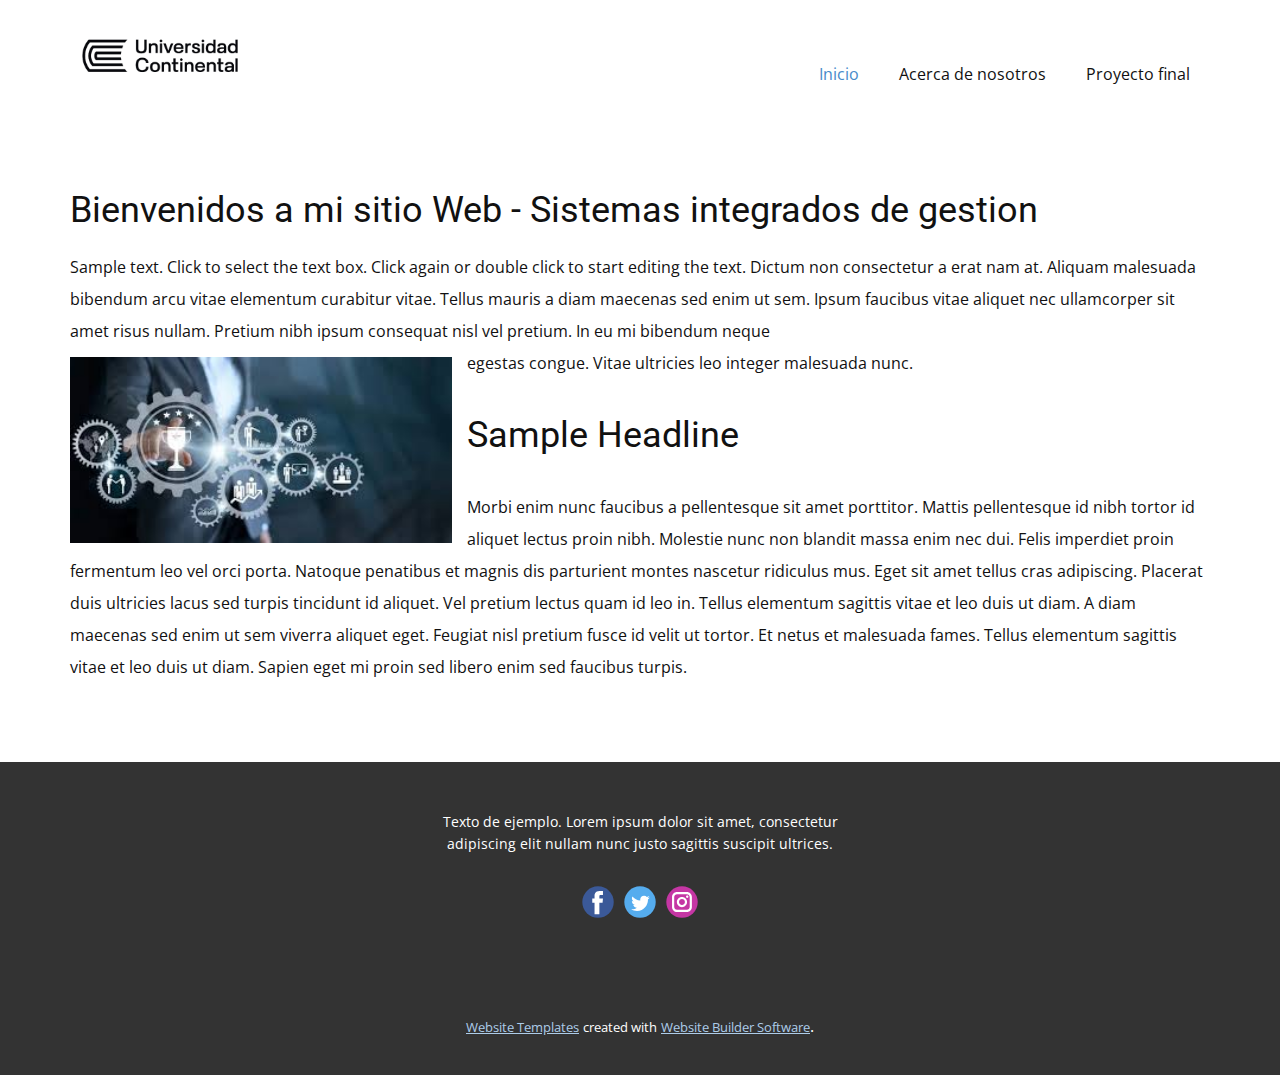
<file: index.html>
<!DOCTYPE html>
<html style="font-size: 16px;">
  <head>
    <meta name="viewport" content="width=device-width, initial-scale=1.0">
    <meta charset="utf-8">
    <meta name="keywords" content="Bienvenidos a mi sitio Web - Sistemas integrados de gestion, Sample Headline">
    <meta name="description" content="">
    <title>Inicio</title>
    <link rel="stylesheet" href="nicepage.css" media="screen">
<link rel="stylesheet" href="Inicio.css" media="screen">
    <script class="u-script" type="text/javascript" src="jquery.js" defer=""></script>
    <script class="u-script" type="text/javascript" src="nicepage.js" defer=""></script>
    <meta name="generator" content="Nicepage 4.11.3, nicepage.com">
    <link id="u-theme-google-font" rel="stylesheet" href="https://fonts.googleapis.com/css?family=Roboto:100,100i,300,300i,400,400i,500,500i,700,700i,900,900i|Open+Sans:300,300i,400,400i,500,500i,600,600i,700,700i,800,800i">
    
    
    <script type="application/ld+json">{
		"@context": "http://schema.org",
		"@type": "Organization",
		"name": "",
		"logo": "images/Universidad-Continental-a-Distancia.png",
		"sameAs": [
				"https://facebook.com/name",
				"https://twitter.com/name",
				"https://instagram.com/name"
		]
}</script>
    <meta name="theme-color" content="#478ac9">
    <meta name="twitter:site" content="@">
    <meta name="twitter:card" content="summary_large_image">
    <meta name="twitter:title" content="Inicio">
    <meta name="twitter:description" content="">
    <meta property="og:title" content="Inicio">
    <meta property="og:type" content="website">
  </head>
  <body data-home-page="Inicio.html" data-home-page-title="Inicio" class="u-body u-xl-mode"><header class="u-clearfix u-header u-header" id="sec-71a1"><div class="u-clearfix u-sheet u-valign-middle-lg u-valign-middle-md u-valign-middle-sm u-valign-middle-xl u-sheet-1">
        <nav class="u-menu u-menu-dropdown u-offcanvas u-menu-1">
          <div class="menu-collapse" style="font-size: 1rem; letter-spacing: 0px;">
            <a class="u-button-style u-custom-left-right-menu-spacing u-custom-padding-bottom u-custom-top-bottom-menu-spacing u-nav-link u-text-active-palette-1-base u-text-hover-palette-2-base" href="#">
              <svg class="u-svg-link" viewBox="0 0 24 24"><use xmlns:xlink="http://www.w3.org/1999/xlink" xlink:href="#menu-hamburger"></use></svg>
              <svg class="u-svg-content" version="1.1" id="menu-hamburger" viewBox="0 0 16 16" x="0px" y="0px" xmlns:xlink="http://www.w3.org/1999/xlink" xmlns="http://www.w3.org/2000/svg"><g><rect y="1" width="16" height="2"></rect><rect y="7" width="16" height="2"></rect><rect y="13" width="16" height="2"></rect>
</g></svg>
            </a>
          </div>
          <div class="u-custom-menu u-nav-container">
            <ul class="u-nav u-unstyled u-nav-1"><li class="u-nav-item"><a class="u-button-style u-nav-link u-text-active-palette-1-base u-text-hover-palette-2-base" href="Inicio.html" style="padding: 10px 20px;">Inicio</a>
</li><li class="u-nav-item"><a class="u-button-style u-nav-link u-text-active-palette-1-base u-text-hover-palette-2-base" href="Acerca-de-nosotros.html" style="padding: 10px 20px;">Acerca de nosotros</a>
</li><li class="u-nav-item"><a class="u-button-style u-nav-link u-text-active-palette-1-base u-text-hover-palette-2-base" href="Proyecto-final.html" style="padding: 10px 20px;">Proyecto final</a>
</li></ul>
          </div>
          <div class="u-custom-menu u-nav-container-collapse">
            <div class="u-black u-container-style u-inner-container-layout u-opacity u-opacity-95 u-sidenav">
              <div class="u-inner-container-layout u-sidenav-overflow">
                <div class="u-menu-close"></div>
                <ul class="u-align-center u-nav u-popupmenu-items u-unstyled u-nav-2"><li class="u-nav-item"><a class="u-button-style u-nav-link" href="Inicio.html">Inicio</a>
</li><li class="u-nav-item"><a class="u-button-style u-nav-link" href="Acerca-de-nosotros.html">Acerca de nosotros</a>
</li><li class="u-nav-item"><a class="u-button-style u-nav-link" href="Proyecto-final.html">Proyecto final</a>
</li></ul>
              </div>
            </div>
            <div class="u-black u-menu-overlay u-opacity u-opacity-70"></div>
          </div>
        </nav>
        <a href="https://nicepage.com" class="u-image u-logo u-image-1" data-image-width="520" data-image-height="320">
          <img src="images/Universidad-Continental-a-Distancia.png" class="u-logo-image u-logo-image-1">
        </a>
      </div></header>
    <section class="u-clearfix u-section-1" id="sec-1cac">
      <div class="u-clearfix u-sheet u-valign-middle u-sheet-1">
        <div class="fr-view u-align-center u-clearfix u-rich-text u-text u-text-1">
          <h2 style="text-align: left;">Bienvenidos a mi sitio Web - Sistemas integrados de gestion</h2>
          <p style="text-align: left;">
            <span style="line-height: 2.0;">Sample text. Click to select the text box. Click again or double click to start editing the text. Dictum non consectetur a erat nam at. Aliquam malesuada bibendum arcu vitae elementum curabitur vitae. Tellus mauris a diam maecenas sed enim ut sem. Ipsum faucibus vitae aliquet nec ullamcorper sit amet risus nullam. Pretium nibh ipsum consequat nisl vel pretium. In eu mi bibendum neque eges<img align="center" style="width: 382px;" class="fr-dii fr-fic fr-fil" src="images/images.jfif" width="322">tas congue. Vitae ultricies leo integer malesuada nunc. &nbsp; 
            </span>
          </p>
          <h2 style="text-align: left;">
            <span style="line-height: 2.0;">Sample Headline</span>
          </h2>
          <p style="text-align: left;">
            <span style="line-height: 2.0;">Morbi enim nunc faucibus a pellentesque sit amet porttitor. Mattis pellentesque id nibh tortor id aliquet lectus proin nibh. Molestie nunc non blandit massa enim nec dui. Felis imperdiet proin fermentum leo vel orci porta. Natoque penatibus et magnis dis parturient montes nascetur ridiculus mus. Eget sit amet tellus cras adipiscing. Placerat duis ultricies lacus sed turpis tincidunt id aliquet. Vel pretium lectus quam id leo in. Tellus elementum sagittis vitae et leo duis ut diam. A diam maecenas sed enim ut sem viverra aliquet eget. Feugiat nisl pretium fusce id velit ut tortor. Et netus et malesuada fames. Tellus elementum sagittis vitae et leo duis ut diam. Sapien eget mi proin sed libero enim sed faucibus turpis.&nbsp;</span>
          </p>
        </div>
      </div>
    </section>
    
    
    <footer class="u-align-center u-clearfix u-footer u-grey-80 u-footer" id="sec-8db5"><div class="u-clearfix u-sheet u-sheet-1">
        <p class="u-small-text u-text u-text-variant u-text-1">Texto de ejemplo. Lorem ipsum dolor sit amet, consectetur adipiscing elit nullam nunc justo sagittis suscipit ultrices.</p>
        <div class="u-social-icons u-spacing-10 u-social-icons-1">
          <a class="u-social-url" title="facebook" target="_blank" href="https://facebook.com/name"><span class="u-icon u-social-facebook u-social-icon u-icon-1"><svg class="u-svg-link" preserveAspectRatio="xMidYMin slice" viewBox="0 0 112 112" style=""><use xmlns:xlink="http://www.w3.org/1999/xlink" xlink:href="#svg-e827"></use></svg><svg class="u-svg-content" viewBox="0 0 112 112" x="0" y="0" id="svg-e827"><circle fill="currentColor" cx="56.1" cy="56.1" r="55"></circle><path fill="#FFFFFF" d="M73.5,31.6h-9.1c-1.4,0-3.6,0.8-3.6,3.9v8.5h12.6L72,58.3H60.8v40.8H43.9V58.3h-8V43.9h8v-9.2
c0-6.7,3.1-17,17-17h12.5v13.9H73.5z"></path></svg></span>
          </a>
          <a class="u-social-url" title="twitter" target="_blank" href="https://twitter.com/name"><span class="u-icon u-social-icon u-social-twitter u-icon-2"><svg class="u-svg-link" preserveAspectRatio="xMidYMin slice" viewBox="0 0 112 112" style=""><use xmlns:xlink="http://www.w3.org/1999/xlink" xlink:href="#svg-06cb"></use></svg><svg class="u-svg-content" viewBox="0 0 112 112" x="0" y="0" id="svg-06cb"><circle fill="currentColor" class="st0" cx="56.1" cy="56.1" r="55"></circle><path fill="#FFFFFF" d="M83.8,47.3c0,0.6,0,1.2,0,1.7c0,17.7-13.5,38.2-38.2,38.2C38,87.2,31,85,25,81.2c1,0.1,2.1,0.2,3.2,0.2
c6.3,0,12.1-2.1,16.7-5.7c-5.9-0.1-10.8-4-12.5-9.3c0.8,0.2,1.7,0.2,2.5,0.2c1.2,0,2.4-0.2,3.5-0.5c-6.1-1.2-10.8-6.7-10.8-13.1
c0-0.1,0-0.1,0-0.2c1.8,1,3.9,1.6,6.1,1.7c-3.6-2.4-6-6.5-6-11.2c0-2.5,0.7-4.8,1.8-6.7c6.6,8.1,16.5,13.5,27.6,14
c-0.2-1-0.3-2-0.3-3.1c0-7.4,6-13.4,13.4-13.4c3.9,0,7.3,1.6,9.8,4.2c3.1-0.6,5.9-1.7,8.5-3.3c-1,3.1-3.1,5.8-5.9,7.4
c2.7-0.3,5.3-1,7.7-2.1C88.7,43,86.4,45.4,83.8,47.3z"></path></svg></span>
          </a>
          <a class="u-social-url" title="instagram" target="_blank" href="https://instagram.com/name"><span class="u-icon u-social-icon u-social-instagram u-icon-3"><svg class="u-svg-link" preserveAspectRatio="xMidYMin slice" viewBox="0 0 112 112" style=""><use xmlns:xlink="http://www.w3.org/1999/xlink" xlink:href="#svg-c875"></use></svg><svg class="u-svg-content" viewBox="0 0 112 112" x="0" y="0" id="svg-c875"><circle fill="currentColor" cx="56.1" cy="56.1" r="55"></circle><path fill="#FFFFFF" d="M55.9,38.2c-9.9,0-17.9,8-17.9,17.9C38,66,46,74,55.9,74c9.9,0,17.9-8,17.9-17.9C73.8,46.2,65.8,38.2,55.9,38.2
z M55.9,66.4c-5.7,0-10.3-4.6-10.3-10.3c-0.1-5.7,4.6-10.3,10.3-10.3c5.7,0,10.3,4.6,10.3,10.3C66.2,61.8,61.6,66.4,55.9,66.4z"></path><path fill="#FFFFFF" d="M74.3,33.5c-2.3,0-4.2,1.9-4.2,4.2s1.9,4.2,4.2,4.2s4.2-1.9,4.2-4.2S76.6,33.5,74.3,33.5z"></path><path fill="#FFFFFF" d="M73.1,21.3H38.6c-9.7,0-17.5,7.9-17.5,17.5v34.5c0,9.7,7.9,17.6,17.5,17.6h34.5c9.7,0,17.5-7.9,17.5-17.5V38.8
C90.6,29.1,82.7,21.3,73.1,21.3z M83,73.3c0,5.5-4.5,9.9-9.9,9.9H38.6c-5.5,0-9.9-4.5-9.9-9.9V38.8c0-5.5,4.5-9.9,9.9-9.9h34.5
c5.5,0,9.9,4.5,9.9,9.9V73.3z"></path></svg></span>
          </a>
        </div>
      </div></footer>
    <section class="u-backlink u-clearfix u-grey-80">
      <a class="u-link" href="https://nicepage.com/website-templates" target="_blank">
        <span>Website Templates</span>
      </a>
      <p class="u-text">
        <span>created with</span>
      </p>
      <a class="u-link" href="" target="_blank">
        <span>Website Builder Software</span>
      </a>. 
    </section>
  </body>
</html>
</file>
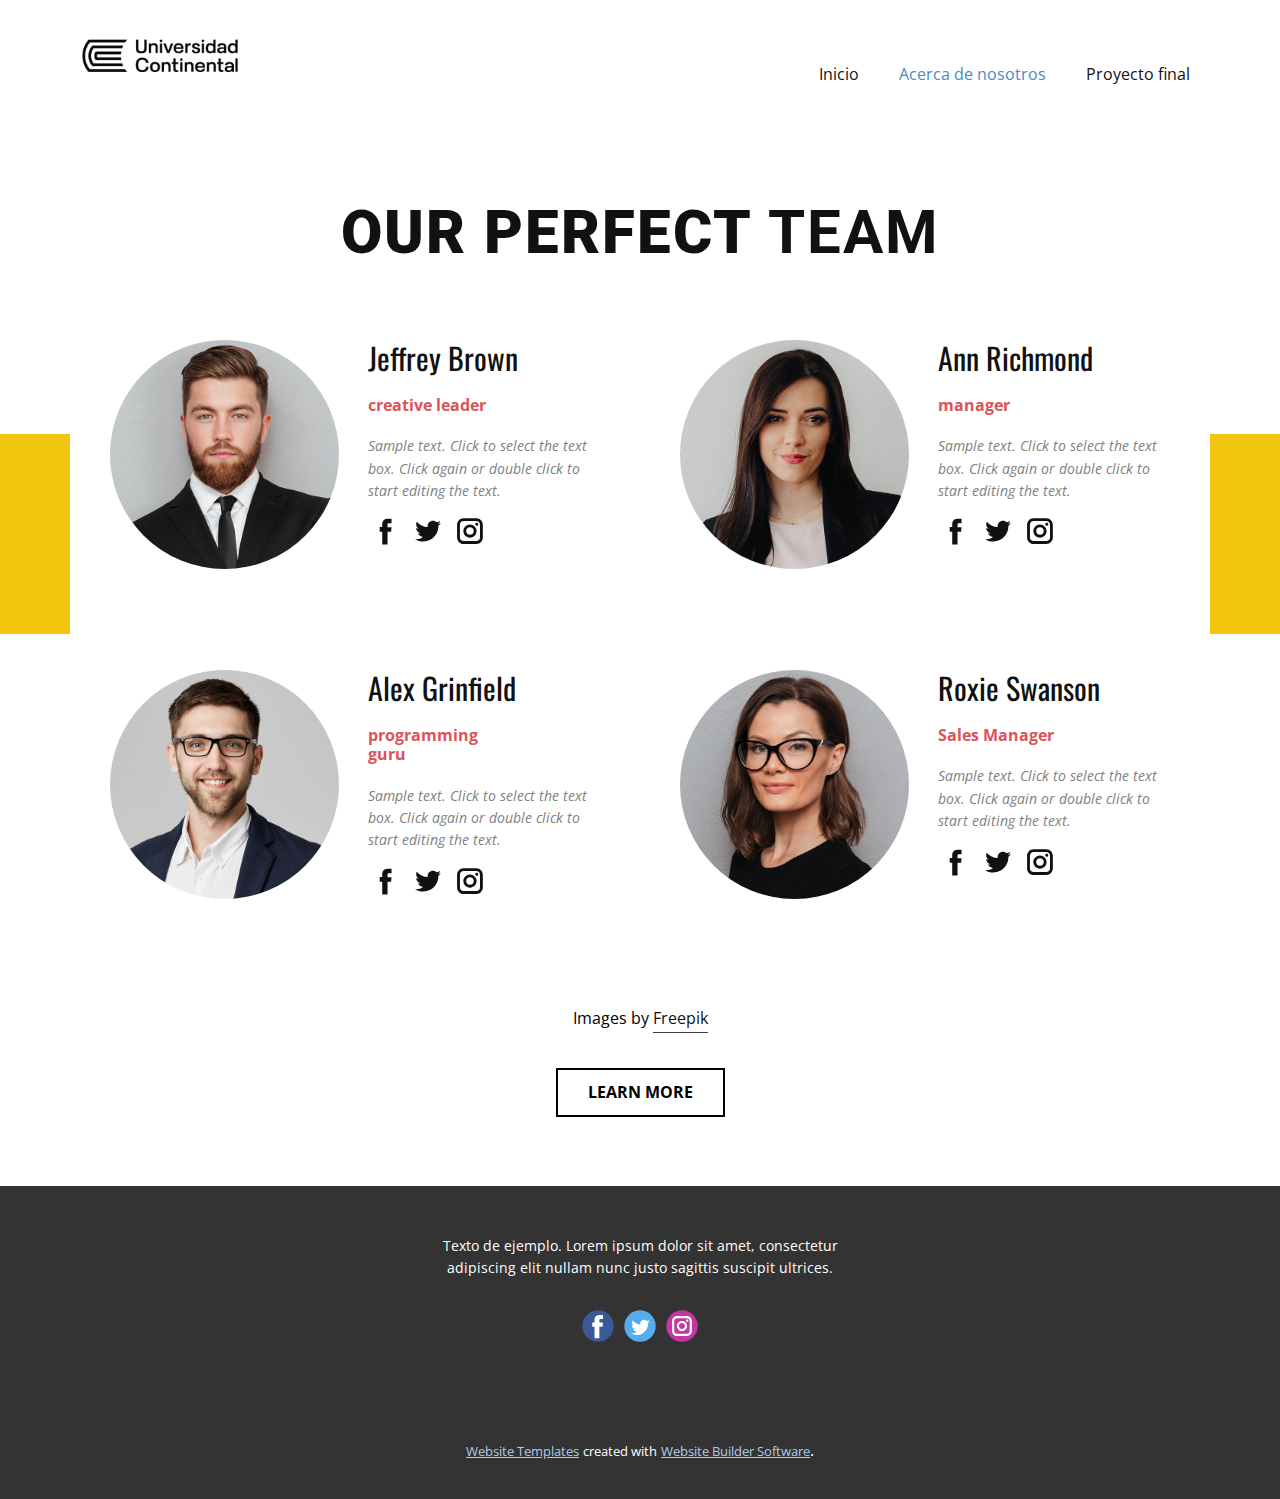
<file: Acerca-de-nosotros.html>
<!DOCTYPE html>
<html style="font-size: 16px;">
  <head>
    <meta name="viewport" content="width=device-width, initial-scale=1.0">
    <meta charset="utf-8">
    <meta name="keywords" content="our perfect team">
    <meta name="description" content="">
    <title>Acerca de nosotros</title>
    <link rel="stylesheet" href="nicepage.css" media="screen">
<link rel="stylesheet" href="Acerca-de-nosotros.css" media="screen">
    <script class="u-script" type="text/javascript" src="jquery.js" defer=""></script>
    <script class="u-script" type="text/javascript" src="nicepage.js" defer=""></script>
    <meta name="generator" content="Nicepage 4.11.3, nicepage.com">
    <link id="u-theme-google-font" rel="stylesheet" href="https://fonts.googleapis.com/css?family=Roboto:100,100i,300,300i,400,400i,500,500i,700,700i,900,900i|Open+Sans:300,300i,400,400i,500,500i,600,600i,700,700i,800,800i">
    <link id="u-page-google-font" rel="stylesheet" href="https://fonts.googleapis.com/css?family=Oswald:200,300,400,500,600,700">
    
    
    <script type="application/ld+json">{
		"@context": "http://schema.org",
		"@type": "Organization",
		"name": "",
		"logo": "images/Universidad-Continental-a-Distancia.png",
		"sameAs": [
				"https://facebook.com/name",
				"https://twitter.com/name",
				"https://instagram.com/name"
		]
}</script>
    <meta name="theme-color" content="#478ac9">
    <meta name="twitter:site" content="@">
    <meta name="twitter:card" content="summary_large_image">
    <meta name="twitter:title" content="Acerca de nosotros">
    <meta name="twitter:description" content="">
    <meta property="og:title" content="Acerca de nosotros">
    <meta property="og:type" content="website">
  </head>
  <body class="u-body u-xl-mode"><header class="u-clearfix u-header u-header" id="sec-71a1"><div class="u-clearfix u-sheet u-valign-middle-lg u-valign-middle-md u-valign-middle-sm u-valign-middle-xl u-sheet-1">
        <nav class="u-menu u-menu-dropdown u-offcanvas u-menu-1">
          <div class="menu-collapse" style="font-size: 1rem; letter-spacing: 0px;">
            <a class="u-button-style u-custom-left-right-menu-spacing u-custom-padding-bottom u-custom-top-bottom-menu-spacing u-nav-link u-text-active-palette-1-base u-text-hover-palette-2-base" href="#">
              <svg class="u-svg-link" viewBox="0 0 24 24"><use xmlns:xlink="http://www.w3.org/1999/xlink" xlink:href="#menu-hamburger"></use></svg>
              <svg class="u-svg-content" version="1.1" id="menu-hamburger" viewBox="0 0 16 16" x="0px" y="0px" xmlns:xlink="http://www.w3.org/1999/xlink" xmlns="http://www.w3.org/2000/svg"><g><rect y="1" width="16" height="2"></rect><rect y="7" width="16" height="2"></rect><rect y="13" width="16" height="2"></rect>
</g></svg>
            </a>
          </div>
          <div class="u-custom-menu u-nav-container">
            <ul class="u-nav u-unstyled u-nav-1"><li class="u-nav-item"><a class="u-button-style u-nav-link u-text-active-palette-1-base u-text-hover-palette-2-base" href="Inicio.html" style="padding: 10px 20px;">Inicio</a>
</li><li class="u-nav-item"><a class="u-button-style u-nav-link u-text-active-palette-1-base u-text-hover-palette-2-base" href="Acerca-de-nosotros.html" style="padding: 10px 20px;">Acerca de nosotros</a>
</li><li class="u-nav-item"><a class="u-button-style u-nav-link u-text-active-palette-1-base u-text-hover-palette-2-base" href="Proyecto-final.html" style="padding: 10px 20px;">Proyecto final</a>
</li></ul>
          </div>
          <div class="u-custom-menu u-nav-container-collapse">
            <div class="u-black u-container-style u-inner-container-layout u-opacity u-opacity-95 u-sidenav">
              <div class="u-inner-container-layout u-sidenav-overflow">
                <div class="u-menu-close"></div>
                <ul class="u-align-center u-nav u-popupmenu-items u-unstyled u-nav-2"><li class="u-nav-item"><a class="u-button-style u-nav-link" href="Inicio.html">Inicio</a>
</li><li class="u-nav-item"><a class="u-button-style u-nav-link" href="Acerca-de-nosotros.html">Acerca de nosotros</a>
</li><li class="u-nav-item"><a class="u-button-style u-nav-link" href="Proyecto-final.html">Proyecto final</a>
</li></ul>
              </div>
            </div>
            <div class="u-black u-menu-overlay u-opacity u-opacity-70"></div>
          </div>
        </nav>
        <a href="https://nicepage.com" class="u-image u-logo u-image-1" data-image-width="520" data-image-height="320">
          <img src="images/Universidad-Continental-a-Distancia.png" class="u-logo-image u-logo-image-1">
        </a>
      </div></header>
    <section class="u-align-center u-clearfix u-section-1" id="carousel_3889">
      <h2 class="u-align-center u-text u-text-1">our perfect <b>team</b>
      </h2>
      <div class="u-expanded-width u-palette-3-base u-shape u-shape-rectangle u-shape-1"></div>
      <div class="u-list u-list-1">
        <div class="u-repeater u-repeater-1">
          <div class="u-container-style u-list-item u-repeater-item u-white u-list-item-1">
            <div class="u-container-layout u-similar-container u-valign-top u-container-layout-1">
              <div alt="" class="u-image u-image-circle u-image-1"></div>
              <div class="u-align-center-xs u-container-style u-expanded-width-xs u-group u-group-1">
                <div class="u-container-layout u-container-layout-2">
                  <h4 class="u-custom-font u-font-oswald u-text u-text-2">Jeffrey Brown</h4>
                  <h5 class="u-custom-font u-text u-text-font u-text-palette-2-base u-text-3">creative leader</h5>
                  <p class="u-text u-text-grey-50 u-text-4">Sample text. Click to select the text box. Click again or double click to start editing the text.</p>
                  <div class="u-social-icons u-spacing-10 u-social-icons-1">
                    <a class="u-social-url" target="_blank" href=""><span class="u-icon u-icon-circle u-social-facebook u-social-icon u-icon-1"><svg class="u-svg-link" preserveAspectRatio="xMidYMin slice" viewBox="0 0 112 112" style=""><use xmlns:xlink="http://www.w3.org/1999/xlink" xlink:href="#svg-16b7"></use></svg><svg xmlns="http://www.w3.org/2000/svg" xmlns:xlink="http://www.w3.org/1999/xlink" version="1.1" xml:space="preserve" class="u-svg-content" viewBox="0 0 112 112" x="0px" y="0px" id="svg-16b7"><path d="M75.5,28.8H65.4c-1.5,0-4,0.9-4,4.3v9.4h13.9l-1.5,15.8H61.4v45.1H42.8V58.3h-8.8V42.4h8.8V32.2 c0-7.4,3.4-18.8,18.8-18.8h13.8v15.4H75.5z"></path></svg></span>
                    </a>
                    <a class="u-social-url" target="_blank" href=""><span class="u-icon u-icon-circle u-social-icon u-social-twitter u-icon-2"><svg class="u-svg-link" preserveAspectRatio="xMidYMin slice" viewBox="0 0 112 112" style=""><use xmlns:xlink="http://www.w3.org/1999/xlink" xlink:href="#svg-78f3"></use></svg><svg xmlns="http://www.w3.org/2000/svg" xmlns:xlink="http://www.w3.org/1999/xlink" version="1.1" xml:space="preserve" class="u-svg-content" viewBox="0 0 112 112" x="0px" y="0px" id="svg-78f3"><path d="M92.2,38.2c0,0.8,0,1.6,0,2.3c0,24.3-18.6,52.4-52.6,52.4c-10.6,0.1-20.2-2.9-28.5-8.2 c1.4,0.2,2.9,0.2,4.4,0.2c8.7,0,16.7-2.9,23-7.9c-8.1-0.2-14.9-5.5-17.3-12.8c1.1,0.2,2.4,0.2,3.4,0.2c1.6,0,3.3-0.2,4.8-0.7 c-8.4-1.6-14.9-9.2-14.9-18c0-0.2,0-0.2,0-0.2c2.5,1.4,5.4,2.2,8.4,2.3c-5-3.3-8.3-8.9-8.3-15.4c0-3.4,1-6.5,2.5-9.2 c9.1,11.1,22.7,18.5,38,19.2c-0.2-1.4-0.4-2.8-0.4-4.3c0.1-10,8.3-18.2,18.5-18.2c5.4,0,10.1,2.2,13.5,5.7c4.3-0.8,8.1-2.3,11.7-4.5 c-1.4,4.3-4.3,7.9-8.1,10.1c3.7-0.4,7.3-1.4,10.6-2.9C98.9,32.3,95.7,35.5,92.2,38.2z"></path></svg></span>
                    </a>
                    <a class="u-social-url" target="_blank" href=""><span class="u-icon u-icon-circle u-social-icon u-social-instagram u-icon-3"><svg class="u-svg-link" preserveAspectRatio="xMidYMin slice" viewBox="0 0 112 112" style=""><use xmlns:xlink="http://www.w3.org/1999/xlink" xlink:href="#svg-8844"></use></svg><svg xmlns="http://www.w3.org/2000/svg" xmlns:xlink="http://www.w3.org/1999/xlink" version="1.1" xml:space="preserve" class="u-svg-content" viewBox="0 0 112 112" x="0px" y="0px" id="svg-8844"><path d="M55.9,32.9c-12.8,0-23.2,10.4-23.2,23.2s10.4,23.2,23.2,23.2s23.2-10.4,23.2-23.2S68.7,32.9,55.9,32.9z M55.9,69.4c-7.4,0-13.3-6-13.3-13.3c-0.1-7.4,6-13.3,13.3-13.3s13.3,6,13.3,13.3C69.3,63.5,63.3,69.4,55.9,69.4z"></path><path d="M79.7,26.8c-3,0-5.4,2.5-5.4,5.4s2.5,5.4,5.4,5.4c3,0,5.4-2.5,5.4-5.4S82.7,26.8,79.7,26.8z"></path><path d="M78.2,11H33.5C21,11,10.8,21.3,10.8,33.7v44.7c0,12.6,10.2,22.8,22.7,22.8h44.7c12.6,0,22.7-10.2,22.7-22.7 V33.7C100.8,21.1,90.6,11,78.2,11z M91,78.4c0,7.1-5.8,12.8-12.8,12.8H33.5c-7.1,0-12.8-5.8-12.8-12.8V33.7 c0-7.1,5.8-12.8,12.8-12.8h44.7c7.1,0,12.8,5.8,12.8,12.8V78.4z"></path></svg></span>
                    </a>
                  </div>
                </div>
              </div>
            </div>
          </div>
          <div class="u-container-style u-list-item u-repeater-item u-white u-list-item-2">
            <div class="u-container-layout u-similar-container u-valign-top u-container-layout-3">
              <div alt="" class="u-image u-image-circle u-image-2" data-image-width="598" data-image-height="598"></div>
              <div class="u-align-center-xs u-container-style u-expanded-width-xs u-group u-group-2">
                <div class="u-container-layout u-container-layout-4">
                  <h4 class="u-custom-font u-font-oswald u-text u-text-5">Ann Richmond</h4>
                  <h5 class="u-custom-font u-text u-text-font u-text-palette-2-base u-text-6">manager</h5>
                  <p class="u-text u-text-grey-50 u-text-7">Sample text. Click to select the text box. Click again or double click to start editing the text.</p>
                  <div class="u-social-icons u-spacing-10 u-social-icons-2">
                    <a class="u-social-url" target="_blank" href=""><span class="u-icon u-icon-circle u-social-facebook u-social-icon u-icon-4"><svg class="u-svg-link" preserveAspectRatio="xMidYMin slice" viewBox="0 0 112 112" style=""><use xmlns:xlink="http://www.w3.org/1999/xlink" xlink:href="#svg-16b7"></use></svg><svg xmlns="http://www.w3.org/2000/svg" xmlns:xlink="http://www.w3.org/1999/xlink" version="1.1" xml:space="preserve" class="u-svg-content" viewBox="0 0 112 112" x="0px" y="0px" id="svg-16b7"><path d="M75.5,28.8H65.4c-1.5,0-4,0.9-4,4.3v9.4h13.9l-1.5,15.8H61.4v45.1H42.8V58.3h-8.8V42.4h8.8V32.2 c0-7.4,3.4-18.8,18.8-18.8h13.8v15.4H75.5z"></path></svg></span>
                    </a>
                    <a class="u-social-url" target="_blank" href=""><span class="u-icon u-icon-circle u-social-icon u-social-twitter u-icon-5"><svg class="u-svg-link" preserveAspectRatio="xMidYMin slice" viewBox="0 0 112 112" style=""><use xmlns:xlink="http://www.w3.org/1999/xlink" xlink:href="#svg-78f3"></use></svg><svg xmlns="http://www.w3.org/2000/svg" xmlns:xlink="http://www.w3.org/1999/xlink" version="1.1" xml:space="preserve" class="u-svg-content" viewBox="0 0 112 112" x="0px" y="0px" id="svg-78f3"><path d="M92.2,38.2c0,0.8,0,1.6,0,2.3c0,24.3-18.6,52.4-52.6,52.4c-10.6,0.1-20.2-2.9-28.5-8.2 c1.4,0.2,2.9,0.2,4.4,0.2c8.7,0,16.7-2.9,23-7.9c-8.1-0.2-14.9-5.5-17.3-12.8c1.1,0.2,2.4,0.2,3.4,0.2c1.6,0,3.3-0.2,4.8-0.7 c-8.4-1.6-14.9-9.2-14.9-18c0-0.2,0-0.2,0-0.2c2.5,1.4,5.4,2.2,8.4,2.3c-5-3.3-8.3-8.9-8.3-15.4c0-3.4,1-6.5,2.5-9.2 c9.1,11.1,22.7,18.5,38,19.2c-0.2-1.4-0.4-2.8-0.4-4.3c0.1-10,8.3-18.2,18.5-18.2c5.4,0,10.1,2.2,13.5,5.7c4.3-0.8,8.1-2.3,11.7-4.5 c-1.4,4.3-4.3,7.9-8.1,10.1c3.7-0.4,7.3-1.4,10.6-2.9C98.9,32.3,95.7,35.5,92.2,38.2z"></path></svg></span>
                    </a>
                    <a class="u-social-url" target="_blank" href=""><span class="u-icon u-icon-circle u-social-icon u-social-instagram u-icon-6"><svg class="u-svg-link" preserveAspectRatio="xMidYMin slice" viewBox="0 0 112 112" style=""><use xmlns:xlink="http://www.w3.org/1999/xlink" xlink:href="#svg-8844"></use></svg><svg xmlns="http://www.w3.org/2000/svg" xmlns:xlink="http://www.w3.org/1999/xlink" version="1.1" xml:space="preserve" class="u-svg-content" viewBox="0 0 112 112" x="0px" y="0px" id="svg-8844"><path d="M55.9,32.9c-12.8,0-23.2,10.4-23.2,23.2s10.4,23.2,23.2,23.2s23.2-10.4,23.2-23.2S68.7,32.9,55.9,32.9z M55.9,69.4c-7.4,0-13.3-6-13.3-13.3c-0.1-7.4,6-13.3,13.3-13.3s13.3,6,13.3,13.3C69.3,63.5,63.3,69.4,55.9,69.4z"></path><path d="M79.7,26.8c-3,0-5.4,2.5-5.4,5.4s2.5,5.4,5.4,5.4c3,0,5.4-2.5,5.4-5.4S82.7,26.8,79.7,26.8z"></path><path d="M78.2,11H33.5C21,11,10.8,21.3,10.8,33.7v44.7c0,12.6,10.2,22.8,22.7,22.8h44.7c12.6,0,22.7-10.2,22.7-22.7 V33.7C100.8,21.1,90.6,11,78.2,11z M91,78.4c0,7.1-5.8,12.8-12.8,12.8H33.5c-7.1,0-12.8-5.8-12.8-12.8V33.7 c0-7.1,5.8-12.8,12.8-12.8h44.7c7.1,0,12.8,5.8,12.8,12.8V78.4z"></path></svg></span>
                    </a>
                  </div>
                </div>
              </div>
            </div>
          </div>
          <div class="u-container-style u-list-item u-repeater-item u-white u-list-item-3">
            <div class="u-container-layout u-similar-container u-valign-top u-container-layout-5">
              <div alt="" class="u-image u-image-circle u-image-3" data-image-width="598" data-image-height="598"></div>
              <div class="u-align-center-xs u-container-style u-expanded-width-xs u-group u-group-3">
                <div class="u-container-layout u-container-layout-6">
                  <h4 class="u-custom-font u-font-oswald u-text u-text-8">Alex Grinfield</h4>
                  <h5 class="u-custom-font u-text u-text-font u-text-palette-2-base u-text-9">programming guru</h5>
                  <p class="u-text u-text-grey-50 u-text-10">Sample text. Click to select the text box. Click again or double click to start editing the text.</p>
                  <div class="u-social-icons u-spacing-10 u-social-icons-3">
                    <a class="u-social-url" target="_blank" href=""><span class="u-icon u-icon-circle u-social-facebook u-social-icon u-icon-7"><svg class="u-svg-link" preserveAspectRatio="xMidYMin slice" viewBox="0 0 112 112" style=""><use xmlns:xlink="http://www.w3.org/1999/xlink" xlink:href="#svg-16b7"></use></svg><svg xmlns="http://www.w3.org/2000/svg" xmlns:xlink="http://www.w3.org/1999/xlink" version="1.1" xml:space="preserve" class="u-svg-content" viewBox="0 0 112 112" x="0px" y="0px" id="svg-16b7"><path d="M75.5,28.8H65.4c-1.5,0-4,0.9-4,4.3v9.4h13.9l-1.5,15.8H61.4v45.1H42.8V58.3h-8.8V42.4h8.8V32.2 c0-7.4,3.4-18.8,18.8-18.8h13.8v15.4H75.5z"></path></svg></span>
                    </a>
                    <a class="u-social-url" target="_blank" href=""><span class="u-icon u-icon-circle u-social-icon u-social-twitter u-icon-8"><svg class="u-svg-link" preserveAspectRatio="xMidYMin slice" viewBox="0 0 112 112" style=""><use xmlns:xlink="http://www.w3.org/1999/xlink" xlink:href="#svg-78f3"></use></svg><svg xmlns="http://www.w3.org/2000/svg" xmlns:xlink="http://www.w3.org/1999/xlink" version="1.1" xml:space="preserve" class="u-svg-content" viewBox="0 0 112 112" x="0px" y="0px" id="svg-78f3"><path d="M92.2,38.2c0,0.8,0,1.6,0,2.3c0,24.3-18.6,52.4-52.6,52.4c-10.6,0.1-20.2-2.9-28.5-8.2 c1.4,0.2,2.9,0.2,4.4,0.2c8.7,0,16.7-2.9,23-7.9c-8.1-0.2-14.9-5.5-17.3-12.8c1.1,0.2,2.4,0.2,3.4,0.2c1.6,0,3.3-0.2,4.8-0.7 c-8.4-1.6-14.9-9.2-14.9-18c0-0.2,0-0.2,0-0.2c2.5,1.4,5.4,2.2,8.4,2.3c-5-3.3-8.3-8.9-8.3-15.4c0-3.4,1-6.5,2.5-9.2 c9.1,11.1,22.7,18.5,38,19.2c-0.2-1.4-0.4-2.8-0.4-4.3c0.1-10,8.3-18.2,18.5-18.2c5.4,0,10.1,2.2,13.5,5.7c4.3-0.8,8.1-2.3,11.7-4.5 c-1.4,4.3-4.3,7.9-8.1,10.1c3.7-0.4,7.3-1.4,10.6-2.9C98.9,32.3,95.7,35.5,92.2,38.2z"></path></svg></span>
                    </a>
                    <a class="u-social-url" target="_blank" href=""><span class="u-icon u-icon-circle u-social-icon u-social-instagram u-icon-9"><svg class="u-svg-link" preserveAspectRatio="xMidYMin slice" viewBox="0 0 112 112" style=""><use xmlns:xlink="http://www.w3.org/1999/xlink" xlink:href="#svg-8844"></use></svg><svg xmlns="http://www.w3.org/2000/svg" xmlns:xlink="http://www.w3.org/1999/xlink" version="1.1" xml:space="preserve" class="u-svg-content" viewBox="0 0 112 112" x="0px" y="0px" id="svg-8844"><path d="M55.9,32.9c-12.8,0-23.2,10.4-23.2,23.2s10.4,23.2,23.2,23.2s23.2-10.4,23.2-23.2S68.7,32.9,55.9,32.9z M55.9,69.4c-7.4,0-13.3-6-13.3-13.3c-0.1-7.4,6-13.3,13.3-13.3s13.3,6,13.3,13.3C69.3,63.5,63.3,69.4,55.9,69.4z"></path><path d="M79.7,26.8c-3,0-5.4,2.5-5.4,5.4s2.5,5.4,5.4,5.4c3,0,5.4-2.5,5.4-5.4S82.7,26.8,79.7,26.8z"></path><path d="M78.2,11H33.5C21,11,10.8,21.3,10.8,33.7v44.7c0,12.6,10.2,22.8,22.7,22.8h44.7c12.6,0,22.7-10.2,22.7-22.7 V33.7C100.8,21.1,90.6,11,78.2,11z M91,78.4c0,7.1-5.8,12.8-12.8,12.8H33.5c-7.1,0-12.8-5.8-12.8-12.8V33.7 c0-7.1,5.8-12.8,12.8-12.8h44.7c7.1,0,12.8,5.8,12.8,12.8V78.4z"></path></svg></span>
                    </a>
                  </div>
                </div>
              </div>
            </div>
          </div>
          <div class="u-container-style u-list-item u-repeater-item u-white u-list-item-4">
            <div class="u-container-layout u-similar-container u-valign-top u-container-layout-7">
              <div alt="" class="u-image u-image-circle u-image-4"></div>
              <div class="u-align-center-xs u-container-style u-expanded-width-xs u-group u-group-4">
                <div class="u-container-layout u-container-layout-8">
                  <h4 class="u-custom-font u-font-oswald u-text u-text-11">Roxie Swanson</h4>
                  <h5 class="u-custom-font u-text u-text-font u-text-palette-2-base u-text-12">Sales Manager</h5>
                  <p class="u-text u-text-grey-50 u-text-13">Sample text. Click to select the text box. Click again or double click to start editing the text.</p>
                  <div class="u-social-icons u-spacing-10 u-social-icons-4">
                    <a class="u-social-url" target="_blank" href=""><span class="u-icon u-icon-circle u-social-facebook u-social-icon u-icon-10"><svg class="u-svg-link" preserveAspectRatio="xMidYMin slice" viewBox="0 0 112 112" style=""><use xmlns:xlink="http://www.w3.org/1999/xlink" xlink:href="#svg-16b7"></use></svg><svg xmlns="http://www.w3.org/2000/svg" xmlns:xlink="http://www.w3.org/1999/xlink" version="1.1" xml:space="preserve" class="u-svg-content" viewBox="0 0 112 112" x="0px" y="0px" id="svg-16b7"><path d="M75.5,28.8H65.4c-1.5,0-4,0.9-4,4.3v9.4h13.9l-1.5,15.8H61.4v45.1H42.8V58.3h-8.8V42.4h8.8V32.2 c0-7.4,3.4-18.8,18.8-18.8h13.8v15.4H75.5z"></path></svg></span>
                    </a>
                    <a class="u-social-url" target="_blank" href=""><span class="u-icon u-icon-circle u-social-icon u-social-twitter u-icon-11"><svg class="u-svg-link" preserveAspectRatio="xMidYMin slice" viewBox="0 0 112 112" style=""><use xmlns:xlink="http://www.w3.org/1999/xlink" xlink:href="#svg-78f3"></use></svg><svg xmlns="http://www.w3.org/2000/svg" xmlns:xlink="http://www.w3.org/1999/xlink" version="1.1" xml:space="preserve" class="u-svg-content" viewBox="0 0 112 112" x="0px" y="0px" id="svg-78f3"><path d="M92.2,38.2c0,0.8,0,1.6,0,2.3c0,24.3-18.6,52.4-52.6,52.4c-10.6,0.1-20.2-2.9-28.5-8.2 c1.4,0.2,2.9,0.2,4.4,0.2c8.7,0,16.7-2.9,23-7.9c-8.1-0.2-14.9-5.5-17.3-12.8c1.1,0.2,2.4,0.2,3.4,0.2c1.6,0,3.3-0.2,4.8-0.7 c-8.4-1.6-14.9-9.2-14.9-18c0-0.2,0-0.2,0-0.2c2.5,1.4,5.4,2.2,8.4,2.3c-5-3.3-8.3-8.9-8.3-15.4c0-3.4,1-6.5,2.5-9.2 c9.1,11.1,22.7,18.5,38,19.2c-0.2-1.4-0.4-2.8-0.4-4.3c0.1-10,8.3-18.2,18.5-18.2c5.4,0,10.1,2.2,13.5,5.7c4.3-0.8,8.1-2.3,11.7-4.5 c-1.4,4.3-4.3,7.9-8.1,10.1c3.7-0.4,7.3-1.4,10.6-2.9C98.9,32.3,95.7,35.5,92.2,38.2z"></path></svg></span>
                    </a>
                    <a class="u-social-url" target="_blank" href=""><span class="u-icon u-icon-circle u-social-icon u-social-instagram u-icon-12"><svg class="u-svg-link" preserveAspectRatio="xMidYMin slice" viewBox="0 0 112 112" style=""><use xmlns:xlink="http://www.w3.org/1999/xlink" xlink:href="#svg-8844"></use></svg><svg xmlns="http://www.w3.org/2000/svg" xmlns:xlink="http://www.w3.org/1999/xlink" version="1.1" xml:space="preserve" class="u-svg-content" viewBox="0 0 112 112" x="0px" y="0px" id="svg-8844"><path d="M55.9,32.9c-12.8,0-23.2,10.4-23.2,23.2s10.4,23.2,23.2,23.2s23.2-10.4,23.2-23.2S68.7,32.9,55.9,32.9z M55.9,69.4c-7.4,0-13.3-6-13.3-13.3c-0.1-7.4,6-13.3,13.3-13.3s13.3,6,13.3,13.3C69.3,63.5,63.3,69.4,55.9,69.4z"></path><path d="M79.7,26.8c-3,0-5.4,2.5-5.4,5.4s2.5,5.4,5.4,5.4c3,0,5.4-2.5,5.4-5.4S82.7,26.8,79.7,26.8z"></path><path d="M78.2,11H33.5C21,11,10.8,21.3,10.8,33.7v44.7c0,12.6,10.2,22.8,22.7,22.8h44.7c12.6,0,22.7-10.2,22.7-22.7 V33.7C100.8,21.1,90.6,11,78.2,11z M91,78.4c0,7.1-5.8,12.8-12.8,12.8H33.5c-7.1,0-12.8-5.8-12.8-12.8V33.7 c0-7.1,5.8-12.8,12.8-12.8h44.7c7.1,0,12.8,5.8,12.8,12.8V78.4z"></path></svg></span>
                    </a>
                  </div>
                </div>
              </div>
            </div>
          </div>
        </div>
      </div>
      <p class="u-align-center u-text u-text-black u-text-14">Images by <a href="https://www.freepik.com/photos/people" class="u-border-1 u-border-grey-75 u-btn u-button-style u-none u-text-body-color u-btn-1">Freepik</a>
      </p>
      <a href="https://nicepage.com/k/card-html-templates" class="u-border-2 u-border-black u-btn u-button-style u-hover-black u-none u-text-black u-text-hover-white u-btn-2">learn more</a>
    </section>
    
    
    <footer class="u-align-center u-clearfix u-footer u-grey-80 u-footer" id="sec-8db5"><div class="u-clearfix u-sheet u-sheet-1">
        <p class="u-small-text u-text u-text-variant u-text-1">Texto de ejemplo. Lorem ipsum dolor sit amet, consectetur adipiscing elit nullam nunc justo sagittis suscipit ultrices.</p>
        <div class="u-social-icons u-spacing-10 u-social-icons-1">
          <a class="u-social-url" title="facebook" target="_blank" href="https://facebook.com/name"><span class="u-icon u-social-facebook u-social-icon u-icon-1"><svg class="u-svg-link" preserveAspectRatio="xMidYMin slice" viewBox="0 0 112 112" style=""><use xmlns:xlink="http://www.w3.org/1999/xlink" xlink:href="#svg-e827"></use></svg><svg class="u-svg-content" viewBox="0 0 112 112" x="0" y="0" id="svg-e827"><circle fill="currentColor" cx="56.1" cy="56.1" r="55"></circle><path fill="#FFFFFF" d="M73.5,31.6h-9.1c-1.4,0-3.6,0.8-3.6,3.9v8.5h12.6L72,58.3H60.8v40.8H43.9V58.3h-8V43.9h8v-9.2
c0-6.7,3.1-17,17-17h12.5v13.9H73.5z"></path></svg></span>
          </a>
          <a class="u-social-url" title="twitter" target="_blank" href="https://twitter.com/name"><span class="u-icon u-social-icon u-social-twitter u-icon-2"><svg class="u-svg-link" preserveAspectRatio="xMidYMin slice" viewBox="0 0 112 112" style=""><use xmlns:xlink="http://www.w3.org/1999/xlink" xlink:href="#svg-06cb"></use></svg><svg class="u-svg-content" viewBox="0 0 112 112" x="0" y="0" id="svg-06cb"><circle fill="currentColor" class="st0" cx="56.1" cy="56.1" r="55"></circle><path fill="#FFFFFF" d="M83.8,47.3c0,0.6,0,1.2,0,1.7c0,17.7-13.5,38.2-38.2,38.2C38,87.2,31,85,25,81.2c1,0.1,2.1,0.2,3.2,0.2
c6.3,0,12.1-2.1,16.7-5.7c-5.9-0.1-10.8-4-12.5-9.3c0.8,0.2,1.7,0.2,2.5,0.2c1.2,0,2.4-0.2,3.5-0.5c-6.1-1.2-10.8-6.7-10.8-13.1
c0-0.1,0-0.1,0-0.2c1.8,1,3.9,1.6,6.1,1.7c-3.6-2.4-6-6.5-6-11.2c0-2.5,0.7-4.8,1.8-6.7c6.6,8.1,16.5,13.5,27.6,14
c-0.2-1-0.3-2-0.3-3.1c0-7.4,6-13.4,13.4-13.4c3.9,0,7.3,1.6,9.8,4.2c3.1-0.6,5.9-1.7,8.5-3.3c-1,3.1-3.1,5.8-5.9,7.4
c2.7-0.3,5.3-1,7.7-2.1C88.7,43,86.4,45.4,83.8,47.3z"></path></svg></span>
          </a>
          <a class="u-social-url" title="instagram" target="_blank" href="https://instagram.com/name"><span class="u-icon u-social-icon u-social-instagram u-icon-3"><svg class="u-svg-link" preserveAspectRatio="xMidYMin slice" viewBox="0 0 112 112" style=""><use xmlns:xlink="http://www.w3.org/1999/xlink" xlink:href="#svg-c875"></use></svg><svg class="u-svg-content" viewBox="0 0 112 112" x="0" y="0" id="svg-c875"><circle fill="currentColor" cx="56.1" cy="56.1" r="55"></circle><path fill="#FFFFFF" d="M55.9,38.2c-9.9,0-17.9,8-17.9,17.9C38,66,46,74,55.9,74c9.9,0,17.9-8,17.9-17.9C73.8,46.2,65.8,38.2,55.9,38.2
z M55.9,66.4c-5.7,0-10.3-4.6-10.3-10.3c-0.1-5.7,4.6-10.3,10.3-10.3c5.7,0,10.3,4.6,10.3,10.3C66.2,61.8,61.6,66.4,55.9,66.4z"></path><path fill="#FFFFFF" d="M74.3,33.5c-2.3,0-4.2,1.9-4.2,4.2s1.9,4.2,4.2,4.2s4.2-1.9,4.2-4.2S76.6,33.5,74.3,33.5z"></path><path fill="#FFFFFF" d="M73.1,21.3H38.6c-9.7,0-17.5,7.9-17.5,17.5v34.5c0,9.7,7.9,17.6,17.5,17.6h34.5c9.7,0,17.5-7.9,17.5-17.5V38.8
C90.6,29.1,82.7,21.3,73.1,21.3z M83,73.3c0,5.5-4.5,9.9-9.9,9.9H38.6c-5.5,0-9.9-4.5-9.9-9.9V38.8c0-5.5,4.5-9.9,9.9-9.9h34.5
c5.5,0,9.9,4.5,9.9,9.9V73.3z"></path></svg></span>
          </a>
        </div>
      </div></footer>
    <section class="u-backlink u-clearfix u-grey-80">
      <a class="u-link" href="https://nicepage.com/website-templates" target="_blank">
        <span>Website Templates</span>
      </a>
      <p class="u-text">
        <span>created with</span>
      </p>
      <a class="u-link" href="" target="_blank">
        <span>Website Builder Software</span>
      </a>. 
    </section>
  </body>
</html>
</file>
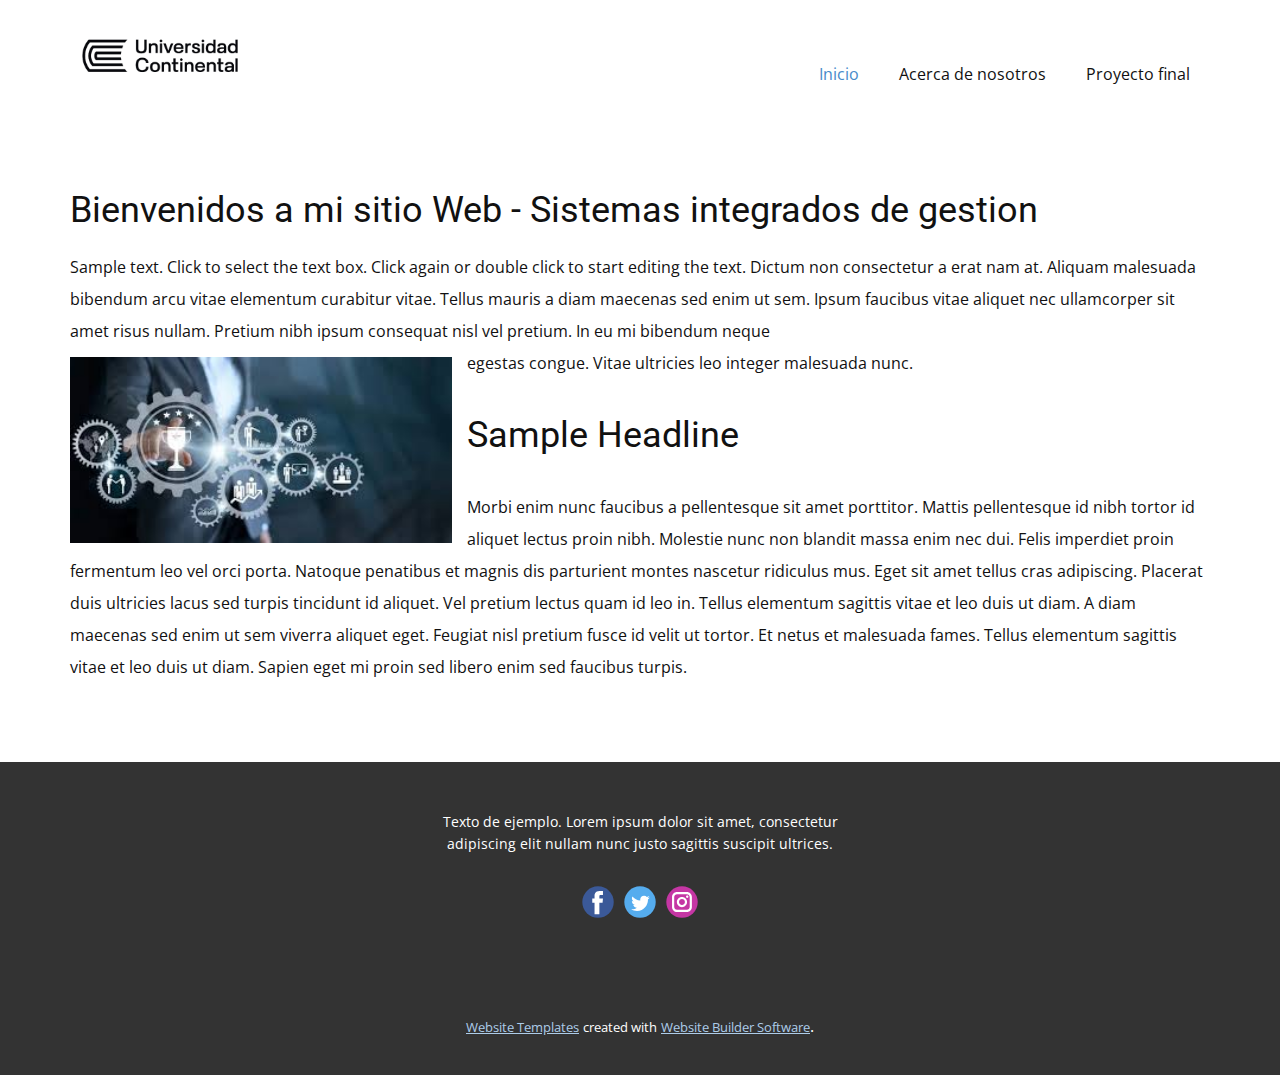
<file: Inicio.html>
<!DOCTYPE html>
<html style="font-size: 16px;">
  <head>
    <meta name="viewport" content="width=device-width, initial-scale=1.0">
    <meta charset="utf-8">
    <meta name="keywords" content="Bienvenidos a mi sitio Web - Sistemas integrados de gestion, Sample Headline">
    <meta name="description" content="">
    <title>Inicio</title>
    <link rel="stylesheet" href="nicepage.css" media="screen">
<link rel="stylesheet" href="Inicio.css" media="screen">
    <script class="u-script" type="text/javascript" src="jquery.js" defer=""></script>
    <script class="u-script" type="text/javascript" src="nicepage.js" defer=""></script>
    <meta name="generator" content="Nicepage 4.11.3, nicepage.com">
    <link id="u-theme-google-font" rel="stylesheet" href="https://fonts.googleapis.com/css?family=Roboto:100,100i,300,300i,400,400i,500,500i,700,700i,900,900i|Open+Sans:300,300i,400,400i,500,500i,600,600i,700,700i,800,800i">
    
    
    <script type="application/ld+json">{
		"@context": "http://schema.org",
		"@type": "Organization",
		"name": "",
		"logo": "images/Universidad-Continental-a-Distancia.png",
		"sameAs": [
				"https://facebook.com/name",
				"https://twitter.com/name",
				"https://instagram.com/name"
		]
}</script>
    <meta name="theme-color" content="#478ac9">
    <meta name="twitter:site" content="@">
    <meta name="twitter:card" content="summary_large_image">
    <meta name="twitter:title" content="Inicio">
    <meta name="twitter:description" content="">
    <meta property="og:title" content="Inicio">
    <meta property="og:type" content="website">
  </head>
  <body class="u-body u-xl-mode"><header class="u-clearfix u-header u-header" id="sec-71a1"><div class="u-clearfix u-sheet u-valign-middle-lg u-valign-middle-md u-valign-middle-sm u-valign-middle-xl u-sheet-1">
        <nav class="u-menu u-menu-dropdown u-offcanvas u-menu-1">
          <div class="menu-collapse" style="font-size: 1rem; letter-spacing: 0px;">
            <a class="u-button-style u-custom-left-right-menu-spacing u-custom-padding-bottom u-custom-top-bottom-menu-spacing u-nav-link u-text-active-palette-1-base u-text-hover-palette-2-base" href="#">
              <svg class="u-svg-link" viewBox="0 0 24 24"><use xmlns:xlink="http://www.w3.org/1999/xlink" xlink:href="#menu-hamburger"></use></svg>
              <svg class="u-svg-content" version="1.1" id="menu-hamburger" viewBox="0 0 16 16" x="0px" y="0px" xmlns:xlink="http://www.w3.org/1999/xlink" xmlns="http://www.w3.org/2000/svg"><g><rect y="1" width="16" height="2"></rect><rect y="7" width="16" height="2"></rect><rect y="13" width="16" height="2"></rect>
</g></svg>
            </a>
          </div>
          <div class="u-custom-menu u-nav-container">
            <ul class="u-nav u-unstyled u-nav-1"><li class="u-nav-item"><a class="u-button-style u-nav-link u-text-active-palette-1-base u-text-hover-palette-2-base" href="Inicio.html" style="padding: 10px 20px;">Inicio</a>
</li><li class="u-nav-item"><a class="u-button-style u-nav-link u-text-active-palette-1-base u-text-hover-palette-2-base" href="Acerca-de-nosotros.html" style="padding: 10px 20px;">Acerca de nosotros</a>
</li><li class="u-nav-item"><a class="u-button-style u-nav-link u-text-active-palette-1-base u-text-hover-palette-2-base" href="Proyecto-final.html" style="padding: 10px 20px;">Proyecto final</a>
</li></ul>
          </div>
          <div class="u-custom-menu u-nav-container-collapse">
            <div class="u-black u-container-style u-inner-container-layout u-opacity u-opacity-95 u-sidenav">
              <div class="u-inner-container-layout u-sidenav-overflow">
                <div class="u-menu-close"></div>
                <ul class="u-align-center u-nav u-popupmenu-items u-unstyled u-nav-2"><li class="u-nav-item"><a class="u-button-style u-nav-link" href="Inicio.html">Inicio</a>
</li><li class="u-nav-item"><a class="u-button-style u-nav-link" href="Acerca-de-nosotros.html">Acerca de nosotros</a>
</li><li class="u-nav-item"><a class="u-button-style u-nav-link" href="Proyecto-final.html">Proyecto final</a>
</li></ul>
              </div>
            </div>
            <div class="u-black u-menu-overlay u-opacity u-opacity-70"></div>
          </div>
        </nav>
        <a href="https://nicepage.com" class="u-image u-logo u-image-1" data-image-width="520" data-image-height="320">
          <img src="images/Universidad-Continental-a-Distancia.png" class="u-logo-image u-logo-image-1">
        </a>
      </div></header>
    <section class="u-clearfix u-section-1" id="sec-1cac">
      <div class="u-clearfix u-sheet u-valign-middle u-sheet-1">
        <div class="fr-view u-align-center u-clearfix u-rich-text u-text u-text-1">
          <h2 style="text-align: left;">Bienvenidos a mi sitio Web - Sistemas integrados de gestion</h2>
          <p style="text-align: left;">
            <span style="line-height: 2.0;">Sample text. Click to select the text box. Click again or double click to start editing the text. Dictum non consectetur a erat nam at. Aliquam malesuada bibendum arcu vitae elementum curabitur vitae. Tellus mauris a diam maecenas sed enim ut sem. Ipsum faucibus vitae aliquet nec ullamcorper sit amet risus nullam. Pretium nibh ipsum consequat nisl vel pretium. In eu mi bibendum neque eges<img align="center" style="width: 382px;" class="fr-dii fr-fic fr-fil" src="images/images.jfif" width="322">tas congue. Vitae ultricies leo integer malesuada nunc. &nbsp; 
            </span>
          </p>
          <h2 style="text-align: left;">
            <span style="line-height: 2.0;">Sample Headline</span>
          </h2>
          <p style="text-align: left;">
            <span style="line-height: 2.0;">Morbi enim nunc faucibus a pellentesque sit amet porttitor. Mattis pellentesque id nibh tortor id aliquet lectus proin nibh. Molestie nunc non blandit massa enim nec dui. Felis imperdiet proin fermentum leo vel orci porta. Natoque penatibus et magnis dis parturient montes nascetur ridiculus mus. Eget sit amet tellus cras adipiscing. Placerat duis ultricies lacus sed turpis tincidunt id aliquet. Vel pretium lectus quam id leo in. Tellus elementum sagittis vitae et leo duis ut diam. A diam maecenas sed enim ut sem viverra aliquet eget. Feugiat nisl pretium fusce id velit ut tortor. Et netus et malesuada fames. Tellus elementum sagittis vitae et leo duis ut diam. Sapien eget mi proin sed libero enim sed faucibus turpis.&nbsp;</span>
          </p>
        </div>
      </div>
    </section>
    
    
    <footer class="u-align-center u-clearfix u-footer u-grey-80 u-footer" id="sec-8db5"><div class="u-clearfix u-sheet u-sheet-1">
        <p class="u-small-text u-text u-text-variant u-text-1">Texto de ejemplo. Lorem ipsum dolor sit amet, consectetur adipiscing elit nullam nunc justo sagittis suscipit ultrices.</p>
        <div class="u-social-icons u-spacing-10 u-social-icons-1">
          <a class="u-social-url" title="facebook" target="_blank" href="https://facebook.com/name"><span class="u-icon u-social-facebook u-social-icon u-icon-1"><svg class="u-svg-link" preserveAspectRatio="xMidYMin slice" viewBox="0 0 112 112" style=""><use xmlns:xlink="http://www.w3.org/1999/xlink" xlink:href="#svg-e827"></use></svg><svg class="u-svg-content" viewBox="0 0 112 112" x="0" y="0" id="svg-e827"><circle fill="currentColor" cx="56.1" cy="56.1" r="55"></circle><path fill="#FFFFFF" d="M73.5,31.6h-9.1c-1.4,0-3.6,0.8-3.6,3.9v8.5h12.6L72,58.3H60.8v40.8H43.9V58.3h-8V43.9h8v-9.2
c0-6.7,3.1-17,17-17h12.5v13.9H73.5z"></path></svg></span>
          </a>
          <a class="u-social-url" title="twitter" target="_blank" href="https://twitter.com/name"><span class="u-icon u-social-icon u-social-twitter u-icon-2"><svg class="u-svg-link" preserveAspectRatio="xMidYMin slice" viewBox="0 0 112 112" style=""><use xmlns:xlink="http://www.w3.org/1999/xlink" xlink:href="#svg-06cb"></use></svg><svg class="u-svg-content" viewBox="0 0 112 112" x="0" y="0" id="svg-06cb"><circle fill="currentColor" class="st0" cx="56.1" cy="56.1" r="55"></circle><path fill="#FFFFFF" d="M83.8,47.3c0,0.6,0,1.2,0,1.7c0,17.7-13.5,38.2-38.2,38.2C38,87.2,31,85,25,81.2c1,0.1,2.1,0.2,3.2,0.2
c6.3,0,12.1-2.1,16.7-5.7c-5.9-0.1-10.8-4-12.5-9.3c0.8,0.2,1.7,0.2,2.5,0.2c1.2,0,2.4-0.2,3.5-0.5c-6.1-1.2-10.8-6.7-10.8-13.1
c0-0.1,0-0.1,0-0.2c1.8,1,3.9,1.6,6.1,1.7c-3.6-2.4-6-6.5-6-11.2c0-2.5,0.7-4.8,1.8-6.7c6.6,8.1,16.5,13.5,27.6,14
c-0.2-1-0.3-2-0.3-3.1c0-7.4,6-13.4,13.4-13.4c3.9,0,7.3,1.6,9.8,4.2c3.1-0.6,5.9-1.7,8.5-3.3c-1,3.1-3.1,5.8-5.9,7.4
c2.7-0.3,5.3-1,7.7-2.1C88.7,43,86.4,45.4,83.8,47.3z"></path></svg></span>
          </a>
          <a class="u-social-url" title="instagram" target="_blank" href="https://instagram.com/name"><span class="u-icon u-social-icon u-social-instagram u-icon-3"><svg class="u-svg-link" preserveAspectRatio="xMidYMin slice" viewBox="0 0 112 112" style=""><use xmlns:xlink="http://www.w3.org/1999/xlink" xlink:href="#svg-c875"></use></svg><svg class="u-svg-content" viewBox="0 0 112 112" x="0" y="0" id="svg-c875"><circle fill="currentColor" cx="56.1" cy="56.1" r="55"></circle><path fill="#FFFFFF" d="M55.9,38.2c-9.9,0-17.9,8-17.9,17.9C38,66,46,74,55.9,74c9.9,0,17.9-8,17.9-17.9C73.8,46.2,65.8,38.2,55.9,38.2
z M55.9,66.4c-5.7,0-10.3-4.6-10.3-10.3c-0.1-5.7,4.6-10.3,10.3-10.3c5.7,0,10.3,4.6,10.3,10.3C66.2,61.8,61.6,66.4,55.9,66.4z"></path><path fill="#FFFFFF" d="M74.3,33.5c-2.3,0-4.2,1.9-4.2,4.2s1.9,4.2,4.2,4.2s4.2-1.9,4.2-4.2S76.6,33.5,74.3,33.5z"></path><path fill="#FFFFFF" d="M73.1,21.3H38.6c-9.7,0-17.5,7.9-17.5,17.5v34.5c0,9.7,7.9,17.6,17.5,17.6h34.5c9.7,0,17.5-7.9,17.5-17.5V38.8
C90.6,29.1,82.7,21.3,73.1,21.3z M83,73.3c0,5.5-4.5,9.9-9.9,9.9H38.6c-5.5,0-9.9-4.5-9.9-9.9V38.8c0-5.5,4.5-9.9,9.9-9.9h34.5
c5.5,0,9.9,4.5,9.9,9.9V73.3z"></path></svg></span>
          </a>
        </div>
      </div></footer>
    <section class="u-backlink u-clearfix u-grey-80">
      <a class="u-link" href="https://nicepage.com/website-templates" target="_blank">
        <span>Website Templates</span>
      </a>
      <p class="u-text">
        <span>created with</span>
      </p>
      <a class="u-link" href="" target="_blank">
        <span>Website Builder Software</span>
      </a>. 
    </section>
  </body>
</html>
</file>
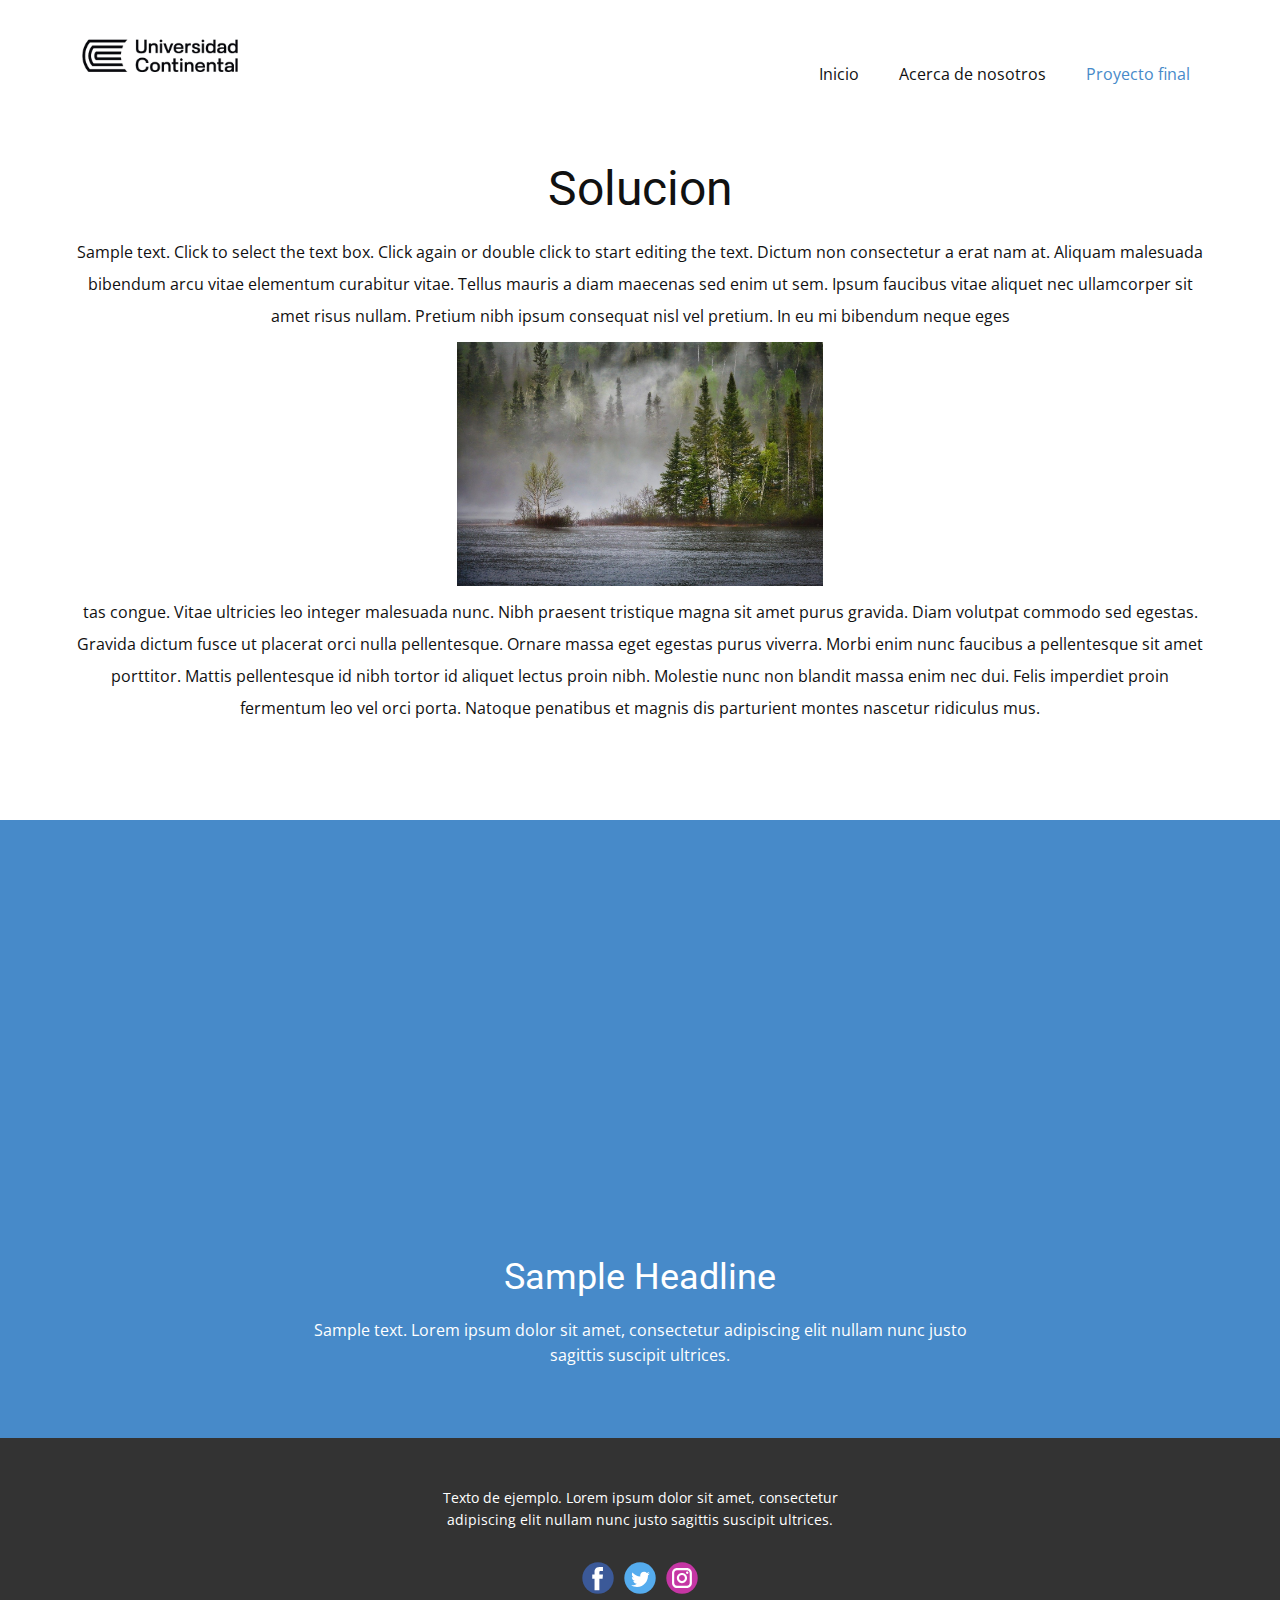
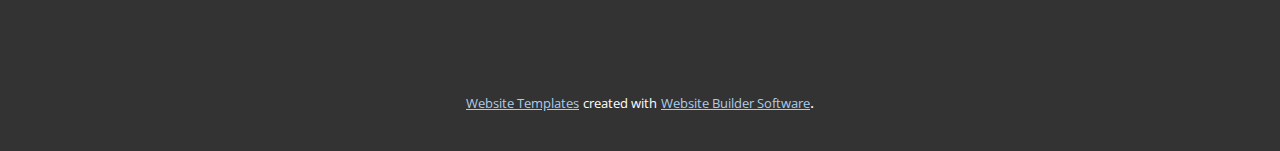
<file: Proyecto-final.html>
<!DOCTYPE html>
<html style="font-size: 16px;">
  <head>
    <meta name="viewport" content="width=device-width, initial-scale=1.0">
    <meta charset="utf-8">
    <meta name="keywords" content="Solucion, Sample Headline">
    <meta name="description" content="">
    <title>Proyecto final</title>
    <link rel="stylesheet" href="nicepage.css" media="screen">
<link rel="stylesheet" href="Proyecto-final.css" media="screen">
    <script class="u-script" type="text/javascript" src="jquery.js" defer=""></script>
    <script class="u-script" type="text/javascript" src="nicepage.js" defer=""></script>
    <meta name="generator" content="Nicepage 4.11.3, nicepage.com">
    <link id="u-theme-google-font" rel="stylesheet" href="https://fonts.googleapis.com/css?family=Roboto:100,100i,300,300i,400,400i,500,500i,700,700i,900,900i|Open+Sans:300,300i,400,400i,500,500i,600,600i,700,700i,800,800i">
    
    
    
    <script type="application/ld+json">{
		"@context": "http://schema.org",
		"@type": "Organization",
		"name": "",
		"logo": "images/Universidad-Continental-a-Distancia.png",
		"sameAs": [
				"https://facebook.com/name",
				"https://twitter.com/name",
				"https://instagram.com/name"
		]
}</script>
    <meta name="theme-color" content="#478ac9">
    <meta name="twitter:site" content="@">
    <meta name="twitter:card" content="summary_large_image">
    <meta name="twitter:title" content="Proyecto final">
    <meta name="twitter:description" content="">
    <meta property="og:title" content="Proyecto final">
    <meta property="og:type" content="website">
  </head>
  <body class="u-body u-xl-mode"><header class="u-clearfix u-header u-header" id="sec-71a1"><div class="u-clearfix u-sheet u-valign-middle-lg u-valign-middle-md u-valign-middle-sm u-valign-middle-xl u-sheet-1">
        <nav class="u-menu u-menu-dropdown u-offcanvas u-menu-1">
          <div class="menu-collapse" style="font-size: 1rem; letter-spacing: 0px;">
            <a class="u-button-style u-custom-left-right-menu-spacing u-custom-padding-bottom u-custom-top-bottom-menu-spacing u-nav-link u-text-active-palette-1-base u-text-hover-palette-2-base" href="#">
              <svg class="u-svg-link" viewBox="0 0 24 24"><use xmlns:xlink="http://www.w3.org/1999/xlink" xlink:href="#menu-hamburger"></use></svg>
              <svg class="u-svg-content" version="1.1" id="menu-hamburger" viewBox="0 0 16 16" x="0px" y="0px" xmlns:xlink="http://www.w3.org/1999/xlink" xmlns="http://www.w3.org/2000/svg"><g><rect y="1" width="16" height="2"></rect><rect y="7" width="16" height="2"></rect><rect y="13" width="16" height="2"></rect>
</g></svg>
            </a>
          </div>
          <div class="u-custom-menu u-nav-container">
            <ul class="u-nav u-unstyled u-nav-1"><li class="u-nav-item"><a class="u-button-style u-nav-link u-text-active-palette-1-base u-text-hover-palette-2-base" href="Inicio.html" style="padding: 10px 20px;">Inicio</a>
</li><li class="u-nav-item"><a class="u-button-style u-nav-link u-text-active-palette-1-base u-text-hover-palette-2-base" href="Acerca-de-nosotros.html" style="padding: 10px 20px;">Acerca de nosotros</a>
</li><li class="u-nav-item"><a class="u-button-style u-nav-link u-text-active-palette-1-base u-text-hover-palette-2-base" href="Proyecto-final.html" style="padding: 10px 20px;">Proyecto final</a>
</li></ul>
          </div>
          <div class="u-custom-menu u-nav-container-collapse">
            <div class="u-black u-container-style u-inner-container-layout u-opacity u-opacity-95 u-sidenav">
              <div class="u-inner-container-layout u-sidenav-overflow">
                <div class="u-menu-close"></div>
                <ul class="u-align-center u-nav u-popupmenu-items u-unstyled u-nav-2"><li class="u-nav-item"><a class="u-button-style u-nav-link" href="Inicio.html">Inicio</a>
</li><li class="u-nav-item"><a class="u-button-style u-nav-link" href="Acerca-de-nosotros.html">Acerca de nosotros</a>
</li><li class="u-nav-item"><a class="u-button-style u-nav-link" href="Proyecto-final.html">Proyecto final</a>
</li></ul>
              </div>
            </div>
            <div class="u-black u-menu-overlay u-opacity u-opacity-70"></div>
          </div>
        </nav>
        <a href="https://nicepage.com" class="u-image u-logo u-image-1" data-image-width="520" data-image-height="320">
          <img src="images/Universidad-Continental-a-Distancia.png" class="u-logo-image u-logo-image-1">
        </a>
      </div></header>
    <section class="u-clearfix u-section-1" id="sec-2406">
      <div class="u-clearfix u-sheet u-sheet-1">
        <div class="fr-view u-align-center u-clearfix u-rich-text u-text u-text-1">
          <h1 style="text-align: center;">Solucion</h1>
          <p style="text-align: center;">
            <span style="line-height: 2.0;">Sample text. Click to select the text box. Click again or double click to start editing the text. Dictum non consectetur a erat nam at. Aliquam malesuada bibendum arcu vitae elementum curabitur vitae. Tellus mauris a diam maecenas sed enim ut sem. Ipsum faucibus vitae aliquet nec ullamcorper sit amet risus nullam. Pretium nibh ipsum consequat nisl vel pretium. In eu mi bibendum neque eges<img align="center" style="width: 366px;" class="fr-dib fr-fic" src="images/e95f7b911de0828030c1730d237fafecaf7012c40a3eb0954157e3fd88b4e357d99b306b27136c0f73d073a60d1ef68740a7c009531ceca2f08d2e_1280.jpg" width="570">tas congue. Vitae ultricies leo integer malesuada nunc. Nibh praesent tristique magna sit amet purus gravida. Diam volutpat commodo sed egestas. Gravida dictum fusce ut placerat orci nulla pellentesque. Ornare massa eget egestas purus viverra. Morbi enim nunc faucibus a pellentesque sit amet porttitor. Mattis pellentesque id nibh tortor id aliquet lectus proin nibh. Molestie nunc non blandit massa enim nec dui. Felis imperdiet proin fermentum leo vel orci porta. Natoque penatibus et magnis dis parturient montes nascetur ridiculus mus. 
            </span>
          </p>
        </div>
      </div>
    </section>
    <section class="u-align-center u-clearfix u-palette-1-base u-section-2" id="sec-0602">
      <div class="u-clearfix u-sheet u-valign-middle u-sheet-1">
        <div class="u-align-left u-video u-video-1">
          <div class="embed-responsive embed-responsive-1">
            <iframe style="position: absolute;top: 0;left: 0;width: 100%;height: 100%;" class="embed-responsive-item" src="https://www.youtube.com/embed/I03xYm7Kz0Y?mute=1&amp;showinfo=0&amp;controls=0&amp;start=0" frameborder="0" allowfullscreen=""></iframe>
          </div>
        </div>
        <h2 class="u-text u-text-default u-text-1">Sample Headline</h2>
        <p class="u-text u-text-2">Sample text. Lorem ipsum dolor sit amet, consectetur adipiscing elit nullam nunc justo sagittis suscipit ultrices.</p>
      </div>
    </section>
    
    
    <footer class="u-align-center u-clearfix u-footer u-grey-80 u-footer" id="sec-8db5"><div class="u-clearfix u-sheet u-sheet-1">
        <p class="u-small-text u-text u-text-variant u-text-1">Texto de ejemplo. Lorem ipsum dolor sit amet, consectetur adipiscing elit nullam nunc justo sagittis suscipit ultrices.</p>
        <div class="u-social-icons u-spacing-10 u-social-icons-1">
          <a class="u-social-url" title="facebook" target="_blank" href="https://facebook.com/name"><span class="u-icon u-social-facebook u-social-icon u-icon-1"><svg class="u-svg-link" preserveAspectRatio="xMidYMin slice" viewBox="0 0 112 112" style=""><use xmlns:xlink="http://www.w3.org/1999/xlink" xlink:href="#svg-e827"></use></svg><svg class="u-svg-content" viewBox="0 0 112 112" x="0" y="0" id="svg-e827"><circle fill="currentColor" cx="56.1" cy="56.1" r="55"></circle><path fill="#FFFFFF" d="M73.5,31.6h-9.1c-1.4,0-3.6,0.8-3.6,3.9v8.5h12.6L72,58.3H60.8v40.8H43.9V58.3h-8V43.9h8v-9.2
c0-6.7,3.1-17,17-17h12.5v13.9H73.5z"></path></svg></span>
          </a>
          <a class="u-social-url" title="twitter" target="_blank" href="https://twitter.com/name"><span class="u-icon u-social-icon u-social-twitter u-icon-2"><svg class="u-svg-link" preserveAspectRatio="xMidYMin slice" viewBox="0 0 112 112" style=""><use xmlns:xlink="http://www.w3.org/1999/xlink" xlink:href="#svg-06cb"></use></svg><svg class="u-svg-content" viewBox="0 0 112 112" x="0" y="0" id="svg-06cb"><circle fill="currentColor" class="st0" cx="56.1" cy="56.1" r="55"></circle><path fill="#FFFFFF" d="M83.8,47.3c0,0.6,0,1.2,0,1.7c0,17.7-13.5,38.2-38.2,38.2C38,87.2,31,85,25,81.2c1,0.1,2.1,0.2,3.2,0.2
c6.3,0,12.1-2.1,16.7-5.7c-5.9-0.1-10.8-4-12.5-9.3c0.8,0.2,1.7,0.2,2.5,0.2c1.2,0,2.4-0.2,3.5-0.5c-6.1-1.2-10.8-6.7-10.8-13.1
c0-0.1,0-0.1,0-0.2c1.8,1,3.9,1.6,6.1,1.7c-3.6-2.4-6-6.5-6-11.2c0-2.5,0.7-4.8,1.8-6.7c6.6,8.1,16.5,13.5,27.6,14
c-0.2-1-0.3-2-0.3-3.1c0-7.4,6-13.4,13.4-13.4c3.9,0,7.3,1.6,9.8,4.2c3.1-0.6,5.9-1.7,8.5-3.3c-1,3.1-3.1,5.8-5.9,7.4
c2.7-0.3,5.3-1,7.7-2.1C88.7,43,86.4,45.4,83.8,47.3z"></path></svg></span>
          </a>
          <a class="u-social-url" title="instagram" target="_blank" href="https://instagram.com/name"><span class="u-icon u-social-icon u-social-instagram u-icon-3"><svg class="u-svg-link" preserveAspectRatio="xMidYMin slice" viewBox="0 0 112 112" style=""><use xmlns:xlink="http://www.w3.org/1999/xlink" xlink:href="#svg-c875"></use></svg><svg class="u-svg-content" viewBox="0 0 112 112" x="0" y="0" id="svg-c875"><circle fill="currentColor" cx="56.1" cy="56.1" r="55"></circle><path fill="#FFFFFF" d="M55.9,38.2c-9.9,0-17.9,8-17.9,17.9C38,66,46,74,55.9,74c9.9,0,17.9-8,17.9-17.9C73.8,46.2,65.8,38.2,55.9,38.2
z M55.9,66.4c-5.7,0-10.3-4.6-10.3-10.3c-0.1-5.7,4.6-10.3,10.3-10.3c5.7,0,10.3,4.6,10.3,10.3C66.2,61.8,61.6,66.4,55.9,66.4z"></path><path fill="#FFFFFF" d="M74.3,33.5c-2.3,0-4.2,1.9-4.2,4.2s1.9,4.2,4.2,4.2s4.2-1.9,4.2-4.2S76.6,33.5,74.3,33.5z"></path><path fill="#FFFFFF" d="M73.1,21.3H38.6c-9.7,0-17.5,7.9-17.5,17.5v34.5c0,9.7,7.9,17.6,17.5,17.6h34.5c9.7,0,17.5-7.9,17.5-17.5V38.8
C90.6,29.1,82.7,21.3,73.1,21.3z M83,73.3c0,5.5-4.5,9.9-9.9,9.9H38.6c-5.5,0-9.9-4.5-9.9-9.9V38.8c0-5.5,4.5-9.9,9.9-9.9h34.5
c5.5,0,9.9,4.5,9.9,9.9V73.3z"></path></svg></span>
          </a>
        </div>
      </div></footer>
    <section class="u-backlink u-clearfix u-grey-80">
      <a class="u-link" href="https://nicepage.com/website-templates" target="_blank">
        <span>Website Templates</span>
      </a>
      <p class="u-text">
        <span>created with</span>
      </p>
      <a class="u-link" href="" target="_blank">
        <span>Website Builder Software</span>
      </a>. 
    </section>
  </body>
</html>
</file>
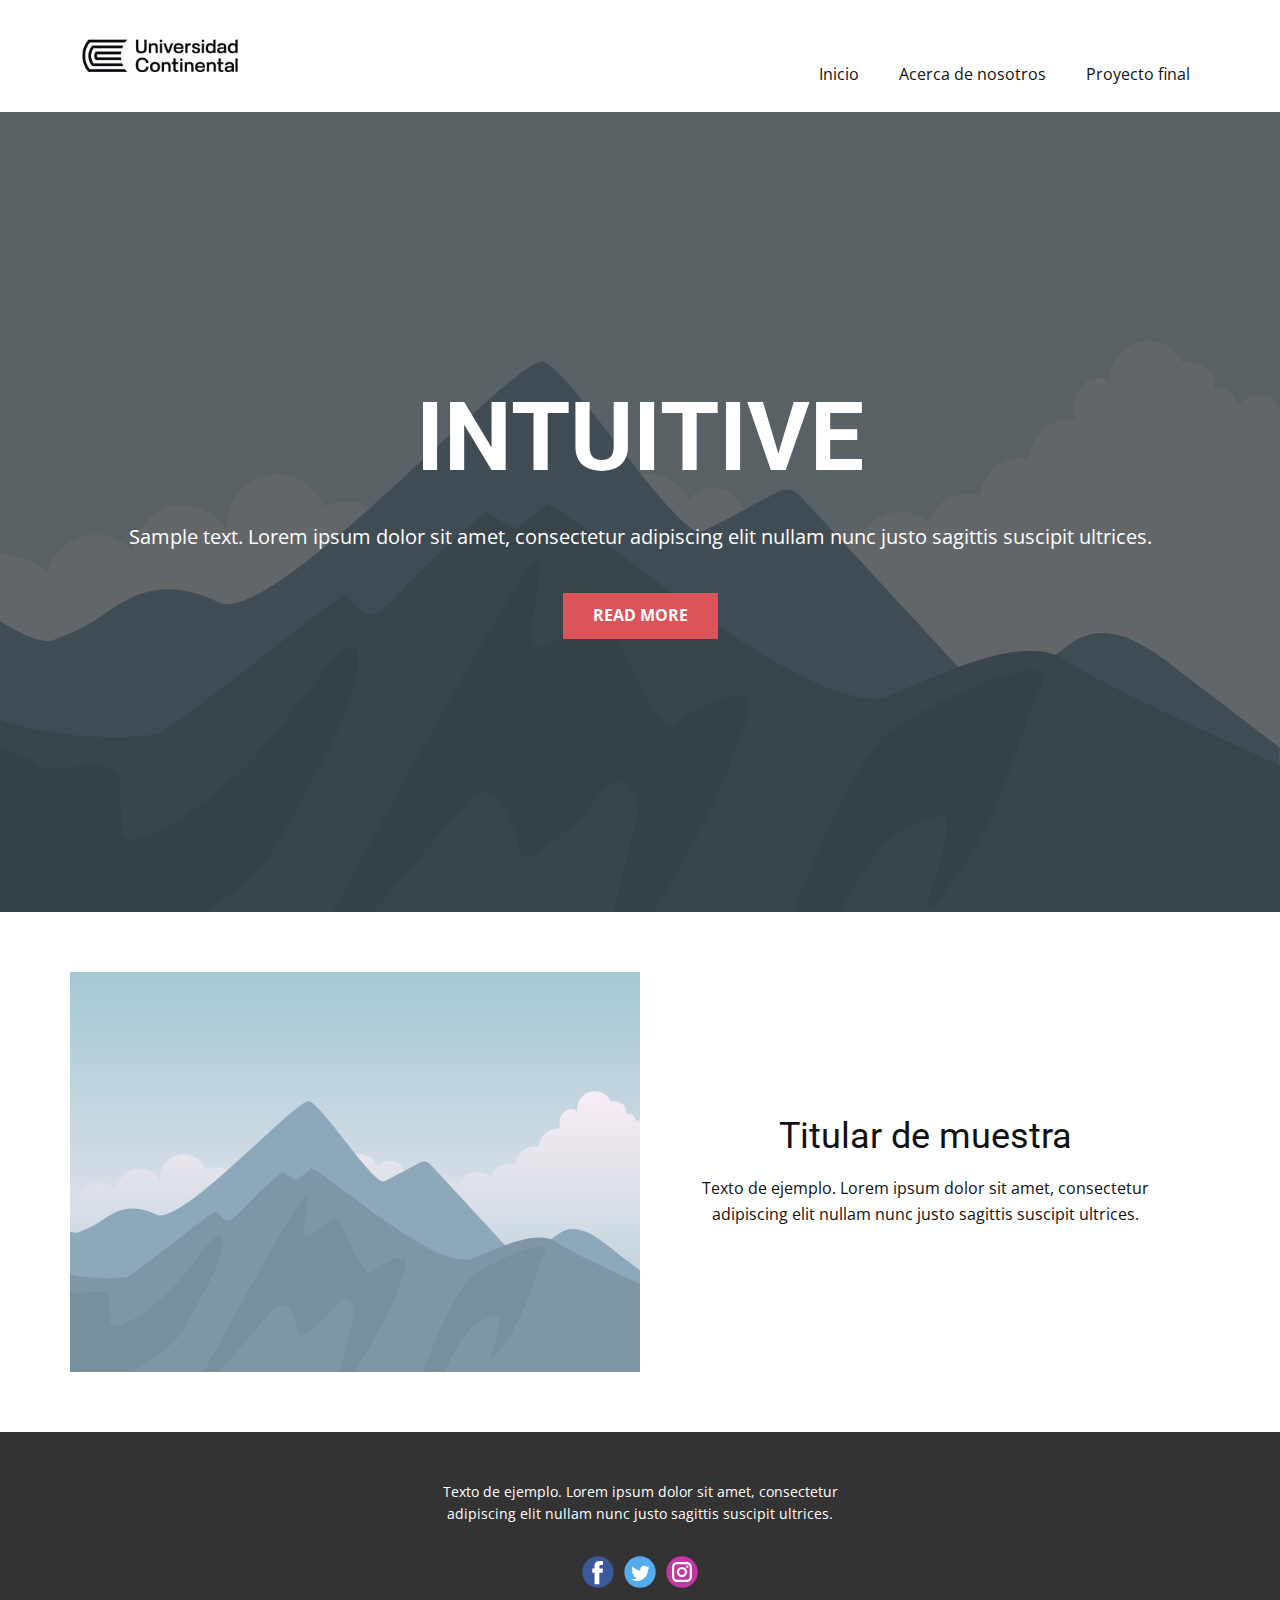
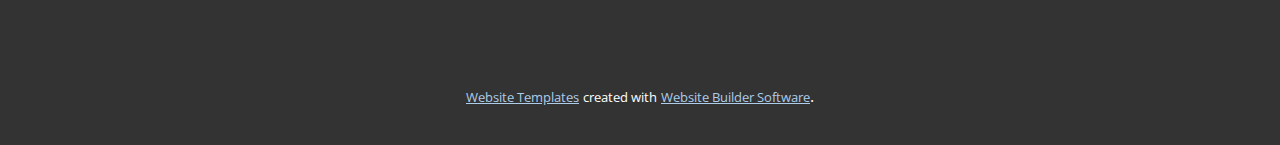
<file: Página-1.html>
<!DOCTYPE html>
<html style="font-size: 16px;">
  <head>
    <meta name="viewport" content="width=device-width, initial-scale=1.0">
    <meta charset="utf-8">
    <meta name="keywords" content="INTUITIVE">
    <meta name="description" content="">
    <title>Página 1</title>
    <link rel="stylesheet" href="nicepage.css" media="screen">
<link rel="stylesheet" href="Página-1.css" media="screen">
    <script class="u-script" type="text/javascript" src="jquery.js" defer=""></script>
    <script class="u-script" type="text/javascript" src="nicepage.js" defer=""></script>
    <meta name="generator" content="Nicepage 4.11.3, nicepage.com">
    <link id="u-theme-google-font" rel="stylesheet" href="https://fonts.googleapis.com/css?family=Roboto:100,100i,300,300i,400,400i,500,500i,700,700i,900,900i|Open+Sans:300,300i,400,400i,500,500i,600,600i,700,700i,800,800i">
    
    
    
    <script type="application/ld+json">{
		"@context": "http://schema.org",
		"@type": "Organization",
		"name": "",
		"logo": "images/Universidad-Continental-a-Distancia.png",
		"sameAs": [
				"https://facebook.com/name",
				"https://twitter.com/name",
				"https://instagram.com/name"
		]
}</script>
    <meta name="theme-color" content="#478ac9">
    <meta name="twitter:site" content="@">
    <meta name="twitter:card" content="summary_large_image">
    <meta name="twitter:title" content="Página 1">
    <meta name="twitter:description" content="">
    <meta property="og:title" content="Página 1">
    <meta property="og:type" content="website">
  </head>
  <body class="u-body u-xl-mode"><header class="u-clearfix u-header u-header" id="sec-71a1"><div class="u-clearfix u-sheet u-valign-middle-lg u-valign-middle-md u-valign-middle-sm u-valign-middle-xl u-sheet-1">
        <nav class="u-menu u-menu-dropdown u-offcanvas u-menu-1">
          <div class="menu-collapse" style="font-size: 1rem; letter-spacing: 0px;">
            <a class="u-button-style u-custom-left-right-menu-spacing u-custom-padding-bottom u-custom-top-bottom-menu-spacing u-nav-link u-text-active-palette-1-base u-text-hover-palette-2-base" href="#">
              <svg class="u-svg-link" viewBox="0 0 24 24"><use xmlns:xlink="http://www.w3.org/1999/xlink" xlink:href="#menu-hamburger"></use></svg>
              <svg class="u-svg-content" version="1.1" id="menu-hamburger" viewBox="0 0 16 16" x="0px" y="0px" xmlns:xlink="http://www.w3.org/1999/xlink" xmlns="http://www.w3.org/2000/svg"><g><rect y="1" width="16" height="2"></rect><rect y="7" width="16" height="2"></rect><rect y="13" width="16" height="2"></rect>
</g></svg>
            </a>
          </div>
          <div class="u-custom-menu u-nav-container">
            <ul class="u-nav u-unstyled u-nav-1"><li class="u-nav-item"><a class="u-button-style u-nav-link u-text-active-palette-1-base u-text-hover-palette-2-base" href="Inicio.html" style="padding: 10px 20px;">Inicio</a>
</li><li class="u-nav-item"><a class="u-button-style u-nav-link u-text-active-palette-1-base u-text-hover-palette-2-base" href="Acerca-de-nosotros.html" style="padding: 10px 20px;">Acerca de nosotros</a>
</li><li class="u-nav-item"><a class="u-button-style u-nav-link u-text-active-palette-1-base u-text-hover-palette-2-base" href="Proyecto-final.html" style="padding: 10px 20px;">Proyecto final</a>
</li></ul>
          </div>
          <div class="u-custom-menu u-nav-container-collapse">
            <div class="u-black u-container-style u-inner-container-layout u-opacity u-opacity-95 u-sidenav">
              <div class="u-inner-container-layout u-sidenav-overflow">
                <div class="u-menu-close"></div>
                <ul class="u-align-center u-nav u-popupmenu-items u-unstyled u-nav-2"><li class="u-nav-item"><a class="u-button-style u-nav-link" href="Inicio.html">Inicio</a>
</li><li class="u-nav-item"><a class="u-button-style u-nav-link" href="Acerca-de-nosotros.html">Acerca de nosotros</a>
</li><li class="u-nav-item"><a class="u-button-style u-nav-link" href="Proyecto-final.html">Proyecto final</a>
</li></ul>
              </div>
            </div>
            <div class="u-black u-menu-overlay u-opacity u-opacity-70"></div>
          </div>
        </nav>
        <a href="https://nicepage.com" class="u-image u-logo u-image-1" data-image-width="520" data-image-height="320">
          <img src="images/Universidad-Continental-a-Distancia.png" class="u-logo-image u-logo-image-1">
        </a>
      </div></header>
    <section class="u-align-center u-clearfix u-image u-shading u-section-1" src="" data-image-width="256" data-image-height="256" id="sec-98e0">
      <div class="u-clearfix u-sheet u-valign-middle u-sheet-1">
        <h1 class="u-text u-text-default u-title u-text-1">INTUITIVE</h1>
        <p class="u-large-text u-text u-text-default u-text-variant u-text-2">Sample text. Lorem ipsum dolor sit amet, consectetur adipiscing elit nullam nunc justo sagittis suscipit ultrices.</p>
        <a href="#" class="u-btn u-button-style u-palette-2-base u-btn-1">Read More</a>
      </div>
    </section>
    <section class="u-clearfix u-section-2" id="sec-14fb">
      <div class="u-clearfix u-sheet u-sheet-1">
        <div class="u-clearfix u-expanded-width u-layout-wrap u-layout-wrap-1">
          <div class="u-layout">
            <div class="u-layout-row">
              <div class="u-container-style u-image u-layout-cell u-size-30 u-image-1" data-image-width="400" data-image-height="265">
                <div class="u-container-layout u-container-layout-1"></div>
              </div>
              <div class="u-align-center u-container-style u-layout-cell u-size-30 u-layout-cell-2">
                <div class="u-container-layout u-valign-middle u-container-layout-2">
                  <h2 class="u-text u-text-default u-text-1">Titular de muestra</h2>
                  <p class="u-text u-text-default u-text-2">Texto de ejemplo. Lorem ipsum dolor sit amet, consectetur adipiscing elit nullam nunc justo sagittis suscipit ultrices.</p>
                </div>
              </div>
            </div>
          </div>
        </div>
      </div>
    </section>
    
    
    <footer class="u-align-center u-clearfix u-footer u-grey-80 u-footer" id="sec-8db5"><div class="u-clearfix u-sheet u-sheet-1">
        <p class="u-small-text u-text u-text-variant u-text-1">Texto de ejemplo. Lorem ipsum dolor sit amet, consectetur adipiscing elit nullam nunc justo sagittis suscipit ultrices.</p>
        <div class="u-social-icons u-spacing-10 u-social-icons-1">
          <a class="u-social-url" title="facebook" target="_blank" href="https://facebook.com/name"><span class="u-icon u-social-facebook u-social-icon u-icon-1"><svg class="u-svg-link" preserveAspectRatio="xMidYMin slice" viewBox="0 0 112 112" style=""><use xmlns:xlink="http://www.w3.org/1999/xlink" xlink:href="#svg-e827"></use></svg><svg class="u-svg-content" viewBox="0 0 112 112" x="0" y="0" id="svg-e827"><circle fill="currentColor" cx="56.1" cy="56.1" r="55"></circle><path fill="#FFFFFF" d="M73.5,31.6h-9.1c-1.4,0-3.6,0.8-3.6,3.9v8.5h12.6L72,58.3H60.8v40.8H43.9V58.3h-8V43.9h8v-9.2
c0-6.7,3.1-17,17-17h12.5v13.9H73.5z"></path></svg></span>
          </a>
          <a class="u-social-url" title="twitter" target="_blank" href="https://twitter.com/name"><span class="u-icon u-social-icon u-social-twitter u-icon-2"><svg class="u-svg-link" preserveAspectRatio="xMidYMin slice" viewBox="0 0 112 112" style=""><use xmlns:xlink="http://www.w3.org/1999/xlink" xlink:href="#svg-06cb"></use></svg><svg class="u-svg-content" viewBox="0 0 112 112" x="0" y="0" id="svg-06cb"><circle fill="currentColor" class="st0" cx="56.1" cy="56.1" r="55"></circle><path fill="#FFFFFF" d="M83.8,47.3c0,0.6,0,1.2,0,1.7c0,17.7-13.5,38.2-38.2,38.2C38,87.2,31,85,25,81.2c1,0.1,2.1,0.2,3.2,0.2
c6.3,0,12.1-2.1,16.7-5.7c-5.9-0.1-10.8-4-12.5-9.3c0.8,0.2,1.7,0.2,2.5,0.2c1.2,0,2.4-0.2,3.5-0.5c-6.1-1.2-10.8-6.7-10.8-13.1
c0-0.1,0-0.1,0-0.2c1.8,1,3.9,1.6,6.1,1.7c-3.6-2.4-6-6.5-6-11.2c0-2.5,0.7-4.8,1.8-6.7c6.6,8.1,16.5,13.5,27.6,14
c-0.2-1-0.3-2-0.3-3.1c0-7.4,6-13.4,13.4-13.4c3.9,0,7.3,1.6,9.8,4.2c3.1-0.6,5.9-1.7,8.5-3.3c-1,3.1-3.1,5.8-5.9,7.4
c2.7-0.3,5.3-1,7.7-2.1C88.7,43,86.4,45.4,83.8,47.3z"></path></svg></span>
          </a>
          <a class="u-social-url" title="instagram" target="_blank" href="https://instagram.com/name"><span class="u-icon u-social-icon u-social-instagram u-icon-3"><svg class="u-svg-link" preserveAspectRatio="xMidYMin slice" viewBox="0 0 112 112" style=""><use xmlns:xlink="http://www.w3.org/1999/xlink" xlink:href="#svg-c875"></use></svg><svg class="u-svg-content" viewBox="0 0 112 112" x="0" y="0" id="svg-c875"><circle fill="currentColor" cx="56.1" cy="56.1" r="55"></circle><path fill="#FFFFFF" d="M55.9,38.2c-9.9,0-17.9,8-17.9,17.9C38,66,46,74,55.9,74c9.9,0,17.9-8,17.9-17.9C73.8,46.2,65.8,38.2,55.9,38.2
z M55.9,66.4c-5.7,0-10.3-4.6-10.3-10.3c-0.1-5.7,4.6-10.3,10.3-10.3c5.7,0,10.3,4.6,10.3,10.3C66.2,61.8,61.6,66.4,55.9,66.4z"></path><path fill="#FFFFFF" d="M74.3,33.5c-2.3,0-4.2,1.9-4.2,4.2s1.9,4.2,4.2,4.2s4.2-1.9,4.2-4.2S76.6,33.5,74.3,33.5z"></path><path fill="#FFFFFF" d="M73.1,21.3H38.6c-9.7,0-17.5,7.9-17.5,17.5v34.5c0,9.7,7.9,17.6,17.5,17.6h34.5c9.7,0,17.5-7.9,17.5-17.5V38.8
C90.6,29.1,82.7,21.3,73.1,21.3z M83,73.3c0,5.5-4.5,9.9-9.9,9.9H38.6c-5.5,0-9.9-4.5-9.9-9.9V38.8c0-5.5,4.5-9.9,9.9-9.9h34.5
c5.5,0,9.9,4.5,9.9,9.9V73.3z"></path></svg></span>
          </a>
        </div>
      </div></footer>
    <section class="u-backlink u-clearfix u-grey-80">
      <a class="u-link" href="https://nicepage.com/website-templates" target="_blank">
        <span>Website Templates</span>
      </a>
      <p class="u-text">
        <span>created with</span>
      </p>
      <a class="u-link" href="" target="_blank">
        <span>Website Builder Software</span>
      </a>. 
    </section>
  </body>
</html>
</file>
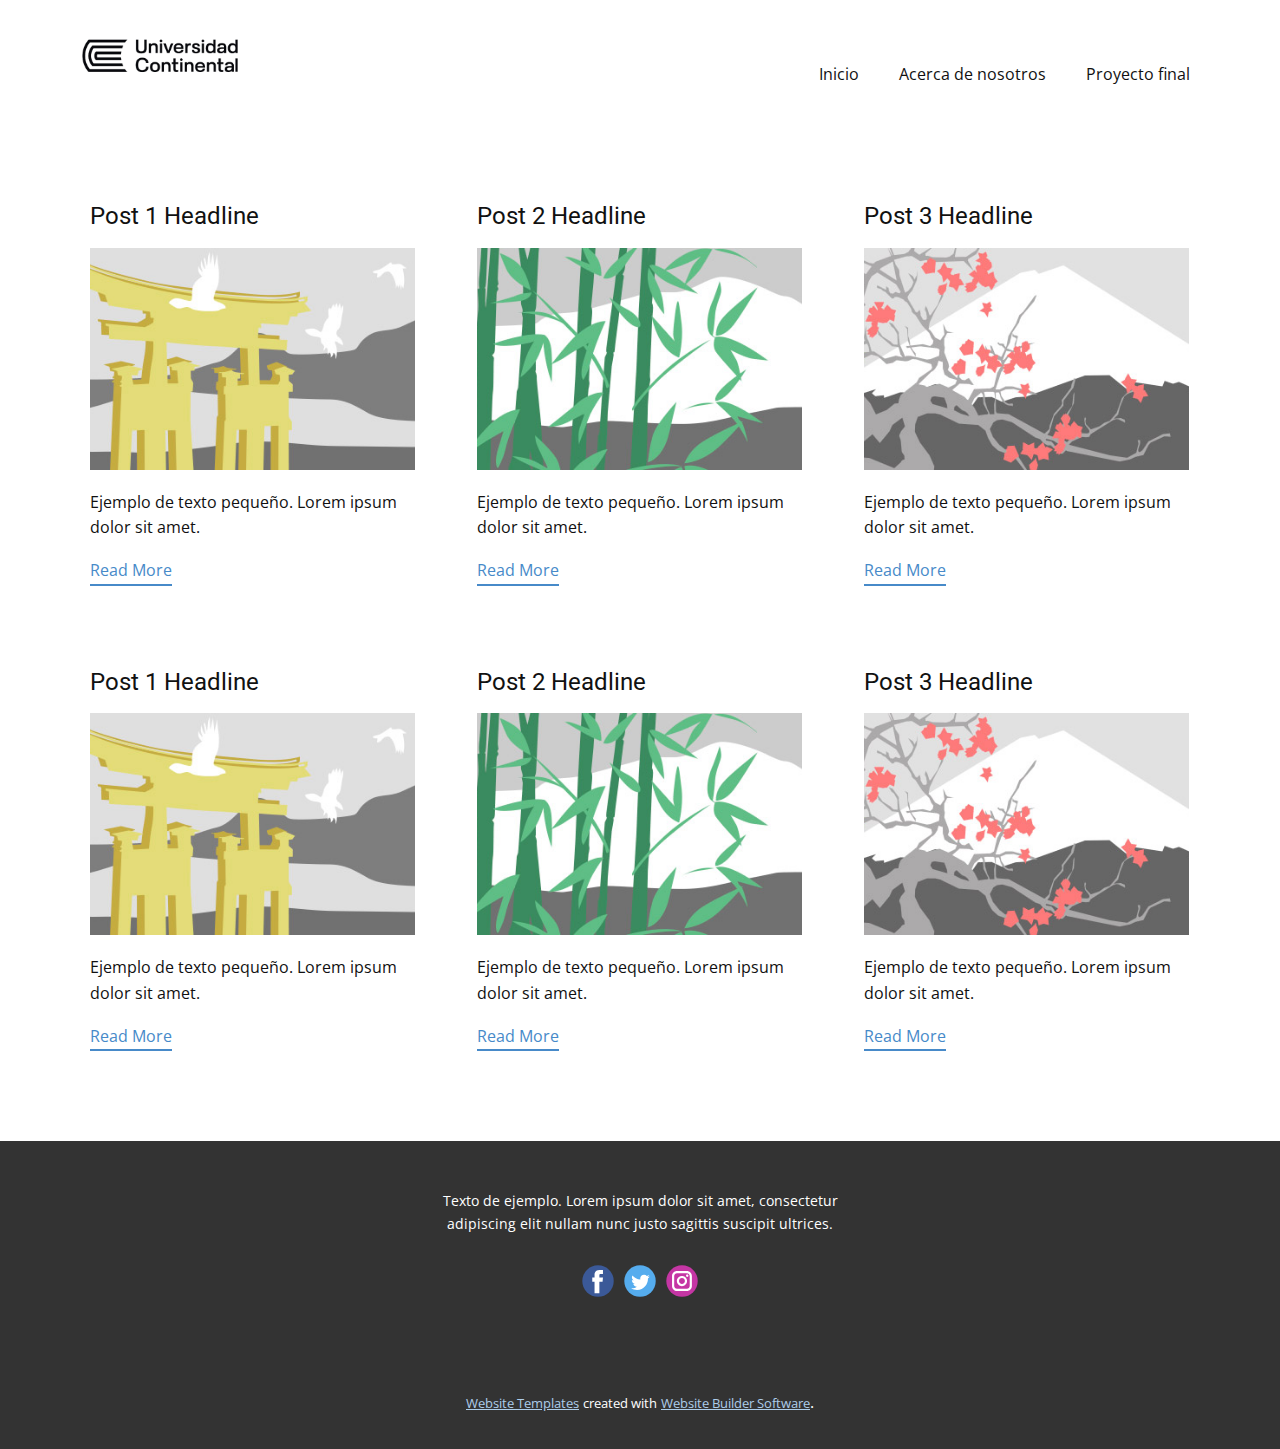
<file: blog/blog.html>
<html style="font-size: 16px;"><head>
    <meta name="viewport" content="width=device-width, initial-scale=1.0">
    <meta charset="utf-8">
    <meta name="keywords" content="">
    <meta name="description" content="">
    <title>Blog Template</title>
    <link rel="stylesheet" href="../nicepage.css" media="screen">
<link rel="stylesheet" href="../Blog-Template.css" media="screen">
    <script class="u-script" type="text/javascript" src="../jquery.js" defer=""></script>
    <script class="u-script" type="text/javascript" src="../nicepage.js" defer=""></script>
    <meta name="generator" content="Nicepage 4.11.3, nicepage.com">
    <link id="u-theme-google-font" rel="stylesheet" href="https://fonts.googleapis.com/css?family=Roboto:100,100i,300,300i,400,400i,500,500i,700,700i,900,900i|Open+Sans:300,300i,400,400i,500,500i,600,600i,700,700i,800,800i">
    
    
    <script type="application/ld+json">{
		"@context": "http://schema.org",
		"@type": "Organization",
		"name": "",
		"logo": "images/Universidad-Continental-a-Distancia.png",
		"sameAs": [
				"https://facebook.com/name",
				"https://twitter.com/name",
				"https://instagram.com/name"
		]
}</script>
    <meta name="theme-color" content="#478ac9">
    <meta name="twitter:site" content="@">
    <meta name="twitter:card" content="summary_large_image">
    <meta name="twitter:title" content="Blog Template">
    <meta name="twitter:description" content="">
  </head>
  <body class="u-body u-xl-mode"><header class="u-clearfix u-header u-header" id="sec-71a1"><div class="u-clearfix u-sheet u-valign-middle-lg u-valign-middle-md u-valign-middle-sm u-valign-middle-xl u-sheet-1">
        <nav class="u-menu u-menu-dropdown u-offcanvas u-menu-1">
          <div class="menu-collapse" style="font-size: 1rem; letter-spacing: 0px;">
            <a class="u-button-style u-custom-left-right-menu-spacing u-custom-padding-bottom u-custom-top-bottom-menu-spacing u-nav-link u-text-active-palette-1-base u-text-hover-palette-2-base" href="#">
              <svg class="u-svg-link" viewBox="0 0 24 24"><use xmlns:xlink="http://www.w3.org/1999/xlink" xlink:href="#menu-hamburger"></use></svg>
              <svg class="u-svg-content" version="1.1" id="menu-hamburger" viewBox="0 0 16 16" x="0px" y="0px" xmlns:xlink="http://www.w3.org/1999/xlink" xmlns="http://www.w3.org/2000/svg"><g><rect y="1" width="16" height="2"></rect><rect y="7" width="16" height="2"></rect><rect y="13" width="16" height="2"></rect>
</g></svg>
            </a>
          </div>
          <div class="u-custom-menu u-nav-container">
            <ul class="u-nav u-unstyled u-nav-1"><li class="u-nav-item"><a class="u-button-style u-nav-link u-text-active-palette-1-base u-text-hover-palette-2-base" href="../Inicio.html" style="padding: 10px 20px;">Inicio</a>
</li><li class="u-nav-item"><a class="u-button-style u-nav-link u-text-active-palette-1-base u-text-hover-palette-2-base" href="../Acerca-de-nosotros.html" style="padding: 10px 20px;">Acerca de nosotros</a>
</li><li class="u-nav-item"><a class="u-button-style u-nav-link u-text-active-palette-1-base u-text-hover-palette-2-base" href="../Proyecto-final.html" style="padding: 10px 20px;">Proyecto final</a>
</li></ul>
          </div>
          <div class="u-custom-menu u-nav-container-collapse">
            <div class="u-black u-container-style u-inner-container-layout u-opacity u-opacity-95 u-sidenav">
              <div class="u-inner-container-layout u-sidenav-overflow">
                <div class="u-menu-close"></div>
                <ul class="u-align-center u-nav u-popupmenu-items u-unstyled u-nav-2"><li class="u-nav-item"><a class="u-button-style u-nav-link" href="../Inicio.html">Inicio</a>
</li><li class="u-nav-item"><a class="u-button-style u-nav-link" href="../Acerca-de-nosotros.html">Acerca de nosotros</a>
</li><li class="u-nav-item"><a class="u-button-style u-nav-link" href="../Proyecto-final.html">Proyecto final</a>
</li></ul>
              </div>
            </div>
            <div class="u-black u-menu-overlay u-opacity u-opacity-70"></div>
          </div>
        </nav>
        <a href="https://nicepage.com" class="u-image u-logo u-image-1" data-image-width="520" data-image-height="320">
          <img src="../images/Universidad-Continental-a-Distancia.png" class="u-logo-image u-logo-image-1">
        </a>
      </div></header>
    <section class="u-clearfix u-section-1" id="sec-1166">
      <div class="u-clearfix u-sheet u-valign-middle u-sheet-1"><!--blog--><!--blog_options_json--><!--{"type":"Recent","source":"","tags":"","count":""}--><!--/blog_options_json-->
        <div class="u-blog u-expanded-width u-repeater u-repeater-1"><!--blog_post-->
          <div class="u-blog-post u-container-style u-repeater-item u-white u-repeater-item-1">
            <div class="u-container-layout u-similar-container u-valign-top u-container-layout-1"><!--blog_post_header-->
              <h4 class="u-blog-control u-text u-text-1">
                <a class="u-post-header-link" href="../blog/enviar-5.html"><!--blog_post_header_content-->Post 1 Headline<!--/blog_post_header_content--></a>
              </h4><!--/blog_post_header--><!--blog_post_image-->
              <a class="u-post-header-link" href="../blog/enviar-5.html"><img alt="" class="u-blog-control u-expanded-width u-image u-image-default u-image-1" src="[data-uri]"></a><!--/blog_post_image--><!--blog_post_content-->
              <div class="u-blog-control u-post-content u-text u-text-2 fr-view">Ejemplo de texto pequeño. Lorem ipsum dolor sit amet.</div><!--/blog_post_content--><!--blog_post_readmore-->
              <a href="../blog/enviar-5.html" class="u-blog-control u-border-2 u-border-palette-1-base u-btn u-btn-rectangle u-button-style u-none u-btn-1"><!--blog_post_readmore_content--><!--options_json--><!--{"content":"Read More","defaultValue":"Lee mas"}--><!--/options_json-->Read More<!--/blog_post_readmore_content--></a><!--/blog_post_readmore-->
            </div>
          </div><div class="u-blog-post u-container-style u-repeater-item u-video-cover u-white">
            <div class="u-container-layout u-similar-container u-valign-top u-container-layout-2"><!--blog_post_header-->
              <h4 class="u-blog-control u-text u-text-3">
                <a class="u-post-header-link" href="../blog/enviar-4.html"><!--blog_post_header_content-->Post 2 Headline<!--/blog_post_header_content--></a>
              </h4><!--/blog_post_header--><!--blog_post_image-->
              <a class="u-post-header-link" href="../blog/enviar-4.html"><img alt="" class="u-blog-control u-expanded-width u-image u-image-default u-image-2" src="[data-uri]"></a><!--/blog_post_image--><!--blog_post_content-->
              <div class="u-blog-control u-post-content u-text u-text-4 fr-view">Ejemplo de texto pequeño. Lorem ipsum dolor sit amet.</div><!--/blog_post_content--><!--blog_post_readmore-->
              <a href="../blog/enviar-4.html" class="u-blog-control u-border-2 u-border-palette-1-base u-btn u-btn-rectangle u-button-style u-none u-btn-2"><!--blog_post_readmore_content--><!--options_json--><!--{"content":"Read More","defaultValue":"Lee mas"}--><!--/options_json-->Read More<!--/blog_post_readmore_content--></a><!--/blog_post_readmore-->
            </div>
          </div><div class="u-blog-post u-container-style u-repeater-item u-video-cover u-white">
            <div class="u-container-layout u-similar-container u-valign-top u-container-layout-3"><!--blog_post_header-->
              <h4 class="u-blog-control u-text u-text-5">
                <a class="u-post-header-link" href="../blog/enviar-3.html"><!--blog_post_header_content-->Post 3 Headline<!--/blog_post_header_content--></a>
              </h4><!--/blog_post_header--><!--blog_post_image-->
              <a class="u-post-header-link" href="../blog/enviar-3.html"><img alt="" class="u-blog-control u-expanded-width u-image u-image-default u-image-3" src="[data-uri]"></a><!--/blog_post_image--><!--blog_post_content-->
              <div class="u-blog-control u-post-content u-text u-text-6 fr-view">Ejemplo de texto pequeño. Lorem ipsum dolor sit amet.</div><!--/blog_post_content--><!--blog_post_readmore-->
              <a href="../blog/enviar-3.html" class="u-blog-control u-border-2 u-border-palette-1-base u-btn u-btn-rectangle u-button-style u-none u-btn-3"><!--blog_post_readmore_content--><!--options_json--><!--{"content":"Read More","defaultValue":"Lee mas"}--><!--/options_json-->Read More<!--/blog_post_readmore_content--></a><!--/blog_post_readmore-->
            </div>
          </div><div class="u-blog-post u-container-style u-repeater-item u-white u-repeater-item-1">
            <div class="u-container-layout u-similar-container u-valign-top u-container-layout-1"><!--blog_post_header-->
              <h4 class="u-blog-control u-text u-text-1">
                <a class="u-post-header-link" href="../blog/enviar-2.html"><!--blog_post_header_content-->Post 1 Headline<!--/blog_post_header_content--></a>
              </h4><!--/blog_post_header--><!--blog_post_image-->
              <a class="u-post-header-link" href="../blog/enviar-2.html"><img alt="" class="u-blog-control u-expanded-width u-image u-image-default u-image-1" src="[data-uri]"></a><!--/blog_post_image--><!--blog_post_content-->
              <div class="u-blog-control u-post-content u-text u-text-2 fr-view">Ejemplo de texto pequeño. Lorem ipsum dolor sit amet.</div><!--/blog_post_content--><!--blog_post_readmore-->
              <a href="../blog/enviar-2.html" class="u-blog-control u-border-2 u-border-palette-1-base u-btn u-btn-rectangle u-button-style u-none u-btn-1"><!--blog_post_readmore_content--><!--options_json--><!--{"content":"Read More","defaultValue":"Lee mas"}--><!--/options_json-->Read More<!--/blog_post_readmore_content--></a><!--/blog_post_readmore-->
            </div>
          </div><div class="u-blog-post u-container-style u-repeater-item u-video-cover u-white">
            <div class="u-container-layout u-similar-container u-valign-top u-container-layout-2"><!--blog_post_header-->
              <h4 class="u-blog-control u-text u-text-3">
                <a class="u-post-header-link" href="../blog/enviar-1.html"><!--blog_post_header_content-->Post 2 Headline<!--/blog_post_header_content--></a>
              </h4><!--/blog_post_header--><!--blog_post_image-->
              <a class="u-post-header-link" href="../blog/enviar-1.html"><img alt="" class="u-blog-control u-expanded-width u-image u-image-default u-image-2" src="[data-uri]"></a><!--/blog_post_image--><!--blog_post_content-->
              <div class="u-blog-control u-post-content u-text u-text-4 fr-view">Ejemplo de texto pequeño. Lorem ipsum dolor sit amet.</div><!--/blog_post_content--><!--blog_post_readmore-->
              <a href="../blog/enviar-1.html" class="u-blog-control u-border-2 u-border-palette-1-base u-btn u-btn-rectangle u-button-style u-none u-btn-2"><!--blog_post_readmore_content--><!--options_json--><!--{"content":"Read More","defaultValue":"Lee mas"}--><!--/options_json-->Read More<!--/blog_post_readmore_content--></a><!--/blog_post_readmore-->
            </div>
          </div><div class="u-blog-post u-container-style u-repeater-item u-video-cover u-white">
            <div class="u-container-layout u-similar-container u-valign-top u-container-layout-3"><!--blog_post_header-->
              <h4 class="u-blog-control u-text u-text-5">
                <a class="u-post-header-link" href="../blog/enviar.html"><!--blog_post_header_content-->Post 3 Headline<!--/blog_post_header_content--></a>
              </h4><!--/blog_post_header--><!--blog_post_image-->
              <a class="u-post-header-link" href="../blog/enviar.html"><img alt="" class="u-blog-control u-expanded-width u-image u-image-default u-image-3" src="[data-uri]"></a><!--/blog_post_image--><!--blog_post_content-->
              <div class="u-blog-control u-post-content u-text u-text-6 fr-view">Ejemplo de texto pequeño. Lorem ipsum dolor sit amet.</div><!--/blog_post_content--><!--blog_post_readmore-->
              <a href="../blog/enviar.html" class="u-blog-control u-border-2 u-border-palette-1-base u-btn u-btn-rectangle u-button-style u-none u-btn-3"><!--blog_post_readmore_content--><!--options_json--><!--{"content":"Read More","defaultValue":"Lee mas"}--><!--/options_json-->Read More<!--/blog_post_readmore_content--></a><!--/blog_post_readmore-->
            </div>
          </div><!--/blog_post--><!--blog_post-->
          <!--/blog_post--><!--blog_post-->
          <!--/blog_post-->
        </div><!--/blog-->
      </div>
    </section>
    
    
    <footer class="u-align-center u-clearfix u-footer u-grey-80 u-footer" id="sec-8db5"><div class="u-clearfix u-sheet u-sheet-1">
        <p class="u-small-text u-text u-text-variant u-text-1">Texto de ejemplo. Lorem ipsum dolor sit amet, consectetur adipiscing elit nullam nunc justo sagittis suscipit ultrices.</p>
        <div class="u-social-icons u-spacing-10 u-social-icons-1">
          <a class="u-social-url" title="facebook" target="_blank" href="https://facebook.com/name"><span class="u-icon u-social-facebook u-social-icon u-icon-1"><svg class="u-svg-link" preserveAspectRatio="xMidYMin slice" viewBox="0 0 112 112" style=""><use xmlns:xlink="http://www.w3.org/1999/xlink" xlink:href="#svg-e827"></use></svg><svg class="u-svg-content" viewBox="0 0 112 112" x="0" y="0" id="svg-e827"><circle fill="currentColor" cx="56.1" cy="56.1" r="55"></circle><path fill="#FFFFFF" d="M73.5,31.6h-9.1c-1.4,0-3.6,0.8-3.6,3.9v8.5h12.6L72,58.3H60.8v40.8H43.9V58.3h-8V43.9h8v-9.2
c0-6.7,3.1-17,17-17h12.5v13.9H73.5z"></path></svg></span>
          </a>
          <a class="u-social-url" title="twitter" target="_blank" href="https://twitter.com/name"><span class="u-icon u-social-icon u-social-twitter u-icon-2"><svg class="u-svg-link" preserveAspectRatio="xMidYMin slice" viewBox="0 0 112 112" style=""><use xmlns:xlink="http://www.w3.org/1999/xlink" xlink:href="#svg-06cb"></use></svg><svg class="u-svg-content" viewBox="0 0 112 112" x="0" y="0" id="svg-06cb"><circle fill="currentColor" class="st0" cx="56.1" cy="56.1" r="55"></circle><path fill="#FFFFFF" d="M83.8,47.3c0,0.6,0,1.2,0,1.7c0,17.7-13.5,38.2-38.2,38.2C38,87.2,31,85,25,81.2c1,0.1,2.1,0.2,3.2,0.2
c6.3,0,12.1-2.1,16.7-5.7c-5.9-0.1-10.8-4-12.5-9.3c0.8,0.2,1.7,0.2,2.5,0.2c1.2,0,2.4-0.2,3.5-0.5c-6.1-1.2-10.8-6.7-10.8-13.1
c0-0.1,0-0.1,0-0.2c1.8,1,3.9,1.6,6.1,1.7c-3.6-2.4-6-6.5-6-11.2c0-2.5,0.7-4.8,1.8-6.7c6.6,8.1,16.5,13.5,27.6,14
c-0.2-1-0.3-2-0.3-3.1c0-7.4,6-13.4,13.4-13.4c3.9,0,7.3,1.6,9.8,4.2c3.1-0.6,5.9-1.7,8.5-3.3c-1,3.1-3.1,5.8-5.9,7.4
c2.7-0.3,5.3-1,7.7-2.1C88.7,43,86.4,45.4,83.8,47.3z"></path></svg></span>
          </a>
          <a class="u-social-url" title="instagram" target="_blank" href="https://instagram.com/name"><span class="u-icon u-social-icon u-social-instagram u-icon-3"><svg class="u-svg-link" preserveAspectRatio="xMidYMin slice" viewBox="0 0 112 112" style=""><use xmlns:xlink="http://www.w3.org/1999/xlink" xlink:href="#svg-c875"></use></svg><svg class="u-svg-content" viewBox="0 0 112 112" x="0" y="0" id="svg-c875"><circle fill="currentColor" cx="56.1" cy="56.1" r="55"></circle><path fill="#FFFFFF" d="M55.9,38.2c-9.9,0-17.9,8-17.9,17.9C38,66,46,74,55.9,74c9.9,0,17.9-8,17.9-17.9C73.8,46.2,65.8,38.2,55.9,38.2
z M55.9,66.4c-5.7,0-10.3-4.6-10.3-10.3c-0.1-5.7,4.6-10.3,10.3-10.3c5.7,0,10.3,4.6,10.3,10.3C66.2,61.8,61.6,66.4,55.9,66.4z"></path><path fill="#FFFFFF" d="M74.3,33.5c-2.3,0-4.2,1.9-4.2,4.2s1.9,4.2,4.2,4.2s4.2-1.9,4.2-4.2S76.6,33.5,74.3,33.5z"></path><path fill="#FFFFFF" d="M73.1,21.3H38.6c-9.7,0-17.5,7.9-17.5,17.5v34.5c0,9.7,7.9,17.6,17.5,17.6h34.5c9.7,0,17.5-7.9,17.5-17.5V38.8
C90.6,29.1,82.7,21.3,73.1,21.3z M83,73.3c0,5.5-4.5,9.9-9.9,9.9H38.6c-5.5,0-9.9-4.5-9.9-9.9V38.8c0-5.5,4.5-9.9,9.9-9.9h34.5
c5.5,0,9.9,4.5,9.9,9.9V73.3z"></path></svg></span>
          </a>
        </div>
      </div></footer>
    <section class="u-backlink u-clearfix u-grey-80">
      <a class="u-link" href="https://nicepage.com/website-templates" target="_blank">
        <span>Website Templates</span>
      </a>
      <p class="u-text">
        <span>created with</span>
      </p>
      <a class="u-link" href="" target="_blank">
        <span>Website Builder Software</span>
      </a>. 
    </section>
  
</body></html>
</file>
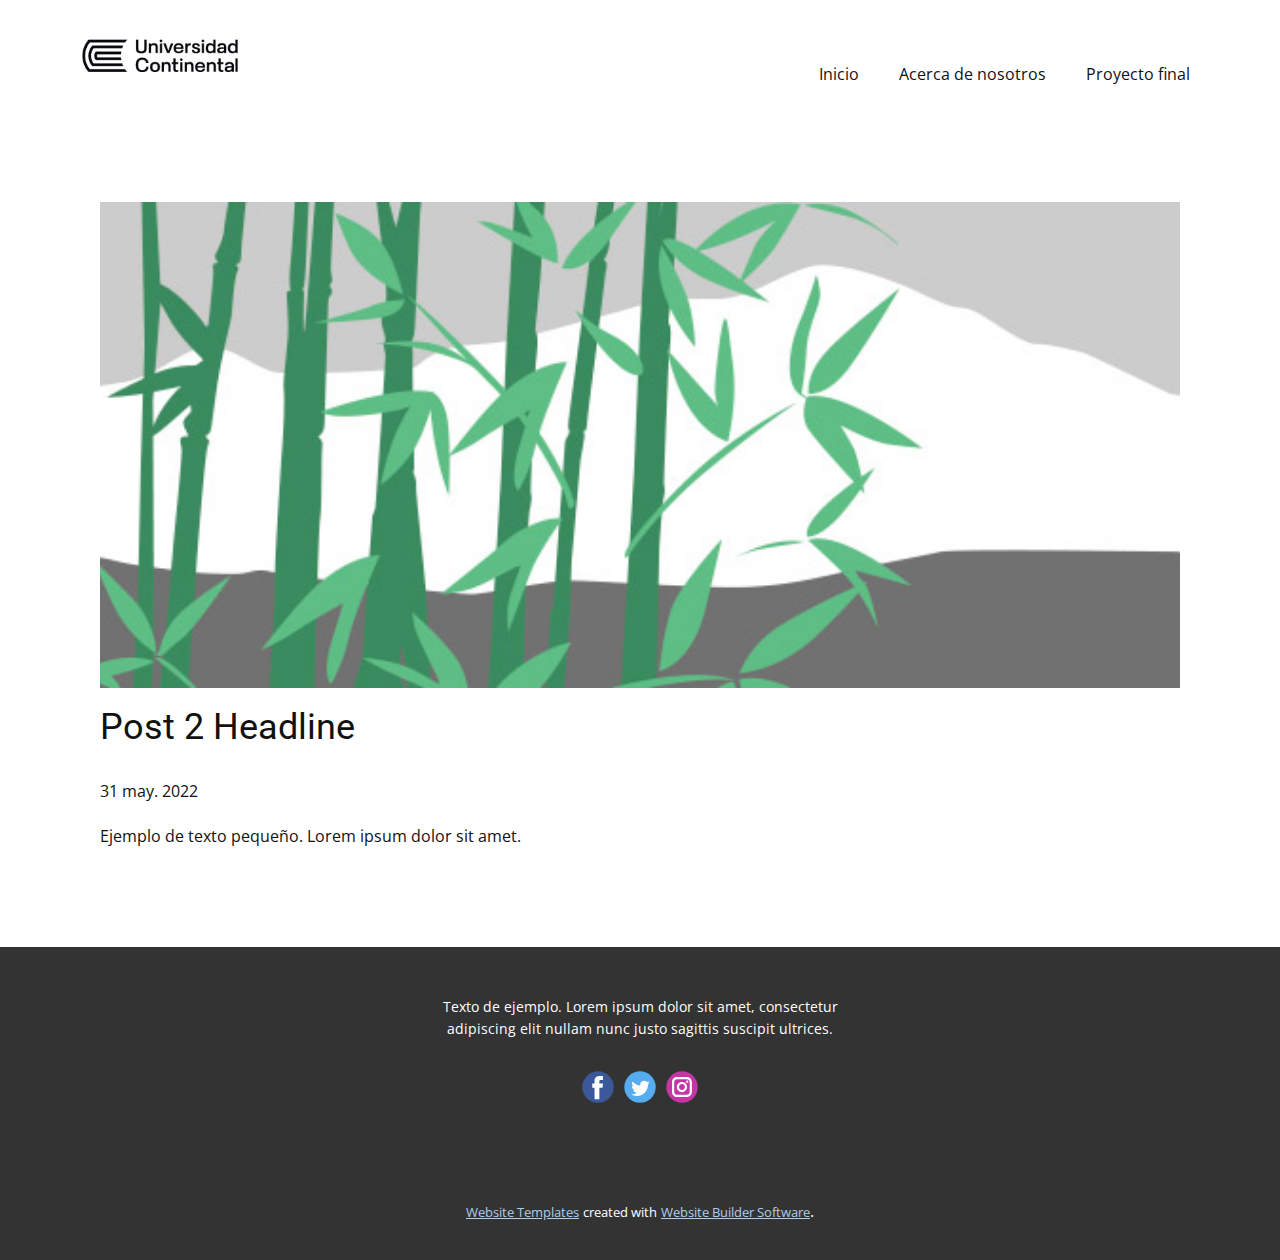
<file: blog/enviar-1.html>
<!doctype html>
<html style="font-size: 16px;"><head>
    <meta name="viewport" content="width=device-width, initial-scale=1.0">
    <meta charset="utf-8">
    <meta name="keywords" content="Post 1 Headline">
    <meta name="description" content="">
    <title>Post 2 Headline</title>
    <link rel="stylesheet" href="../nicepage.css" media="screen">
<link rel="stylesheet" href="../Post-Template.css" media="screen">
    <script class="u-script" type="text/javascript" src="../jquery.js" defer=""></script>
    <script class="u-script" type="text/javascript" src="../nicepage.js" defer=""></script>
    <meta name="generator" content="Nicepage 4.11.3, nicepage.com">
    <link id="u-theme-google-font" rel="stylesheet" href="https://fonts.googleapis.com/css?family=Roboto:100,100i,300,300i,400,400i,500,500i,700,700i,900,900i|Open+Sans:300,300i,400,400i,500,500i,600,600i,700,700i,800,800i">
    
    
    <script type="application/ld+json">{
		"@context": "http://schema.org",
		"@type": "Organization",
		"name": "",
		"logo": "images/Universidad-Continental-a-Distancia.png",
		"sameAs": [
				"https://facebook.com/name",
				"https://twitter.com/name",
				"https://instagram.com/name"
		]
}</script>
    <meta name="theme-color" content="#478ac9">
    <meta name="twitter:site" content="@">
    <meta name="twitter:card" content="summary_large_image">
    <meta name="twitter:title" content="Post Template">
    <meta name="twitter:description" content="">
  </head>
  <body class="u-body u-xl-mode"><header class="u-clearfix u-header u-header" id="sec-71a1"><div class="u-clearfix u-sheet u-valign-middle-lg u-valign-middle-md u-valign-middle-sm u-valign-middle-xl u-sheet-1">
        <nav class="u-menu u-menu-dropdown u-offcanvas u-menu-1">
          <div class="menu-collapse" style="font-size: 1rem; letter-spacing: 0px;">
            <a class="u-button-style u-custom-left-right-menu-spacing u-custom-padding-bottom u-custom-top-bottom-menu-spacing u-nav-link u-text-active-palette-1-base u-text-hover-palette-2-base" href="#">
              <svg class="u-svg-link" viewBox="0 0 24 24"><use xmlns:xlink="http://www.w3.org/1999/xlink" xlink:href="#menu-hamburger"></use></svg>
              <svg class="u-svg-content" version="1.1" id="menu-hamburger" viewBox="0 0 16 16" x="0px" y="0px" xmlns:xlink="http://www.w3.org/1999/xlink" xmlns="http://www.w3.org/2000/svg"><g><rect y="1" width="16" height="2"></rect><rect y="7" width="16" height="2"></rect><rect y="13" width="16" height="2"></rect>
</g></svg>
            </a>
          </div>
          <div class="u-custom-menu u-nav-container">
            <ul class="u-nav u-unstyled u-nav-1"><li class="u-nav-item"><a class="u-button-style u-nav-link u-text-active-palette-1-base u-text-hover-palette-2-base" href="../Inicio.html" style="padding: 10px 20px;">Inicio</a>
</li><li class="u-nav-item"><a class="u-button-style u-nav-link u-text-active-palette-1-base u-text-hover-palette-2-base" href="../Acerca-de-nosotros.html" style="padding: 10px 20px;">Acerca de nosotros</a>
</li><li class="u-nav-item"><a class="u-button-style u-nav-link u-text-active-palette-1-base u-text-hover-palette-2-base" href="../Proyecto-final.html" style="padding: 10px 20px;">Proyecto final</a>
</li></ul>
          </div>
          <div class="u-custom-menu u-nav-container-collapse">
            <div class="u-black u-container-style u-inner-container-layout u-opacity u-opacity-95 u-sidenav">
              <div class="u-inner-container-layout u-sidenav-overflow">
                <div class="u-menu-close"></div>
                <ul class="u-align-center u-nav u-popupmenu-items u-unstyled u-nav-2"><li class="u-nav-item"><a class="u-button-style u-nav-link" href="../Inicio.html">Inicio</a>
</li><li class="u-nav-item"><a class="u-button-style u-nav-link" href="../Acerca-de-nosotros.html">Acerca de nosotros</a>
</li><li class="u-nav-item"><a class="u-button-style u-nav-link" href="../Proyecto-final.html">Proyecto final</a>
</li></ul>
              </div>
            </div>
            <div class="u-black u-menu-overlay u-opacity u-opacity-70"></div>
          </div>
        </nav>
        <a href="https://nicepage.com" class="u-image u-logo u-image-1" data-image-width="520" data-image-height="320">
          <img src="../images/Universidad-Continental-a-Distancia.png" class="u-logo-image u-logo-image-1">
        </a>
      </div></header>
    <section class="u-align-center u-clearfix u-section-1" id="sec-a7fc">
      <div class="u-clearfix u-sheet u-valign-middle-md u-valign-middle-sm u-valign-middle-xs u-sheet-1"><!--post_details--><!--post_details_options_json--><!--{"source":""}--><!--/post_details_options_json--><!--blog_post-->
        <div class="u-container-style u-expanded-width u-post-details u-post-details-1">
          <div class="u-container-layout u-valign-middle u-container-layout-1"><!--blog_post_image-->
            <img alt="" class="u-blog-control u-expanded-width u-image u-image-default u-image-1" src="[data-uri]"><!--/blog_post_image--><!--blog_post_header-->
            <h2 class="u-blog-control u-text u-text-1">Post 2 Headline</h2><!--/blog_post_header--><!--blog_post_metadata-->
            <div class="u-blog-control u-metadata u-metadata-1"><!--blog_post_metadata_date-->
              <span class="u-meta-date u-meta-icon">31 may. 2022</span><!--/blog_post_metadata_date--><!--blog_post_metadata_category-->
              <!--/blog_post_metadata_category--><!--blog_post_metadata_comments-->
              <!--/blog_post_metadata_comments-->
            </div><!--/blog_post_metadata--><!--blog_post_content-->
            <div class="u-align-justify u-blog-control u-post-content u-text u-text-2 fr-view">
  Ejemplo de texto pequeño. Lorem ipsum dolor sit amet.
  </div><!--/blog_post_content-->
          </div>
        </div><!--/blog_post--><!--/post_details-->
      </div>
    </section>
    
    
    <footer class="u-align-center u-clearfix u-footer u-grey-80 u-footer" id="sec-8db5"><div class="u-clearfix u-sheet u-sheet-1">
        <p class="u-small-text u-text u-text-variant u-text-1">Texto de ejemplo. Lorem ipsum dolor sit amet, consectetur adipiscing elit nullam nunc justo sagittis suscipit ultrices.</p>
        <div class="u-social-icons u-spacing-10 u-social-icons-1">
          <a class="u-social-url" title="facebook" target="_blank" href="https://facebook.com/name"><span class="u-icon u-social-facebook u-social-icon u-icon-1"><svg class="u-svg-link" preserveAspectRatio="xMidYMin slice" viewBox="0 0 112 112" style=""><use xmlns:xlink="http://www.w3.org/1999/xlink" xlink:href="#svg-e827"></use></svg><svg class="u-svg-content" viewBox="0 0 112 112" x="0" y="0" id="svg-e827"><circle fill="currentColor" cx="56.1" cy="56.1" r="55"></circle><path fill="#FFFFFF" d="M73.5,31.6h-9.1c-1.4,0-3.6,0.8-3.6,3.9v8.5h12.6L72,58.3H60.8v40.8H43.9V58.3h-8V43.9h8v-9.2
c0-6.7,3.1-17,17-17h12.5v13.9H73.5z"></path></svg></span>
          </a>
          <a class="u-social-url" title="twitter" target="_blank" href="https://twitter.com/name"><span class="u-icon u-social-icon u-social-twitter u-icon-2"><svg class="u-svg-link" preserveAspectRatio="xMidYMin slice" viewBox="0 0 112 112" style=""><use xmlns:xlink="http://www.w3.org/1999/xlink" xlink:href="#svg-06cb"></use></svg><svg class="u-svg-content" viewBox="0 0 112 112" x="0" y="0" id="svg-06cb"><circle fill="currentColor" class="st0" cx="56.1" cy="56.1" r="55"></circle><path fill="#FFFFFF" d="M83.8,47.3c0,0.6,0,1.2,0,1.7c0,17.7-13.5,38.2-38.2,38.2C38,87.2,31,85,25,81.2c1,0.1,2.1,0.2,3.2,0.2
c6.3,0,12.1-2.1,16.7-5.7c-5.9-0.1-10.8-4-12.5-9.3c0.8,0.2,1.7,0.2,2.5,0.2c1.2,0,2.4-0.2,3.5-0.5c-6.1-1.2-10.8-6.7-10.8-13.1
c0-0.1,0-0.1,0-0.2c1.8,1,3.9,1.6,6.1,1.7c-3.6-2.4-6-6.5-6-11.2c0-2.5,0.7-4.8,1.8-6.7c6.6,8.1,16.5,13.5,27.6,14
c-0.2-1-0.3-2-0.3-3.1c0-7.4,6-13.4,13.4-13.4c3.9,0,7.3,1.6,9.8,4.2c3.1-0.6,5.9-1.7,8.5-3.3c-1,3.1-3.1,5.8-5.9,7.4
c2.7-0.3,5.3-1,7.7-2.1C88.7,43,86.4,45.4,83.8,47.3z"></path></svg></span>
          </a>
          <a class="u-social-url" title="instagram" target="_blank" href="https://instagram.com/name"><span class="u-icon u-social-icon u-social-instagram u-icon-3"><svg class="u-svg-link" preserveAspectRatio="xMidYMin slice" viewBox="0 0 112 112" style=""><use xmlns:xlink="http://www.w3.org/1999/xlink" xlink:href="#svg-c875"></use></svg><svg class="u-svg-content" viewBox="0 0 112 112" x="0" y="0" id="svg-c875"><circle fill="currentColor" cx="56.1" cy="56.1" r="55"></circle><path fill="#FFFFFF" d="M55.9,38.2c-9.9,0-17.9,8-17.9,17.9C38,66,46,74,55.9,74c9.9,0,17.9-8,17.9-17.9C73.8,46.2,65.8,38.2,55.9,38.2
z M55.9,66.4c-5.7,0-10.3-4.6-10.3-10.3c-0.1-5.7,4.6-10.3,10.3-10.3c5.7,0,10.3,4.6,10.3,10.3C66.2,61.8,61.6,66.4,55.9,66.4z"></path><path fill="#FFFFFF" d="M74.3,33.5c-2.3,0-4.2,1.9-4.2,4.2s1.9,4.2,4.2,4.2s4.2-1.9,4.2-4.2S76.6,33.5,74.3,33.5z"></path><path fill="#FFFFFF" d="M73.1,21.3H38.6c-9.7,0-17.5,7.9-17.5,17.5v34.5c0,9.7,7.9,17.6,17.5,17.6h34.5c9.7,0,17.5-7.9,17.5-17.5V38.8
C90.6,29.1,82.7,21.3,73.1,21.3z M83,73.3c0,5.5-4.5,9.9-9.9,9.9H38.6c-5.5,0-9.9-4.5-9.9-9.9V38.8c0-5.5,4.5-9.9,9.9-9.9h34.5
c5.5,0,9.9,4.5,9.9,9.9V73.3z"></path></svg></span>
          </a>
        </div>
      </div></footer>
    <section class="u-backlink u-clearfix u-grey-80">
      <a class="u-link" href="https://nicepage.com/website-templates" target="_blank">
        <span>Website Templates</span>
      </a>
      <p class="u-text">
        <span>created with</span>
      </p>
      <a class="u-link" href="" target="_blank">
        <span>Website Builder Software</span>
      </a>. 
    </section>
  
</body></html>
</file>
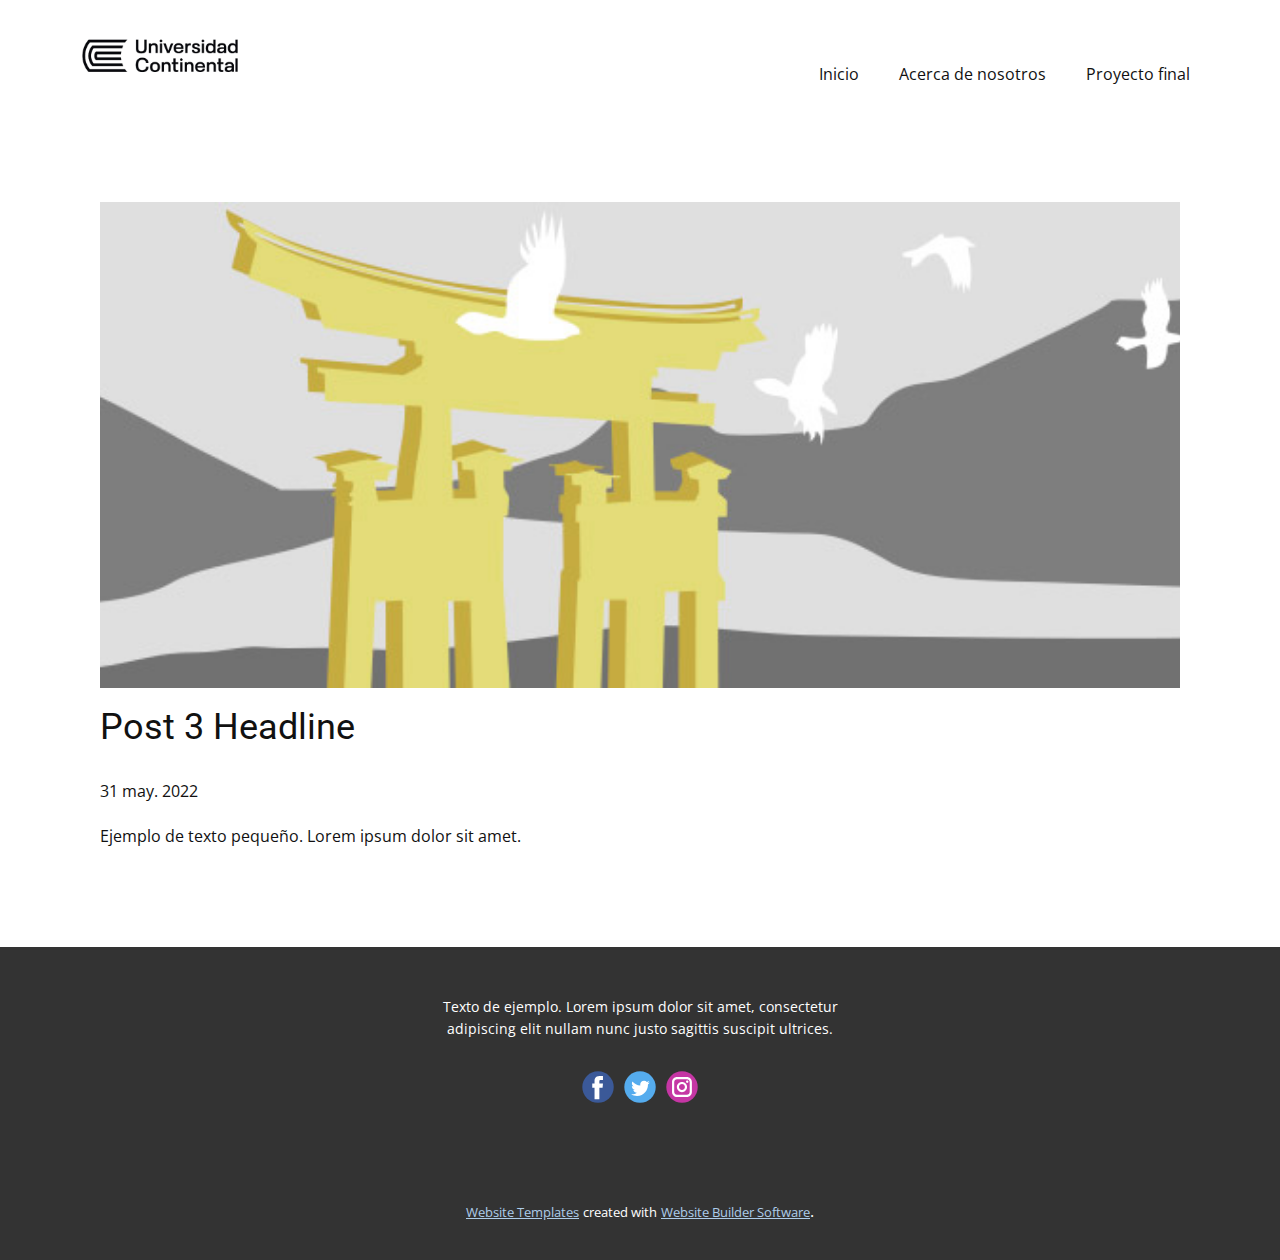
<file: blog/enviar-2.html>
<!doctype html>
<html style="font-size: 16px;"><head>
    <meta name="viewport" content="width=device-width, initial-scale=1.0">
    <meta charset="utf-8">
    <meta name="keywords" content="Post 1 Headline">
    <meta name="description" content="">
    <title>Post 3 Headline</title>
    <link rel="stylesheet" href="../nicepage.css" media="screen">
<link rel="stylesheet" href="../Post-Template.css" media="screen">
    <script class="u-script" type="text/javascript" src="../jquery.js" defer=""></script>
    <script class="u-script" type="text/javascript" src="../nicepage.js" defer=""></script>
    <meta name="generator" content="Nicepage 4.11.3, nicepage.com">
    <link id="u-theme-google-font" rel="stylesheet" href="https://fonts.googleapis.com/css?family=Roboto:100,100i,300,300i,400,400i,500,500i,700,700i,900,900i|Open+Sans:300,300i,400,400i,500,500i,600,600i,700,700i,800,800i">
    
    
    <script type="application/ld+json">{
		"@context": "http://schema.org",
		"@type": "Organization",
		"name": "",
		"logo": "images/Universidad-Continental-a-Distancia.png",
		"sameAs": [
				"https://facebook.com/name",
				"https://twitter.com/name",
				"https://instagram.com/name"
		]
}</script>
    <meta name="theme-color" content="#478ac9">
    <meta name="twitter:site" content="@">
    <meta name="twitter:card" content="summary_large_image">
    <meta name="twitter:title" content="Post Template">
    <meta name="twitter:description" content="">
  </head>
  <body class="u-body u-xl-mode"><header class="u-clearfix u-header u-header" id="sec-71a1"><div class="u-clearfix u-sheet u-valign-middle-lg u-valign-middle-md u-valign-middle-sm u-valign-middle-xl u-sheet-1">
        <nav class="u-menu u-menu-dropdown u-offcanvas u-menu-1">
          <div class="menu-collapse" style="font-size: 1rem; letter-spacing: 0px;">
            <a class="u-button-style u-custom-left-right-menu-spacing u-custom-padding-bottom u-custom-top-bottom-menu-spacing u-nav-link u-text-active-palette-1-base u-text-hover-palette-2-base" href="#">
              <svg class="u-svg-link" viewBox="0 0 24 24"><use xmlns:xlink="http://www.w3.org/1999/xlink" xlink:href="#menu-hamburger"></use></svg>
              <svg class="u-svg-content" version="1.1" id="menu-hamburger" viewBox="0 0 16 16" x="0px" y="0px" xmlns:xlink="http://www.w3.org/1999/xlink" xmlns="http://www.w3.org/2000/svg"><g><rect y="1" width="16" height="2"></rect><rect y="7" width="16" height="2"></rect><rect y="13" width="16" height="2"></rect>
</g></svg>
            </a>
          </div>
          <div class="u-custom-menu u-nav-container">
            <ul class="u-nav u-unstyled u-nav-1"><li class="u-nav-item"><a class="u-button-style u-nav-link u-text-active-palette-1-base u-text-hover-palette-2-base" href="../Inicio.html" style="padding: 10px 20px;">Inicio</a>
</li><li class="u-nav-item"><a class="u-button-style u-nav-link u-text-active-palette-1-base u-text-hover-palette-2-base" href="../Acerca-de-nosotros.html" style="padding: 10px 20px;">Acerca de nosotros</a>
</li><li class="u-nav-item"><a class="u-button-style u-nav-link u-text-active-palette-1-base u-text-hover-palette-2-base" href="../Proyecto-final.html" style="padding: 10px 20px;">Proyecto final</a>
</li></ul>
          </div>
          <div class="u-custom-menu u-nav-container-collapse">
            <div class="u-black u-container-style u-inner-container-layout u-opacity u-opacity-95 u-sidenav">
              <div class="u-inner-container-layout u-sidenav-overflow">
                <div class="u-menu-close"></div>
                <ul class="u-align-center u-nav u-popupmenu-items u-unstyled u-nav-2"><li class="u-nav-item"><a class="u-button-style u-nav-link" href="../Inicio.html">Inicio</a>
</li><li class="u-nav-item"><a class="u-button-style u-nav-link" href="../Acerca-de-nosotros.html">Acerca de nosotros</a>
</li><li class="u-nav-item"><a class="u-button-style u-nav-link" href="../Proyecto-final.html">Proyecto final</a>
</li></ul>
              </div>
            </div>
            <div class="u-black u-menu-overlay u-opacity u-opacity-70"></div>
          </div>
        </nav>
        <a href="https://nicepage.com" class="u-image u-logo u-image-1" data-image-width="520" data-image-height="320">
          <img src="../images/Universidad-Continental-a-Distancia.png" class="u-logo-image u-logo-image-1">
        </a>
      </div></header>
    <section class="u-align-center u-clearfix u-section-1" id="sec-a7fc">
      <div class="u-clearfix u-sheet u-valign-middle-md u-valign-middle-sm u-valign-middle-xs u-sheet-1"><!--post_details--><!--post_details_options_json--><!--{"source":""}--><!--/post_details_options_json--><!--blog_post-->
        <div class="u-container-style u-expanded-width u-post-details u-post-details-1">
          <div class="u-container-layout u-valign-middle u-container-layout-1"><!--blog_post_image-->
            <img alt="" class="u-blog-control u-expanded-width u-image u-image-default u-image-1" src="[data-uri]"><!--/blog_post_image--><!--blog_post_header-->
            <h2 class="u-blog-control u-text u-text-1">Post 3 Headline</h2><!--/blog_post_header--><!--blog_post_metadata-->
            <div class="u-blog-control u-metadata u-metadata-1"><!--blog_post_metadata_date-->
              <span class="u-meta-date u-meta-icon">31 may. 2022</span><!--/blog_post_metadata_date--><!--blog_post_metadata_category-->
              <!--/blog_post_metadata_category--><!--blog_post_metadata_comments-->
              <!--/blog_post_metadata_comments-->
            </div><!--/blog_post_metadata--><!--blog_post_content-->
            <div class="u-align-justify u-blog-control u-post-content u-text u-text-2 fr-view">
  Ejemplo de texto pequeño. Lorem ipsum dolor sit amet.
  </div><!--/blog_post_content-->
          </div>
        </div><!--/blog_post--><!--/post_details-->
      </div>
    </section>
    
    
    <footer class="u-align-center u-clearfix u-footer u-grey-80 u-footer" id="sec-8db5"><div class="u-clearfix u-sheet u-sheet-1">
        <p class="u-small-text u-text u-text-variant u-text-1">Texto de ejemplo. Lorem ipsum dolor sit amet, consectetur adipiscing elit nullam nunc justo sagittis suscipit ultrices.</p>
        <div class="u-social-icons u-spacing-10 u-social-icons-1">
          <a class="u-social-url" title="facebook" target="_blank" href="https://facebook.com/name"><span class="u-icon u-social-facebook u-social-icon u-icon-1"><svg class="u-svg-link" preserveAspectRatio="xMidYMin slice" viewBox="0 0 112 112" style=""><use xmlns:xlink="http://www.w3.org/1999/xlink" xlink:href="#svg-e827"></use></svg><svg class="u-svg-content" viewBox="0 0 112 112" x="0" y="0" id="svg-e827"><circle fill="currentColor" cx="56.1" cy="56.1" r="55"></circle><path fill="#FFFFFF" d="M73.5,31.6h-9.1c-1.4,0-3.6,0.8-3.6,3.9v8.5h12.6L72,58.3H60.8v40.8H43.9V58.3h-8V43.9h8v-9.2
c0-6.7,3.1-17,17-17h12.5v13.9H73.5z"></path></svg></span>
          </a>
          <a class="u-social-url" title="twitter" target="_blank" href="https://twitter.com/name"><span class="u-icon u-social-icon u-social-twitter u-icon-2"><svg class="u-svg-link" preserveAspectRatio="xMidYMin slice" viewBox="0 0 112 112" style=""><use xmlns:xlink="http://www.w3.org/1999/xlink" xlink:href="#svg-06cb"></use></svg><svg class="u-svg-content" viewBox="0 0 112 112" x="0" y="0" id="svg-06cb"><circle fill="currentColor" class="st0" cx="56.1" cy="56.1" r="55"></circle><path fill="#FFFFFF" d="M83.8,47.3c0,0.6,0,1.2,0,1.7c0,17.7-13.5,38.2-38.2,38.2C38,87.2,31,85,25,81.2c1,0.1,2.1,0.2,3.2,0.2
c6.3,0,12.1-2.1,16.7-5.7c-5.9-0.1-10.8-4-12.5-9.3c0.8,0.2,1.7,0.2,2.5,0.2c1.2,0,2.4-0.2,3.5-0.5c-6.1-1.2-10.8-6.7-10.8-13.1
c0-0.1,0-0.1,0-0.2c1.8,1,3.9,1.6,6.1,1.7c-3.6-2.4-6-6.5-6-11.2c0-2.5,0.7-4.8,1.8-6.7c6.6,8.1,16.5,13.5,27.6,14
c-0.2-1-0.3-2-0.3-3.1c0-7.4,6-13.4,13.4-13.4c3.9,0,7.3,1.6,9.8,4.2c3.1-0.6,5.9-1.7,8.5-3.3c-1,3.1-3.1,5.8-5.9,7.4
c2.7-0.3,5.3-1,7.7-2.1C88.7,43,86.4,45.4,83.8,47.3z"></path></svg></span>
          </a>
          <a class="u-social-url" title="instagram" target="_blank" href="https://instagram.com/name"><span class="u-icon u-social-icon u-social-instagram u-icon-3"><svg class="u-svg-link" preserveAspectRatio="xMidYMin slice" viewBox="0 0 112 112" style=""><use xmlns:xlink="http://www.w3.org/1999/xlink" xlink:href="#svg-c875"></use></svg><svg class="u-svg-content" viewBox="0 0 112 112" x="0" y="0" id="svg-c875"><circle fill="currentColor" cx="56.1" cy="56.1" r="55"></circle><path fill="#FFFFFF" d="M55.9,38.2c-9.9,0-17.9,8-17.9,17.9C38,66,46,74,55.9,74c9.9,0,17.9-8,17.9-17.9C73.8,46.2,65.8,38.2,55.9,38.2
z M55.9,66.4c-5.7,0-10.3-4.6-10.3-10.3c-0.1-5.7,4.6-10.3,10.3-10.3c5.7,0,10.3,4.6,10.3,10.3C66.2,61.8,61.6,66.4,55.9,66.4z"></path><path fill="#FFFFFF" d="M74.3,33.5c-2.3,0-4.2,1.9-4.2,4.2s1.9,4.2,4.2,4.2s4.2-1.9,4.2-4.2S76.6,33.5,74.3,33.5z"></path><path fill="#FFFFFF" d="M73.1,21.3H38.6c-9.7,0-17.5,7.9-17.5,17.5v34.5c0,9.7,7.9,17.6,17.5,17.6h34.5c9.7,0,17.5-7.9,17.5-17.5V38.8
C90.6,29.1,82.7,21.3,73.1,21.3z M83,73.3c0,5.5-4.5,9.9-9.9,9.9H38.6c-5.5,0-9.9-4.5-9.9-9.9V38.8c0-5.5,4.5-9.9,9.9-9.9h34.5
c5.5,0,9.9,4.5,9.9,9.9V73.3z"></path></svg></span>
          </a>
        </div>
      </div></footer>
    <section class="u-backlink u-clearfix u-grey-80">
      <a class="u-link" href="https://nicepage.com/website-templates" target="_blank">
        <span>Website Templates</span>
      </a>
      <p class="u-text">
        <span>created with</span>
      </p>
      <a class="u-link" href="" target="_blank">
        <span>Website Builder Software</span>
      </a>. 
    </section>
  
</body></html>
</file>
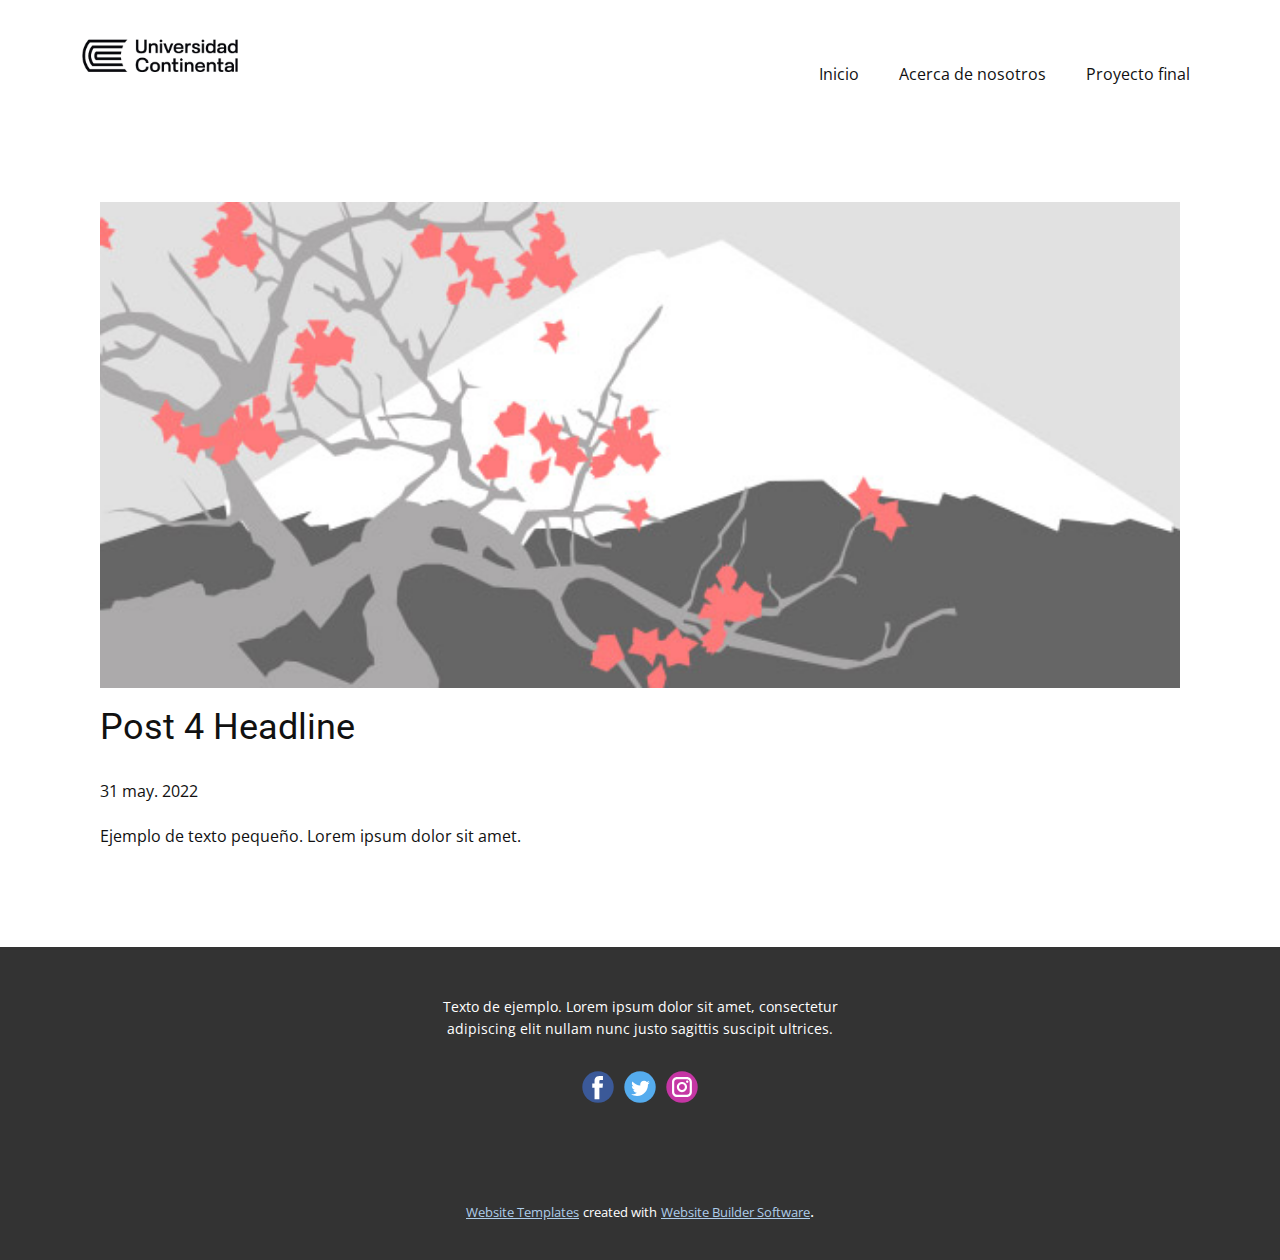
<file: blog/enviar-3.html>
<!doctype html>
<html style="font-size: 16px;"><head>
    <meta name="viewport" content="width=device-width, initial-scale=1.0">
    <meta charset="utf-8">
    <meta name="keywords" content="Post 1 Headline">
    <meta name="description" content="">
    <title>Post 4 Headline</title>
    <link rel="stylesheet" href="../nicepage.css" media="screen">
<link rel="stylesheet" href="../Post-Template.css" media="screen">
    <script class="u-script" type="text/javascript" src="../jquery.js" defer=""></script>
    <script class="u-script" type="text/javascript" src="../nicepage.js" defer=""></script>
    <meta name="generator" content="Nicepage 4.11.3, nicepage.com">
    <link id="u-theme-google-font" rel="stylesheet" href="https://fonts.googleapis.com/css?family=Roboto:100,100i,300,300i,400,400i,500,500i,700,700i,900,900i|Open+Sans:300,300i,400,400i,500,500i,600,600i,700,700i,800,800i">
    
    
    <script type="application/ld+json">{
		"@context": "http://schema.org",
		"@type": "Organization",
		"name": "",
		"logo": "images/Universidad-Continental-a-Distancia.png",
		"sameAs": [
				"https://facebook.com/name",
				"https://twitter.com/name",
				"https://instagram.com/name"
		]
}</script>
    <meta name="theme-color" content="#478ac9">
    <meta name="twitter:site" content="@">
    <meta name="twitter:card" content="summary_large_image">
    <meta name="twitter:title" content="Post Template">
    <meta name="twitter:description" content="">
  </head>
  <body class="u-body u-xl-mode"><header class="u-clearfix u-header u-header" id="sec-71a1"><div class="u-clearfix u-sheet u-valign-middle-lg u-valign-middle-md u-valign-middle-sm u-valign-middle-xl u-sheet-1">
        <nav class="u-menu u-menu-dropdown u-offcanvas u-menu-1">
          <div class="menu-collapse" style="font-size: 1rem; letter-spacing: 0px;">
            <a class="u-button-style u-custom-left-right-menu-spacing u-custom-padding-bottom u-custom-top-bottom-menu-spacing u-nav-link u-text-active-palette-1-base u-text-hover-palette-2-base" href="#">
              <svg class="u-svg-link" viewBox="0 0 24 24"><use xmlns:xlink="http://www.w3.org/1999/xlink" xlink:href="#menu-hamburger"></use></svg>
              <svg class="u-svg-content" version="1.1" id="menu-hamburger" viewBox="0 0 16 16" x="0px" y="0px" xmlns:xlink="http://www.w3.org/1999/xlink" xmlns="http://www.w3.org/2000/svg"><g><rect y="1" width="16" height="2"></rect><rect y="7" width="16" height="2"></rect><rect y="13" width="16" height="2"></rect>
</g></svg>
            </a>
          </div>
          <div class="u-custom-menu u-nav-container">
            <ul class="u-nav u-unstyled u-nav-1"><li class="u-nav-item"><a class="u-button-style u-nav-link u-text-active-palette-1-base u-text-hover-palette-2-base" href="../Inicio.html" style="padding: 10px 20px;">Inicio</a>
</li><li class="u-nav-item"><a class="u-button-style u-nav-link u-text-active-palette-1-base u-text-hover-palette-2-base" href="../Acerca-de-nosotros.html" style="padding: 10px 20px;">Acerca de nosotros</a>
</li><li class="u-nav-item"><a class="u-button-style u-nav-link u-text-active-palette-1-base u-text-hover-palette-2-base" href="../Proyecto-final.html" style="padding: 10px 20px;">Proyecto final</a>
</li></ul>
          </div>
          <div class="u-custom-menu u-nav-container-collapse">
            <div class="u-black u-container-style u-inner-container-layout u-opacity u-opacity-95 u-sidenav">
              <div class="u-inner-container-layout u-sidenav-overflow">
                <div class="u-menu-close"></div>
                <ul class="u-align-center u-nav u-popupmenu-items u-unstyled u-nav-2"><li class="u-nav-item"><a class="u-button-style u-nav-link" href="../Inicio.html">Inicio</a>
</li><li class="u-nav-item"><a class="u-button-style u-nav-link" href="../Acerca-de-nosotros.html">Acerca de nosotros</a>
</li><li class="u-nav-item"><a class="u-button-style u-nav-link" href="../Proyecto-final.html">Proyecto final</a>
</li></ul>
              </div>
            </div>
            <div class="u-black u-menu-overlay u-opacity u-opacity-70"></div>
          </div>
        </nav>
        <a href="https://nicepage.com" class="u-image u-logo u-image-1" data-image-width="520" data-image-height="320">
          <img src="../images/Universidad-Continental-a-Distancia.png" class="u-logo-image u-logo-image-1">
        </a>
      </div></header>
    <section class="u-align-center u-clearfix u-section-1" id="sec-a7fc">
      <div class="u-clearfix u-sheet u-valign-middle-md u-valign-middle-sm u-valign-middle-xs u-sheet-1"><!--post_details--><!--post_details_options_json--><!--{"source":""}--><!--/post_details_options_json--><!--blog_post-->
        <div class="u-container-style u-expanded-width u-post-details u-post-details-1">
          <div class="u-container-layout u-valign-middle u-container-layout-1"><!--blog_post_image-->
            <img alt="" class="u-blog-control u-expanded-width u-image u-image-default u-image-1" src="[data-uri]"><!--/blog_post_image--><!--blog_post_header-->
            <h2 class="u-blog-control u-text u-text-1">Post 4 Headline</h2><!--/blog_post_header--><!--blog_post_metadata-->
            <div class="u-blog-control u-metadata u-metadata-1"><!--blog_post_metadata_date-->
              <span class="u-meta-date u-meta-icon">31 may. 2022</span><!--/blog_post_metadata_date--><!--blog_post_metadata_category-->
              <!--/blog_post_metadata_category--><!--blog_post_metadata_comments-->
              <!--/blog_post_metadata_comments-->
            </div><!--/blog_post_metadata--><!--blog_post_content-->
            <div class="u-align-justify u-blog-control u-post-content u-text u-text-2 fr-view">
  Ejemplo de texto pequeño. Lorem ipsum dolor sit amet.
  </div><!--/blog_post_content-->
          </div>
        </div><!--/blog_post--><!--/post_details-->
      </div>
    </section>
    
    
    <footer class="u-align-center u-clearfix u-footer u-grey-80 u-footer" id="sec-8db5"><div class="u-clearfix u-sheet u-sheet-1">
        <p class="u-small-text u-text u-text-variant u-text-1">Texto de ejemplo. Lorem ipsum dolor sit amet, consectetur adipiscing elit nullam nunc justo sagittis suscipit ultrices.</p>
        <div class="u-social-icons u-spacing-10 u-social-icons-1">
          <a class="u-social-url" title="facebook" target="_blank" href="https://facebook.com/name"><span class="u-icon u-social-facebook u-social-icon u-icon-1"><svg class="u-svg-link" preserveAspectRatio="xMidYMin slice" viewBox="0 0 112 112" style=""><use xmlns:xlink="http://www.w3.org/1999/xlink" xlink:href="#svg-e827"></use></svg><svg class="u-svg-content" viewBox="0 0 112 112" x="0" y="0" id="svg-e827"><circle fill="currentColor" cx="56.1" cy="56.1" r="55"></circle><path fill="#FFFFFF" d="M73.5,31.6h-9.1c-1.4,0-3.6,0.8-3.6,3.9v8.5h12.6L72,58.3H60.8v40.8H43.9V58.3h-8V43.9h8v-9.2
c0-6.7,3.1-17,17-17h12.5v13.9H73.5z"></path></svg></span>
          </a>
          <a class="u-social-url" title="twitter" target="_blank" href="https://twitter.com/name"><span class="u-icon u-social-icon u-social-twitter u-icon-2"><svg class="u-svg-link" preserveAspectRatio="xMidYMin slice" viewBox="0 0 112 112" style=""><use xmlns:xlink="http://www.w3.org/1999/xlink" xlink:href="#svg-06cb"></use></svg><svg class="u-svg-content" viewBox="0 0 112 112" x="0" y="0" id="svg-06cb"><circle fill="currentColor" class="st0" cx="56.1" cy="56.1" r="55"></circle><path fill="#FFFFFF" d="M83.8,47.3c0,0.6,0,1.2,0,1.7c0,17.7-13.5,38.2-38.2,38.2C38,87.2,31,85,25,81.2c1,0.1,2.1,0.2,3.2,0.2
c6.3,0,12.1-2.1,16.7-5.7c-5.9-0.1-10.8-4-12.5-9.3c0.8,0.2,1.7,0.2,2.5,0.2c1.2,0,2.4-0.2,3.5-0.5c-6.1-1.2-10.8-6.7-10.8-13.1
c0-0.1,0-0.1,0-0.2c1.8,1,3.9,1.6,6.1,1.7c-3.6-2.4-6-6.5-6-11.2c0-2.5,0.7-4.8,1.8-6.7c6.6,8.1,16.5,13.5,27.6,14
c-0.2-1-0.3-2-0.3-3.1c0-7.4,6-13.4,13.4-13.4c3.9,0,7.3,1.6,9.8,4.2c3.1-0.6,5.9-1.7,8.5-3.3c-1,3.1-3.1,5.8-5.9,7.4
c2.7-0.3,5.3-1,7.7-2.1C88.7,43,86.4,45.4,83.8,47.3z"></path></svg></span>
          </a>
          <a class="u-social-url" title="instagram" target="_blank" href="https://instagram.com/name"><span class="u-icon u-social-icon u-social-instagram u-icon-3"><svg class="u-svg-link" preserveAspectRatio="xMidYMin slice" viewBox="0 0 112 112" style=""><use xmlns:xlink="http://www.w3.org/1999/xlink" xlink:href="#svg-c875"></use></svg><svg class="u-svg-content" viewBox="0 0 112 112" x="0" y="0" id="svg-c875"><circle fill="currentColor" cx="56.1" cy="56.1" r="55"></circle><path fill="#FFFFFF" d="M55.9,38.2c-9.9,0-17.9,8-17.9,17.9C38,66,46,74,55.9,74c9.9,0,17.9-8,17.9-17.9C73.8,46.2,65.8,38.2,55.9,38.2
z M55.9,66.4c-5.7,0-10.3-4.6-10.3-10.3c-0.1-5.7,4.6-10.3,10.3-10.3c5.7,0,10.3,4.6,10.3,10.3C66.2,61.8,61.6,66.4,55.9,66.4z"></path><path fill="#FFFFFF" d="M74.3,33.5c-2.3,0-4.2,1.9-4.2,4.2s1.9,4.2,4.2,4.2s4.2-1.9,4.2-4.2S76.6,33.5,74.3,33.5z"></path><path fill="#FFFFFF" d="M73.1,21.3H38.6c-9.7,0-17.5,7.9-17.5,17.5v34.5c0,9.7,7.9,17.6,17.5,17.6h34.5c9.7,0,17.5-7.9,17.5-17.5V38.8
C90.6,29.1,82.7,21.3,73.1,21.3z M83,73.3c0,5.5-4.5,9.9-9.9,9.9H38.6c-5.5,0-9.9-4.5-9.9-9.9V38.8c0-5.5,4.5-9.9,9.9-9.9h34.5
c5.5,0,9.9,4.5,9.9,9.9V73.3z"></path></svg></span>
          </a>
        </div>
      </div></footer>
    <section class="u-backlink u-clearfix u-grey-80">
      <a class="u-link" href="https://nicepage.com/website-templates" target="_blank">
        <span>Website Templates</span>
      </a>
      <p class="u-text">
        <span>created with</span>
      </p>
      <a class="u-link" href="" target="_blank">
        <span>Website Builder Software</span>
      </a>. 
    </section>
  
</body></html>
</file>
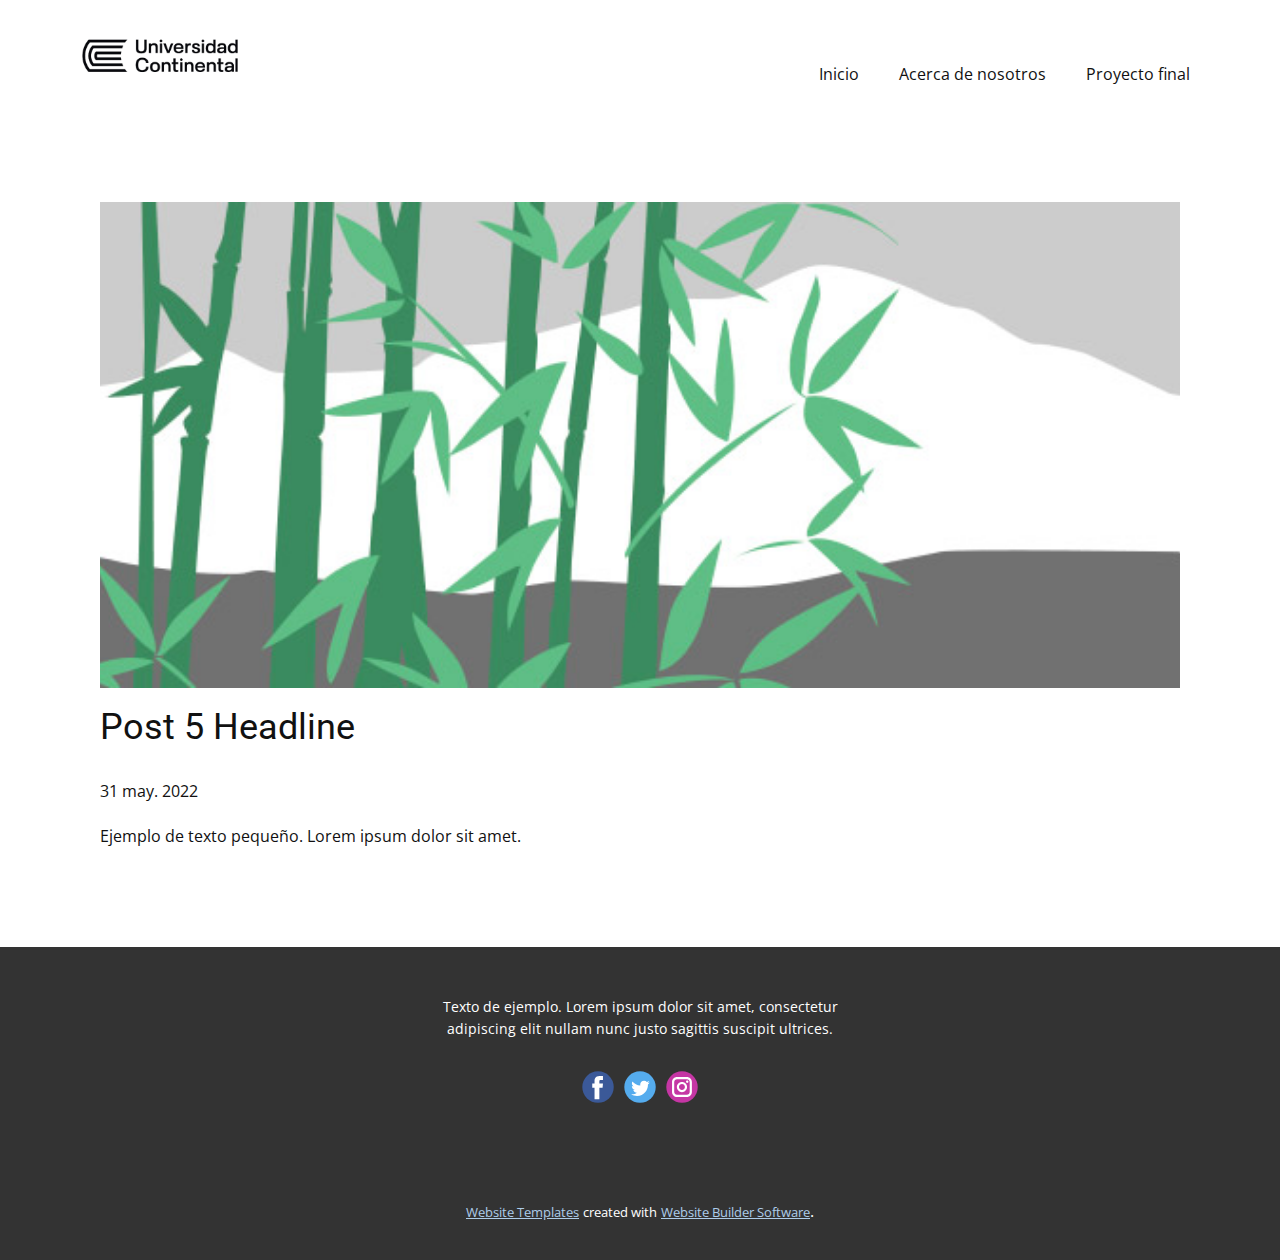
<file: blog/enviar-4.html>
<!doctype html>
<html style="font-size: 16px;"><head>
    <meta name="viewport" content="width=device-width, initial-scale=1.0">
    <meta charset="utf-8">
    <meta name="keywords" content="Post 1 Headline">
    <meta name="description" content="">
    <title>Post 5 Headline</title>
    <link rel="stylesheet" href="../nicepage.css" media="screen">
<link rel="stylesheet" href="../Post-Template.css" media="screen">
    <script class="u-script" type="text/javascript" src="../jquery.js" defer=""></script>
    <script class="u-script" type="text/javascript" src="../nicepage.js" defer=""></script>
    <meta name="generator" content="Nicepage 4.11.3, nicepage.com">
    <link id="u-theme-google-font" rel="stylesheet" href="https://fonts.googleapis.com/css?family=Roboto:100,100i,300,300i,400,400i,500,500i,700,700i,900,900i|Open+Sans:300,300i,400,400i,500,500i,600,600i,700,700i,800,800i">
    
    
    <script type="application/ld+json">{
		"@context": "http://schema.org",
		"@type": "Organization",
		"name": "",
		"logo": "images/Universidad-Continental-a-Distancia.png",
		"sameAs": [
				"https://facebook.com/name",
				"https://twitter.com/name",
				"https://instagram.com/name"
		]
}</script>
    <meta name="theme-color" content="#478ac9">
    <meta name="twitter:site" content="@">
    <meta name="twitter:card" content="summary_large_image">
    <meta name="twitter:title" content="Post Template">
    <meta name="twitter:description" content="">
  </head>
  <body class="u-body u-xl-mode"><header class="u-clearfix u-header u-header" id="sec-71a1"><div class="u-clearfix u-sheet u-valign-middle-lg u-valign-middle-md u-valign-middle-sm u-valign-middle-xl u-sheet-1">
        <nav class="u-menu u-menu-dropdown u-offcanvas u-menu-1">
          <div class="menu-collapse" style="font-size: 1rem; letter-spacing: 0px;">
            <a class="u-button-style u-custom-left-right-menu-spacing u-custom-padding-bottom u-custom-top-bottom-menu-spacing u-nav-link u-text-active-palette-1-base u-text-hover-palette-2-base" href="#">
              <svg class="u-svg-link" viewBox="0 0 24 24"><use xmlns:xlink="http://www.w3.org/1999/xlink" xlink:href="#menu-hamburger"></use></svg>
              <svg class="u-svg-content" version="1.1" id="menu-hamburger" viewBox="0 0 16 16" x="0px" y="0px" xmlns:xlink="http://www.w3.org/1999/xlink" xmlns="http://www.w3.org/2000/svg"><g><rect y="1" width="16" height="2"></rect><rect y="7" width="16" height="2"></rect><rect y="13" width="16" height="2"></rect>
</g></svg>
            </a>
          </div>
          <div class="u-custom-menu u-nav-container">
            <ul class="u-nav u-unstyled u-nav-1"><li class="u-nav-item"><a class="u-button-style u-nav-link u-text-active-palette-1-base u-text-hover-palette-2-base" href="../Inicio.html" style="padding: 10px 20px;">Inicio</a>
</li><li class="u-nav-item"><a class="u-button-style u-nav-link u-text-active-palette-1-base u-text-hover-palette-2-base" href="../Acerca-de-nosotros.html" style="padding: 10px 20px;">Acerca de nosotros</a>
</li><li class="u-nav-item"><a class="u-button-style u-nav-link u-text-active-palette-1-base u-text-hover-palette-2-base" href="../Proyecto-final.html" style="padding: 10px 20px;">Proyecto final</a>
</li></ul>
          </div>
          <div class="u-custom-menu u-nav-container-collapse">
            <div class="u-black u-container-style u-inner-container-layout u-opacity u-opacity-95 u-sidenav">
              <div class="u-inner-container-layout u-sidenav-overflow">
                <div class="u-menu-close"></div>
                <ul class="u-align-center u-nav u-popupmenu-items u-unstyled u-nav-2"><li class="u-nav-item"><a class="u-button-style u-nav-link" href="../Inicio.html">Inicio</a>
</li><li class="u-nav-item"><a class="u-button-style u-nav-link" href="../Acerca-de-nosotros.html">Acerca de nosotros</a>
</li><li class="u-nav-item"><a class="u-button-style u-nav-link" href="../Proyecto-final.html">Proyecto final</a>
</li></ul>
              </div>
            </div>
            <div class="u-black u-menu-overlay u-opacity u-opacity-70"></div>
          </div>
        </nav>
        <a href="https://nicepage.com" class="u-image u-logo u-image-1" data-image-width="520" data-image-height="320">
          <img src="../images/Universidad-Continental-a-Distancia.png" class="u-logo-image u-logo-image-1">
        </a>
      </div></header>
    <section class="u-align-center u-clearfix u-section-1" id="sec-a7fc">
      <div class="u-clearfix u-sheet u-valign-middle-md u-valign-middle-sm u-valign-middle-xs u-sheet-1"><!--post_details--><!--post_details_options_json--><!--{"source":""}--><!--/post_details_options_json--><!--blog_post-->
        <div class="u-container-style u-expanded-width u-post-details u-post-details-1">
          <div class="u-container-layout u-valign-middle u-container-layout-1"><!--blog_post_image-->
            <img alt="" class="u-blog-control u-expanded-width u-image u-image-default u-image-1" src="[data-uri]"><!--/blog_post_image--><!--blog_post_header-->
            <h2 class="u-blog-control u-text u-text-1">Post 5 Headline</h2><!--/blog_post_header--><!--blog_post_metadata-->
            <div class="u-blog-control u-metadata u-metadata-1"><!--blog_post_metadata_date-->
              <span class="u-meta-date u-meta-icon">31 may. 2022</span><!--/blog_post_metadata_date--><!--blog_post_metadata_category-->
              <!--/blog_post_metadata_category--><!--blog_post_metadata_comments-->
              <!--/blog_post_metadata_comments-->
            </div><!--/blog_post_metadata--><!--blog_post_content-->
            <div class="u-align-justify u-blog-control u-post-content u-text u-text-2 fr-view">
  Ejemplo de texto pequeño. Lorem ipsum dolor sit amet.
  </div><!--/blog_post_content-->
          </div>
        </div><!--/blog_post--><!--/post_details-->
      </div>
    </section>
    
    
    <footer class="u-align-center u-clearfix u-footer u-grey-80 u-footer" id="sec-8db5"><div class="u-clearfix u-sheet u-sheet-1">
        <p class="u-small-text u-text u-text-variant u-text-1">Texto de ejemplo. Lorem ipsum dolor sit amet, consectetur adipiscing elit nullam nunc justo sagittis suscipit ultrices.</p>
        <div class="u-social-icons u-spacing-10 u-social-icons-1">
          <a class="u-social-url" title="facebook" target="_blank" href="https://facebook.com/name"><span class="u-icon u-social-facebook u-social-icon u-icon-1"><svg class="u-svg-link" preserveAspectRatio="xMidYMin slice" viewBox="0 0 112 112" style=""><use xmlns:xlink="http://www.w3.org/1999/xlink" xlink:href="#svg-e827"></use></svg><svg class="u-svg-content" viewBox="0 0 112 112" x="0" y="0" id="svg-e827"><circle fill="currentColor" cx="56.1" cy="56.1" r="55"></circle><path fill="#FFFFFF" d="M73.5,31.6h-9.1c-1.4,0-3.6,0.8-3.6,3.9v8.5h12.6L72,58.3H60.8v40.8H43.9V58.3h-8V43.9h8v-9.2
c0-6.7,3.1-17,17-17h12.5v13.9H73.5z"></path></svg></span>
          </a>
          <a class="u-social-url" title="twitter" target="_blank" href="https://twitter.com/name"><span class="u-icon u-social-icon u-social-twitter u-icon-2"><svg class="u-svg-link" preserveAspectRatio="xMidYMin slice" viewBox="0 0 112 112" style=""><use xmlns:xlink="http://www.w3.org/1999/xlink" xlink:href="#svg-06cb"></use></svg><svg class="u-svg-content" viewBox="0 0 112 112" x="0" y="0" id="svg-06cb"><circle fill="currentColor" class="st0" cx="56.1" cy="56.1" r="55"></circle><path fill="#FFFFFF" d="M83.8,47.3c0,0.6,0,1.2,0,1.7c0,17.7-13.5,38.2-38.2,38.2C38,87.2,31,85,25,81.2c1,0.1,2.1,0.2,3.2,0.2
c6.3,0,12.1-2.1,16.7-5.7c-5.9-0.1-10.8-4-12.5-9.3c0.8,0.2,1.7,0.2,2.5,0.2c1.2,0,2.4-0.2,3.5-0.5c-6.1-1.2-10.8-6.7-10.8-13.1
c0-0.1,0-0.1,0-0.2c1.8,1,3.9,1.6,6.1,1.7c-3.6-2.4-6-6.5-6-11.2c0-2.5,0.7-4.8,1.8-6.7c6.6,8.1,16.5,13.5,27.6,14
c-0.2-1-0.3-2-0.3-3.1c0-7.4,6-13.4,13.4-13.4c3.9,0,7.3,1.6,9.8,4.2c3.1-0.6,5.9-1.7,8.5-3.3c-1,3.1-3.1,5.8-5.9,7.4
c2.7-0.3,5.3-1,7.7-2.1C88.7,43,86.4,45.4,83.8,47.3z"></path></svg></span>
          </a>
          <a class="u-social-url" title="instagram" target="_blank" href="https://instagram.com/name"><span class="u-icon u-social-icon u-social-instagram u-icon-3"><svg class="u-svg-link" preserveAspectRatio="xMidYMin slice" viewBox="0 0 112 112" style=""><use xmlns:xlink="http://www.w3.org/1999/xlink" xlink:href="#svg-c875"></use></svg><svg class="u-svg-content" viewBox="0 0 112 112" x="0" y="0" id="svg-c875"><circle fill="currentColor" cx="56.1" cy="56.1" r="55"></circle><path fill="#FFFFFF" d="M55.9,38.2c-9.9,0-17.9,8-17.9,17.9C38,66,46,74,55.9,74c9.9,0,17.9-8,17.9-17.9C73.8,46.2,65.8,38.2,55.9,38.2
z M55.9,66.4c-5.7,0-10.3-4.6-10.3-10.3c-0.1-5.7,4.6-10.3,10.3-10.3c5.7,0,10.3,4.6,10.3,10.3C66.2,61.8,61.6,66.4,55.9,66.4z"></path><path fill="#FFFFFF" d="M74.3,33.5c-2.3,0-4.2,1.9-4.2,4.2s1.9,4.2,4.2,4.2s4.2-1.9,4.2-4.2S76.6,33.5,74.3,33.5z"></path><path fill="#FFFFFF" d="M73.1,21.3H38.6c-9.7,0-17.5,7.9-17.5,17.5v34.5c0,9.7,7.9,17.6,17.5,17.6h34.5c9.7,0,17.5-7.9,17.5-17.5V38.8
C90.6,29.1,82.7,21.3,73.1,21.3z M83,73.3c0,5.5-4.5,9.9-9.9,9.9H38.6c-5.5,0-9.9-4.5-9.9-9.9V38.8c0-5.5,4.5-9.9,9.9-9.9h34.5
c5.5,0,9.9,4.5,9.9,9.9V73.3z"></path></svg></span>
          </a>
        </div>
      </div></footer>
    <section class="u-backlink u-clearfix u-grey-80">
      <a class="u-link" href="https://nicepage.com/website-templates" target="_blank">
        <span>Website Templates</span>
      </a>
      <p class="u-text">
        <span>created with</span>
      </p>
      <a class="u-link" href="" target="_blank">
        <span>Website Builder Software</span>
      </a>. 
    </section>
  
</body></html>
</file>
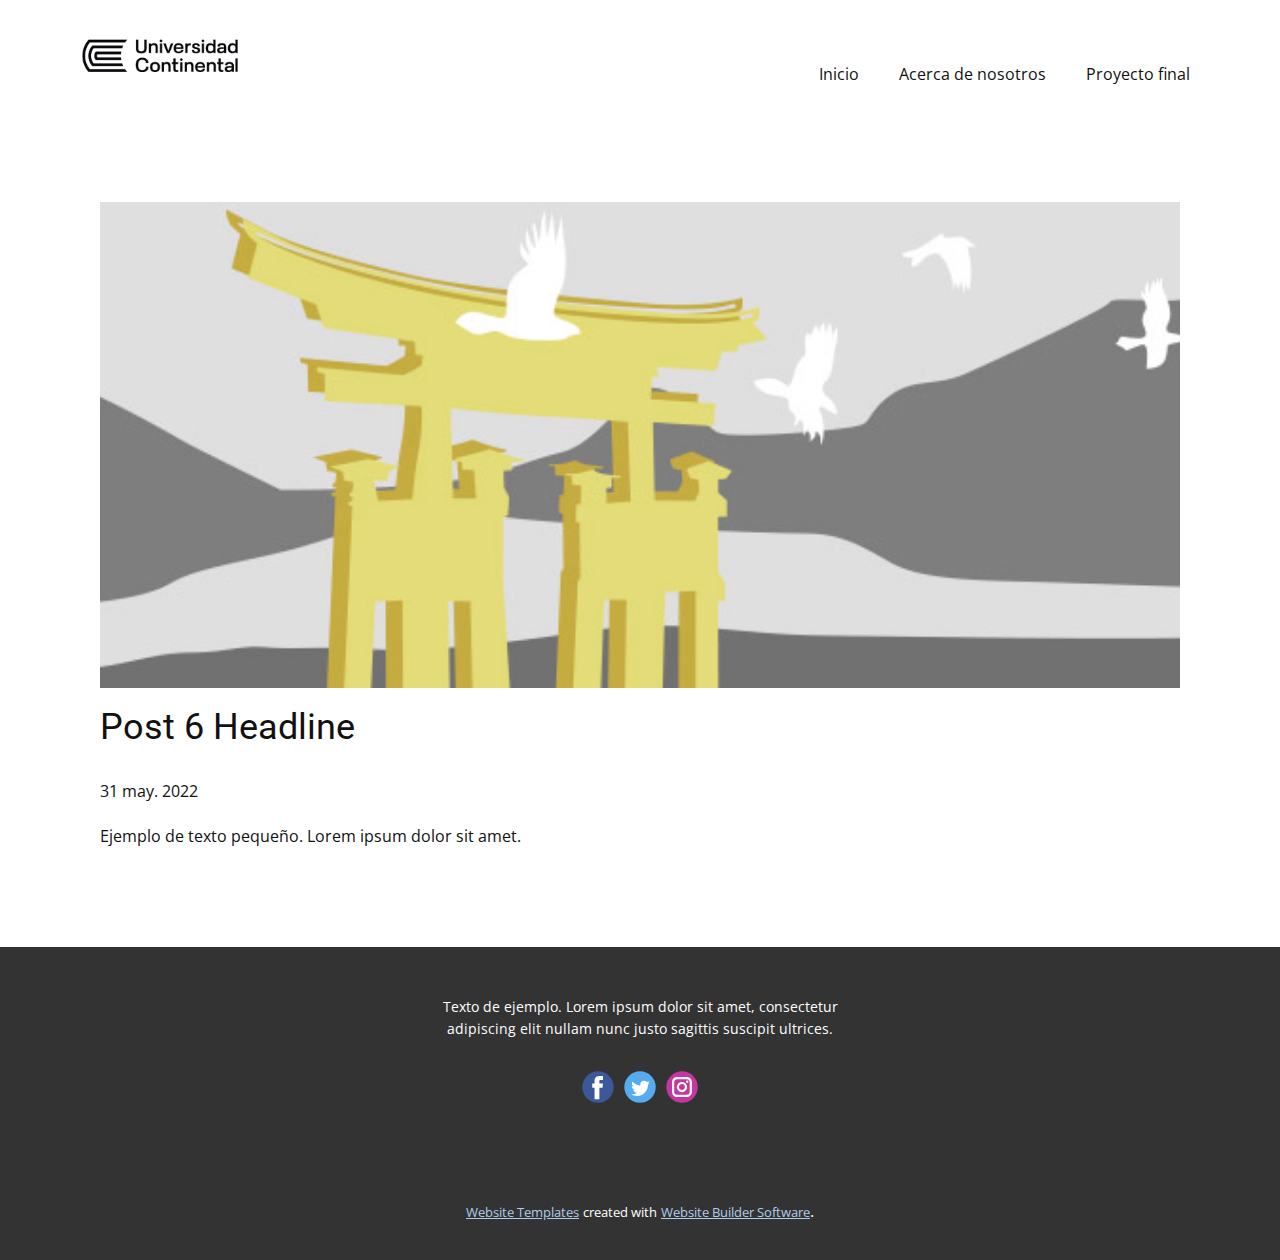
<file: blog/enviar-5.html>
<!doctype html>
<html style="font-size: 16px;"><head>
    <meta name="viewport" content="width=device-width, initial-scale=1.0">
    <meta charset="utf-8">
    <meta name="keywords" content="Post 1 Headline">
    <meta name="description" content="">
    <title>Post 6 Headline</title>
    <link rel="stylesheet" href="../nicepage.css" media="screen">
<link rel="stylesheet" href="../Post-Template.css" media="screen">
    <script class="u-script" type="text/javascript" src="../jquery.js" defer=""></script>
    <script class="u-script" type="text/javascript" src="../nicepage.js" defer=""></script>
    <meta name="generator" content="Nicepage 4.11.3, nicepage.com">
    <link id="u-theme-google-font" rel="stylesheet" href="https://fonts.googleapis.com/css?family=Roboto:100,100i,300,300i,400,400i,500,500i,700,700i,900,900i|Open+Sans:300,300i,400,400i,500,500i,600,600i,700,700i,800,800i">
    
    
    <script type="application/ld+json">{
		"@context": "http://schema.org",
		"@type": "Organization",
		"name": "",
		"logo": "images/Universidad-Continental-a-Distancia.png",
		"sameAs": [
				"https://facebook.com/name",
				"https://twitter.com/name",
				"https://instagram.com/name"
		]
}</script>
    <meta name="theme-color" content="#478ac9">
    <meta name="twitter:site" content="@">
    <meta name="twitter:card" content="summary_large_image">
    <meta name="twitter:title" content="Post Template">
    <meta name="twitter:description" content="">
  </head>
  <body class="u-body u-xl-mode"><header class="u-clearfix u-header u-header" id="sec-71a1"><div class="u-clearfix u-sheet u-valign-middle-lg u-valign-middle-md u-valign-middle-sm u-valign-middle-xl u-sheet-1">
        <nav class="u-menu u-menu-dropdown u-offcanvas u-menu-1">
          <div class="menu-collapse" style="font-size: 1rem; letter-spacing: 0px;">
            <a class="u-button-style u-custom-left-right-menu-spacing u-custom-padding-bottom u-custom-top-bottom-menu-spacing u-nav-link u-text-active-palette-1-base u-text-hover-palette-2-base" href="#">
              <svg class="u-svg-link" viewBox="0 0 24 24"><use xmlns:xlink="http://www.w3.org/1999/xlink" xlink:href="#menu-hamburger"></use></svg>
              <svg class="u-svg-content" version="1.1" id="menu-hamburger" viewBox="0 0 16 16" x="0px" y="0px" xmlns:xlink="http://www.w3.org/1999/xlink" xmlns="http://www.w3.org/2000/svg"><g><rect y="1" width="16" height="2"></rect><rect y="7" width="16" height="2"></rect><rect y="13" width="16" height="2"></rect>
</g></svg>
            </a>
          </div>
          <div class="u-custom-menu u-nav-container">
            <ul class="u-nav u-unstyled u-nav-1"><li class="u-nav-item"><a class="u-button-style u-nav-link u-text-active-palette-1-base u-text-hover-palette-2-base" href="../Inicio.html" style="padding: 10px 20px;">Inicio</a>
</li><li class="u-nav-item"><a class="u-button-style u-nav-link u-text-active-palette-1-base u-text-hover-palette-2-base" href="../Acerca-de-nosotros.html" style="padding: 10px 20px;">Acerca de nosotros</a>
</li><li class="u-nav-item"><a class="u-button-style u-nav-link u-text-active-palette-1-base u-text-hover-palette-2-base" href="../Proyecto-final.html" style="padding: 10px 20px;">Proyecto final</a>
</li></ul>
          </div>
          <div class="u-custom-menu u-nav-container-collapse">
            <div class="u-black u-container-style u-inner-container-layout u-opacity u-opacity-95 u-sidenav">
              <div class="u-inner-container-layout u-sidenav-overflow">
                <div class="u-menu-close"></div>
                <ul class="u-align-center u-nav u-popupmenu-items u-unstyled u-nav-2"><li class="u-nav-item"><a class="u-button-style u-nav-link" href="../Inicio.html">Inicio</a>
</li><li class="u-nav-item"><a class="u-button-style u-nav-link" href="../Acerca-de-nosotros.html">Acerca de nosotros</a>
</li><li class="u-nav-item"><a class="u-button-style u-nav-link" href="../Proyecto-final.html">Proyecto final</a>
</li></ul>
              </div>
            </div>
            <div class="u-black u-menu-overlay u-opacity u-opacity-70"></div>
          </div>
        </nav>
        <a href="https://nicepage.com" class="u-image u-logo u-image-1" data-image-width="520" data-image-height="320">
          <img src="../images/Universidad-Continental-a-Distancia.png" class="u-logo-image u-logo-image-1">
        </a>
      </div></header>
    <section class="u-align-center u-clearfix u-section-1" id="sec-a7fc">
      <div class="u-clearfix u-sheet u-valign-middle-md u-valign-middle-sm u-valign-middle-xs u-sheet-1"><!--post_details--><!--post_details_options_json--><!--{"source":""}--><!--/post_details_options_json--><!--blog_post-->
        <div class="u-container-style u-expanded-width u-post-details u-post-details-1">
          <div class="u-container-layout u-valign-middle u-container-layout-1"><!--blog_post_image-->
            <img alt="" class="u-blog-control u-expanded-width u-image u-image-default u-image-1" src="[data-uri]"><!--/blog_post_image--><!--blog_post_header-->
            <h2 class="u-blog-control u-text u-text-1">Post 6 Headline</h2><!--/blog_post_header--><!--blog_post_metadata-->
            <div class="u-blog-control u-metadata u-metadata-1"><!--blog_post_metadata_date-->
              <span class="u-meta-date u-meta-icon">31 may. 2022</span><!--/blog_post_metadata_date--><!--blog_post_metadata_category-->
              <!--/blog_post_metadata_category--><!--blog_post_metadata_comments-->
              <!--/blog_post_metadata_comments-->
            </div><!--/blog_post_metadata--><!--blog_post_content-->
            <div class="u-align-justify u-blog-control u-post-content u-text u-text-2 fr-view">
  Ejemplo de texto pequeño. Lorem ipsum dolor sit amet.
  </div><!--/blog_post_content-->
          </div>
        </div><!--/blog_post--><!--/post_details-->
      </div>
    </section>
    
    
    <footer class="u-align-center u-clearfix u-footer u-grey-80 u-footer" id="sec-8db5"><div class="u-clearfix u-sheet u-sheet-1">
        <p class="u-small-text u-text u-text-variant u-text-1">Texto de ejemplo. Lorem ipsum dolor sit amet, consectetur adipiscing elit nullam nunc justo sagittis suscipit ultrices.</p>
        <div class="u-social-icons u-spacing-10 u-social-icons-1">
          <a class="u-social-url" title="facebook" target="_blank" href="https://facebook.com/name"><span class="u-icon u-social-facebook u-social-icon u-icon-1"><svg class="u-svg-link" preserveAspectRatio="xMidYMin slice" viewBox="0 0 112 112" style=""><use xmlns:xlink="http://www.w3.org/1999/xlink" xlink:href="#svg-e827"></use></svg><svg class="u-svg-content" viewBox="0 0 112 112" x="0" y="0" id="svg-e827"><circle fill="currentColor" cx="56.1" cy="56.1" r="55"></circle><path fill="#FFFFFF" d="M73.5,31.6h-9.1c-1.4,0-3.6,0.8-3.6,3.9v8.5h12.6L72,58.3H60.8v40.8H43.9V58.3h-8V43.9h8v-9.2
c0-6.7,3.1-17,17-17h12.5v13.9H73.5z"></path></svg></span>
          </a>
          <a class="u-social-url" title="twitter" target="_blank" href="https://twitter.com/name"><span class="u-icon u-social-icon u-social-twitter u-icon-2"><svg class="u-svg-link" preserveAspectRatio="xMidYMin slice" viewBox="0 0 112 112" style=""><use xmlns:xlink="http://www.w3.org/1999/xlink" xlink:href="#svg-06cb"></use></svg><svg class="u-svg-content" viewBox="0 0 112 112" x="0" y="0" id="svg-06cb"><circle fill="currentColor" class="st0" cx="56.1" cy="56.1" r="55"></circle><path fill="#FFFFFF" d="M83.8,47.3c0,0.6,0,1.2,0,1.7c0,17.7-13.5,38.2-38.2,38.2C38,87.2,31,85,25,81.2c1,0.1,2.1,0.2,3.2,0.2
c6.3,0,12.1-2.1,16.7-5.7c-5.9-0.1-10.8-4-12.5-9.3c0.8,0.2,1.7,0.2,2.5,0.2c1.2,0,2.4-0.2,3.5-0.5c-6.1-1.2-10.8-6.7-10.8-13.1
c0-0.1,0-0.1,0-0.2c1.8,1,3.9,1.6,6.1,1.7c-3.6-2.4-6-6.5-6-11.2c0-2.5,0.7-4.8,1.8-6.7c6.6,8.1,16.5,13.5,27.6,14
c-0.2-1-0.3-2-0.3-3.1c0-7.4,6-13.4,13.4-13.4c3.9,0,7.3,1.6,9.8,4.2c3.1-0.6,5.9-1.7,8.5-3.3c-1,3.1-3.1,5.8-5.9,7.4
c2.7-0.3,5.3-1,7.7-2.1C88.7,43,86.4,45.4,83.8,47.3z"></path></svg></span>
          </a>
          <a class="u-social-url" title="instagram" target="_blank" href="https://instagram.com/name"><span class="u-icon u-social-icon u-social-instagram u-icon-3"><svg class="u-svg-link" preserveAspectRatio="xMidYMin slice" viewBox="0 0 112 112" style=""><use xmlns:xlink="http://www.w3.org/1999/xlink" xlink:href="#svg-c875"></use></svg><svg class="u-svg-content" viewBox="0 0 112 112" x="0" y="0" id="svg-c875"><circle fill="currentColor" cx="56.1" cy="56.1" r="55"></circle><path fill="#FFFFFF" d="M55.9,38.2c-9.9,0-17.9,8-17.9,17.9C38,66,46,74,55.9,74c9.9,0,17.9-8,17.9-17.9C73.8,46.2,65.8,38.2,55.9,38.2
z M55.9,66.4c-5.7,0-10.3-4.6-10.3-10.3c-0.1-5.7,4.6-10.3,10.3-10.3c5.7,0,10.3,4.6,10.3,10.3C66.2,61.8,61.6,66.4,55.9,66.4z"></path><path fill="#FFFFFF" d="M74.3,33.5c-2.3,0-4.2,1.9-4.2,4.2s1.9,4.2,4.2,4.2s4.2-1.9,4.2-4.2S76.6,33.5,74.3,33.5z"></path><path fill="#FFFFFF" d="M73.1,21.3H38.6c-9.7,0-17.5,7.9-17.5,17.5v34.5c0,9.7,7.9,17.6,17.5,17.6h34.5c9.7,0,17.5-7.9,17.5-17.5V38.8
C90.6,29.1,82.7,21.3,73.1,21.3z M83,73.3c0,5.5-4.5,9.9-9.9,9.9H38.6c-5.5,0-9.9-4.5-9.9-9.9V38.8c0-5.5,4.5-9.9,9.9-9.9h34.5
c5.5,0,9.9,4.5,9.9,9.9V73.3z"></path></svg></span>
          </a>
        </div>
      </div></footer>
    <section class="u-backlink u-clearfix u-grey-80">
      <a class="u-link" href="https://nicepage.com/website-templates" target="_blank">
        <span>Website Templates</span>
      </a>
      <p class="u-text">
        <span>created with</span>
      </p>
      <a class="u-link" href="" target="_blank">
        <span>Website Builder Software</span>
      </a>. 
    </section>
  
</body></html>
</file>
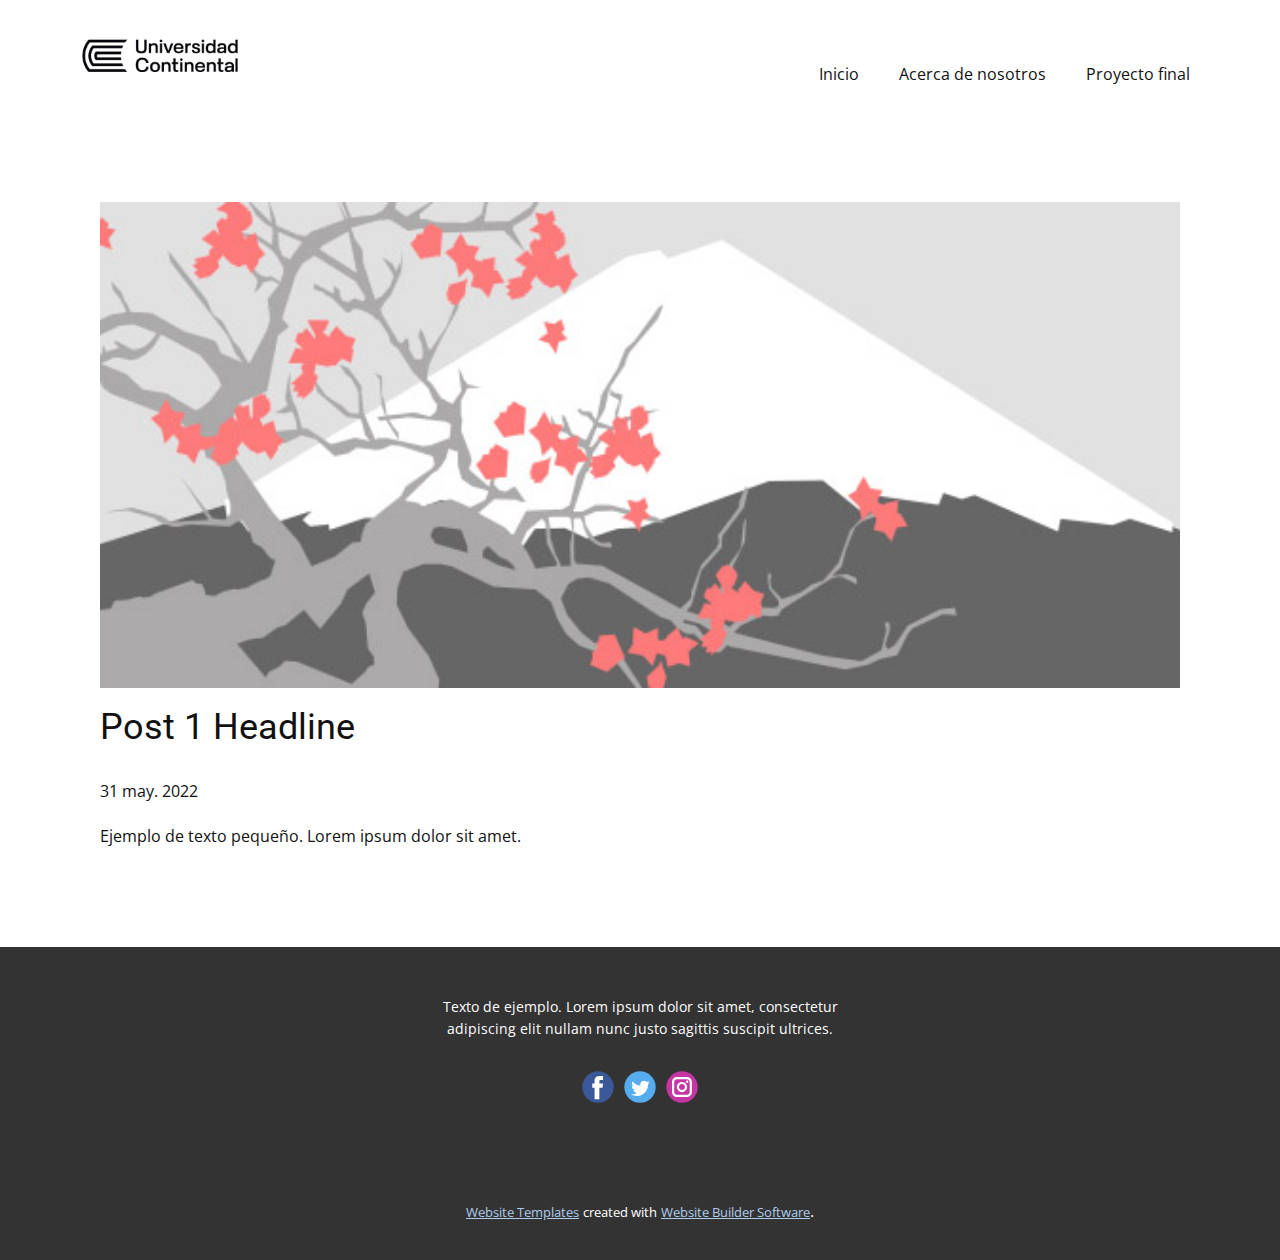
<file: blog/enviar.html>
<!doctype html>
<html style="font-size: 16px;"><head>
    <meta name="viewport" content="width=device-width, initial-scale=1.0">
    <meta charset="utf-8">
    <meta name="keywords" content="Post 1 Headline">
    <meta name="description" content="">
    <title>Post 1 Headline</title>
    <link rel="stylesheet" href="../nicepage.css" media="screen">
<link rel="stylesheet" href="../Post-Template.css" media="screen">
    <script class="u-script" type="text/javascript" src="../jquery.js" defer=""></script>
    <script class="u-script" type="text/javascript" src="../nicepage.js" defer=""></script>
    <meta name="generator" content="Nicepage 4.11.3, nicepage.com">
    <link id="u-theme-google-font" rel="stylesheet" href="https://fonts.googleapis.com/css?family=Roboto:100,100i,300,300i,400,400i,500,500i,700,700i,900,900i|Open+Sans:300,300i,400,400i,500,500i,600,600i,700,700i,800,800i">
    
    
    <script type="application/ld+json">{
		"@context": "http://schema.org",
		"@type": "Organization",
		"name": "",
		"logo": "images/Universidad-Continental-a-Distancia.png",
		"sameAs": [
				"https://facebook.com/name",
				"https://twitter.com/name",
				"https://instagram.com/name"
		]
}</script>
    <meta name="theme-color" content="#478ac9">
    <meta name="twitter:site" content="@">
    <meta name="twitter:card" content="summary_large_image">
    <meta name="twitter:title" content="Post Template">
    <meta name="twitter:description" content="">
  </head>
  <body class="u-body u-xl-mode"><header class="u-clearfix u-header u-header" id="sec-71a1"><div class="u-clearfix u-sheet u-valign-middle-lg u-valign-middle-md u-valign-middle-sm u-valign-middle-xl u-sheet-1">
        <nav class="u-menu u-menu-dropdown u-offcanvas u-menu-1">
          <div class="menu-collapse" style="font-size: 1rem; letter-spacing: 0px;">
            <a class="u-button-style u-custom-left-right-menu-spacing u-custom-padding-bottom u-custom-top-bottom-menu-spacing u-nav-link u-text-active-palette-1-base u-text-hover-palette-2-base" href="#">
              <svg class="u-svg-link" viewBox="0 0 24 24"><use xmlns:xlink="http://www.w3.org/1999/xlink" xlink:href="#menu-hamburger"></use></svg>
              <svg class="u-svg-content" version="1.1" id="menu-hamburger" viewBox="0 0 16 16" x="0px" y="0px" xmlns:xlink="http://www.w3.org/1999/xlink" xmlns="http://www.w3.org/2000/svg"><g><rect y="1" width="16" height="2"></rect><rect y="7" width="16" height="2"></rect><rect y="13" width="16" height="2"></rect>
</g></svg>
            </a>
          </div>
          <div class="u-custom-menu u-nav-container">
            <ul class="u-nav u-unstyled u-nav-1"><li class="u-nav-item"><a class="u-button-style u-nav-link u-text-active-palette-1-base u-text-hover-palette-2-base" href="../Inicio.html" style="padding: 10px 20px;">Inicio</a>
</li><li class="u-nav-item"><a class="u-button-style u-nav-link u-text-active-palette-1-base u-text-hover-palette-2-base" href="../Acerca-de-nosotros.html" style="padding: 10px 20px;">Acerca de nosotros</a>
</li><li class="u-nav-item"><a class="u-button-style u-nav-link u-text-active-palette-1-base u-text-hover-palette-2-base" href="../Proyecto-final.html" style="padding: 10px 20px;">Proyecto final</a>
</li></ul>
          </div>
          <div class="u-custom-menu u-nav-container-collapse">
            <div class="u-black u-container-style u-inner-container-layout u-opacity u-opacity-95 u-sidenav">
              <div class="u-inner-container-layout u-sidenav-overflow">
                <div class="u-menu-close"></div>
                <ul class="u-align-center u-nav u-popupmenu-items u-unstyled u-nav-2"><li class="u-nav-item"><a class="u-button-style u-nav-link" href="../Inicio.html">Inicio</a>
</li><li class="u-nav-item"><a class="u-button-style u-nav-link" href="../Acerca-de-nosotros.html">Acerca de nosotros</a>
</li><li class="u-nav-item"><a class="u-button-style u-nav-link" href="../Proyecto-final.html">Proyecto final</a>
</li></ul>
              </div>
            </div>
            <div class="u-black u-menu-overlay u-opacity u-opacity-70"></div>
          </div>
        </nav>
        <a href="https://nicepage.com" class="u-image u-logo u-image-1" data-image-width="520" data-image-height="320">
          <img src="../images/Universidad-Continental-a-Distancia.png" class="u-logo-image u-logo-image-1">
        </a>
      </div></header>
    <section class="u-align-center u-clearfix u-section-1" id="sec-a7fc">
      <div class="u-clearfix u-sheet u-valign-middle-md u-valign-middle-sm u-valign-middle-xs u-sheet-1"><!--post_details--><!--post_details_options_json--><!--{"source":""}--><!--/post_details_options_json--><!--blog_post-->
        <div class="u-container-style u-expanded-width u-post-details u-post-details-1">
          <div class="u-container-layout u-valign-middle u-container-layout-1"><!--blog_post_image-->
            <img alt="" class="u-blog-control u-expanded-width u-image u-image-default u-image-1" src="[data-uri]"><!--/blog_post_image--><!--blog_post_header-->
            <h2 class="u-blog-control u-text u-text-1">Post 1 Headline</h2><!--/blog_post_header--><!--blog_post_metadata-->
            <div class="u-blog-control u-metadata u-metadata-1"><!--blog_post_metadata_date-->
              <span class="u-meta-date u-meta-icon">31 may. 2022</span><!--/blog_post_metadata_date--><!--blog_post_metadata_category-->
              <!--/blog_post_metadata_category--><!--blog_post_metadata_comments-->
              <!--/blog_post_metadata_comments-->
            </div><!--/blog_post_metadata--><!--blog_post_content-->
            <div class="u-align-justify u-blog-control u-post-content u-text u-text-2 fr-view">
  Ejemplo de texto pequeño. Lorem ipsum dolor sit amet.
  </div><!--/blog_post_content-->
          </div>
        </div><!--/blog_post--><!--/post_details-->
      </div>
    </section>
    
    
    <footer class="u-align-center u-clearfix u-footer u-grey-80 u-footer" id="sec-8db5"><div class="u-clearfix u-sheet u-sheet-1">
        <p class="u-small-text u-text u-text-variant u-text-1">Texto de ejemplo. Lorem ipsum dolor sit amet, consectetur adipiscing elit nullam nunc justo sagittis suscipit ultrices.</p>
        <div class="u-social-icons u-spacing-10 u-social-icons-1">
          <a class="u-social-url" title="facebook" target="_blank" href="https://facebook.com/name"><span class="u-icon u-social-facebook u-social-icon u-icon-1"><svg class="u-svg-link" preserveAspectRatio="xMidYMin slice" viewBox="0 0 112 112" style=""><use xmlns:xlink="http://www.w3.org/1999/xlink" xlink:href="#svg-e827"></use></svg><svg class="u-svg-content" viewBox="0 0 112 112" x="0" y="0" id="svg-e827"><circle fill="currentColor" cx="56.1" cy="56.1" r="55"></circle><path fill="#FFFFFF" d="M73.5,31.6h-9.1c-1.4,0-3.6,0.8-3.6,3.9v8.5h12.6L72,58.3H60.8v40.8H43.9V58.3h-8V43.9h8v-9.2
c0-6.7,3.1-17,17-17h12.5v13.9H73.5z"></path></svg></span>
          </a>
          <a class="u-social-url" title="twitter" target="_blank" href="https://twitter.com/name"><span class="u-icon u-social-icon u-social-twitter u-icon-2"><svg class="u-svg-link" preserveAspectRatio="xMidYMin slice" viewBox="0 0 112 112" style=""><use xmlns:xlink="http://www.w3.org/1999/xlink" xlink:href="#svg-06cb"></use></svg><svg class="u-svg-content" viewBox="0 0 112 112" x="0" y="0" id="svg-06cb"><circle fill="currentColor" class="st0" cx="56.1" cy="56.1" r="55"></circle><path fill="#FFFFFF" d="M83.8,47.3c0,0.6,0,1.2,0,1.7c0,17.7-13.5,38.2-38.2,38.2C38,87.2,31,85,25,81.2c1,0.1,2.1,0.2,3.2,0.2
c6.3,0,12.1-2.1,16.7-5.7c-5.9-0.1-10.8-4-12.5-9.3c0.8,0.2,1.7,0.2,2.5,0.2c1.2,0,2.4-0.2,3.5-0.5c-6.1-1.2-10.8-6.7-10.8-13.1
c0-0.1,0-0.1,0-0.2c1.8,1,3.9,1.6,6.1,1.7c-3.6-2.4-6-6.5-6-11.2c0-2.5,0.7-4.8,1.8-6.7c6.6,8.1,16.5,13.5,27.6,14
c-0.2-1-0.3-2-0.3-3.1c0-7.4,6-13.4,13.4-13.4c3.9,0,7.3,1.6,9.8,4.2c3.1-0.6,5.9-1.7,8.5-3.3c-1,3.1-3.1,5.8-5.9,7.4
c2.7-0.3,5.3-1,7.7-2.1C88.7,43,86.4,45.4,83.8,47.3z"></path></svg></span>
          </a>
          <a class="u-social-url" title="instagram" target="_blank" href="https://instagram.com/name"><span class="u-icon u-social-icon u-social-instagram u-icon-3"><svg class="u-svg-link" preserveAspectRatio="xMidYMin slice" viewBox="0 0 112 112" style=""><use xmlns:xlink="http://www.w3.org/1999/xlink" xlink:href="#svg-c875"></use></svg><svg class="u-svg-content" viewBox="0 0 112 112" x="0" y="0" id="svg-c875"><circle fill="currentColor" cx="56.1" cy="56.1" r="55"></circle><path fill="#FFFFFF" d="M55.9,38.2c-9.9,0-17.9,8-17.9,17.9C38,66,46,74,55.9,74c9.9,0,17.9-8,17.9-17.9C73.8,46.2,65.8,38.2,55.9,38.2
z M55.9,66.4c-5.7,0-10.3-4.6-10.3-10.3c-0.1-5.7,4.6-10.3,10.3-10.3c5.7,0,10.3,4.6,10.3,10.3C66.2,61.8,61.6,66.4,55.9,66.4z"></path><path fill="#FFFFFF" d="M74.3,33.5c-2.3,0-4.2,1.9-4.2,4.2s1.9,4.2,4.2,4.2s4.2-1.9,4.2-4.2S76.6,33.5,74.3,33.5z"></path><path fill="#FFFFFF" d="M73.1,21.3H38.6c-9.7,0-17.5,7.9-17.5,17.5v34.5c0,9.7,7.9,17.6,17.5,17.6h34.5c9.7,0,17.5-7.9,17.5-17.5V38.8
C90.6,29.1,82.7,21.3,73.1,21.3z M83,73.3c0,5.5-4.5,9.9-9.9,9.9H38.6c-5.5,0-9.9-4.5-9.9-9.9V38.8c0-5.5,4.5-9.9,9.9-9.9h34.5
c5.5,0,9.9,4.5,9.9,9.9V73.3z"></path></svg></span>
          </a>
        </div>
      </div></footer>
    <section class="u-backlink u-clearfix u-grey-80">
      <a class="u-link" href="https://nicepage.com/website-templates" target="_blank">
        <span>Website Templates</span>
      </a>
      <p class="u-text">
        <span>created with</span>
      </p>
      <a class="u-link" href="" target="_blank">
        <span>Website Builder Software</span>
      </a>. 
    </section>
  
</body></html>
</file>
